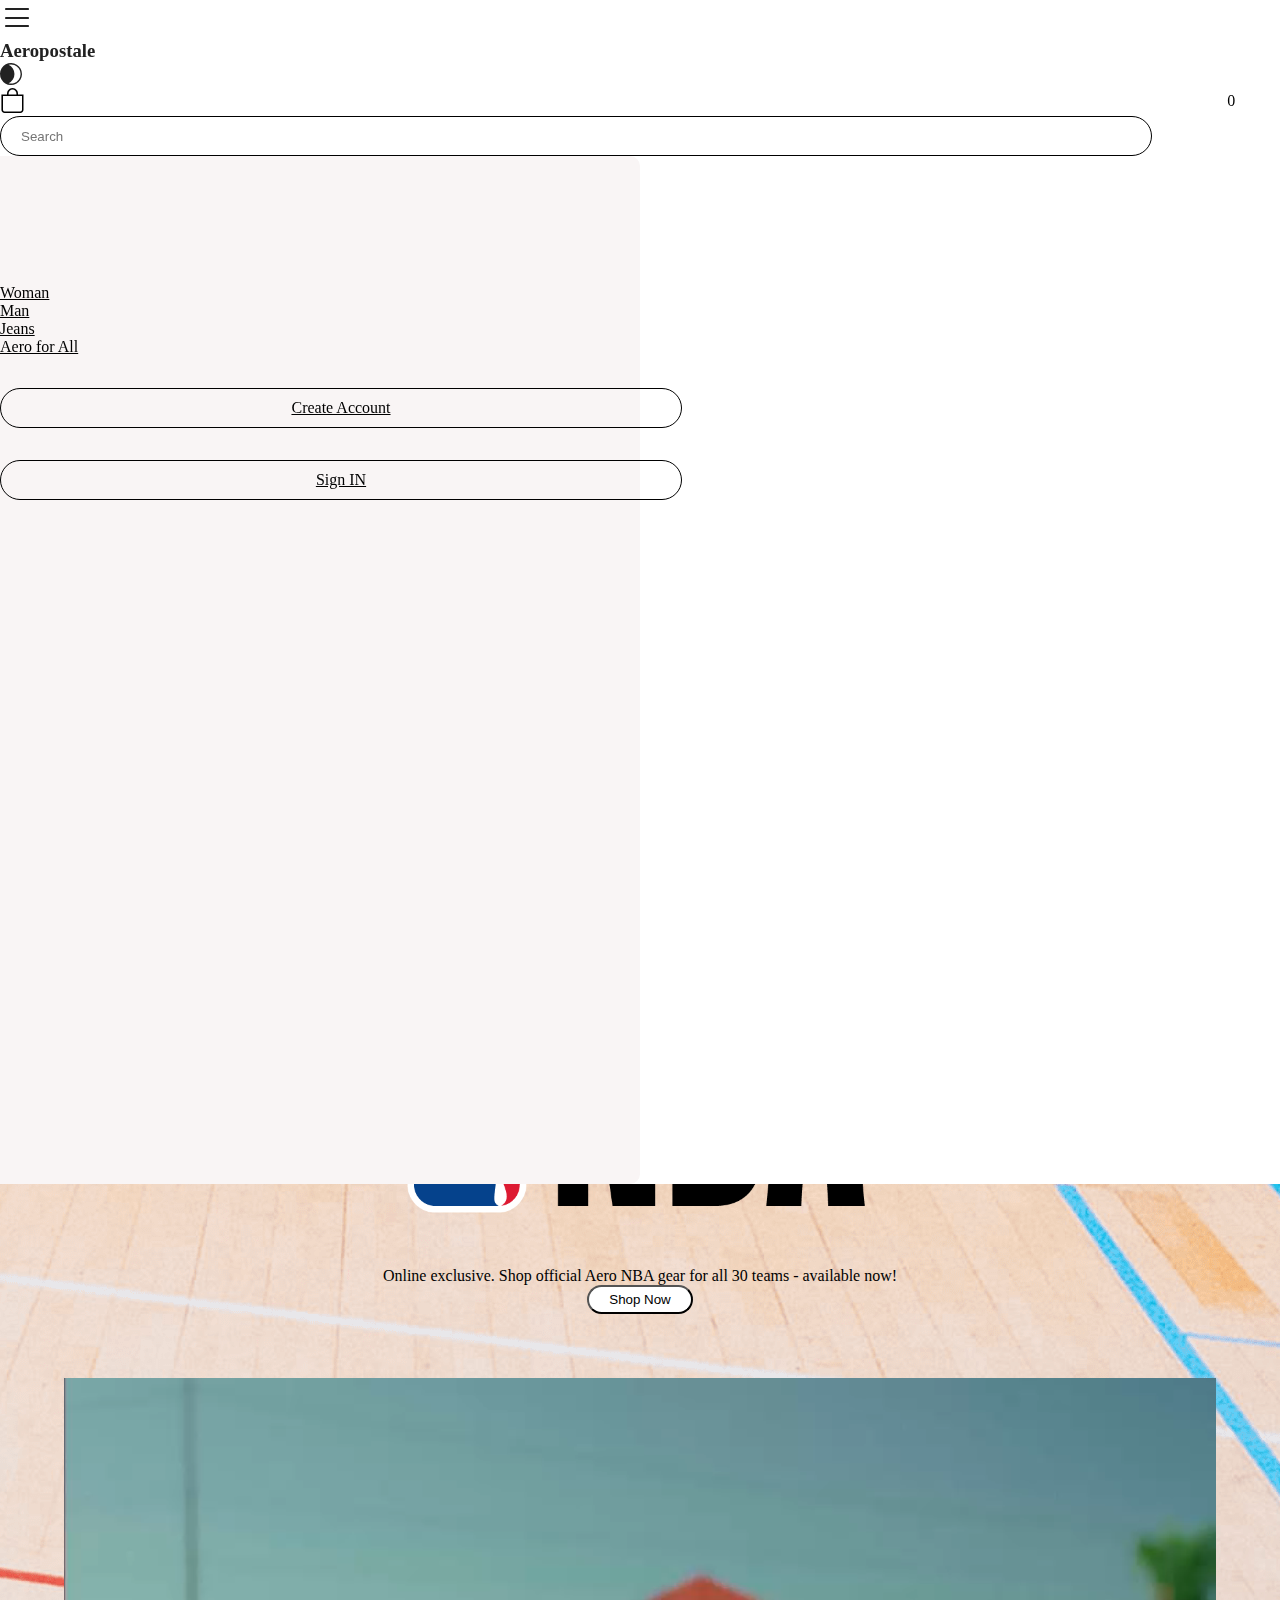
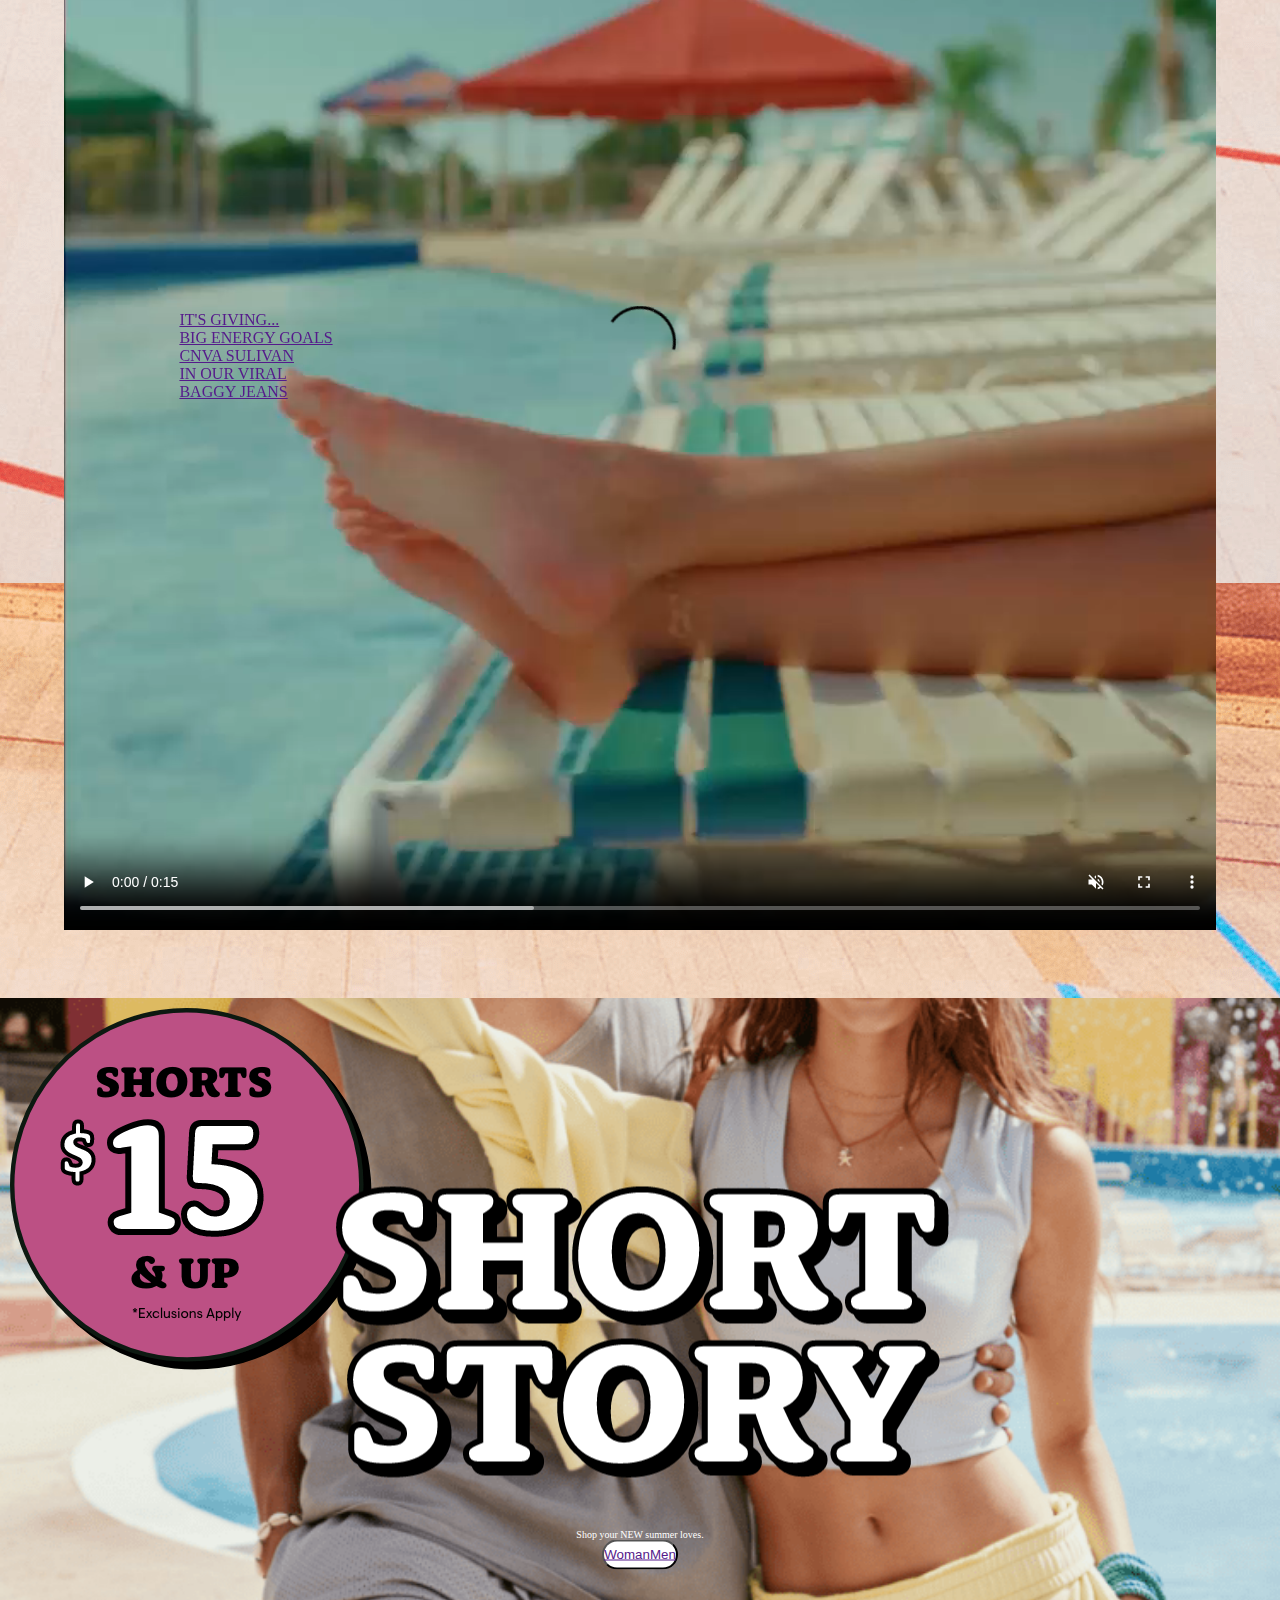
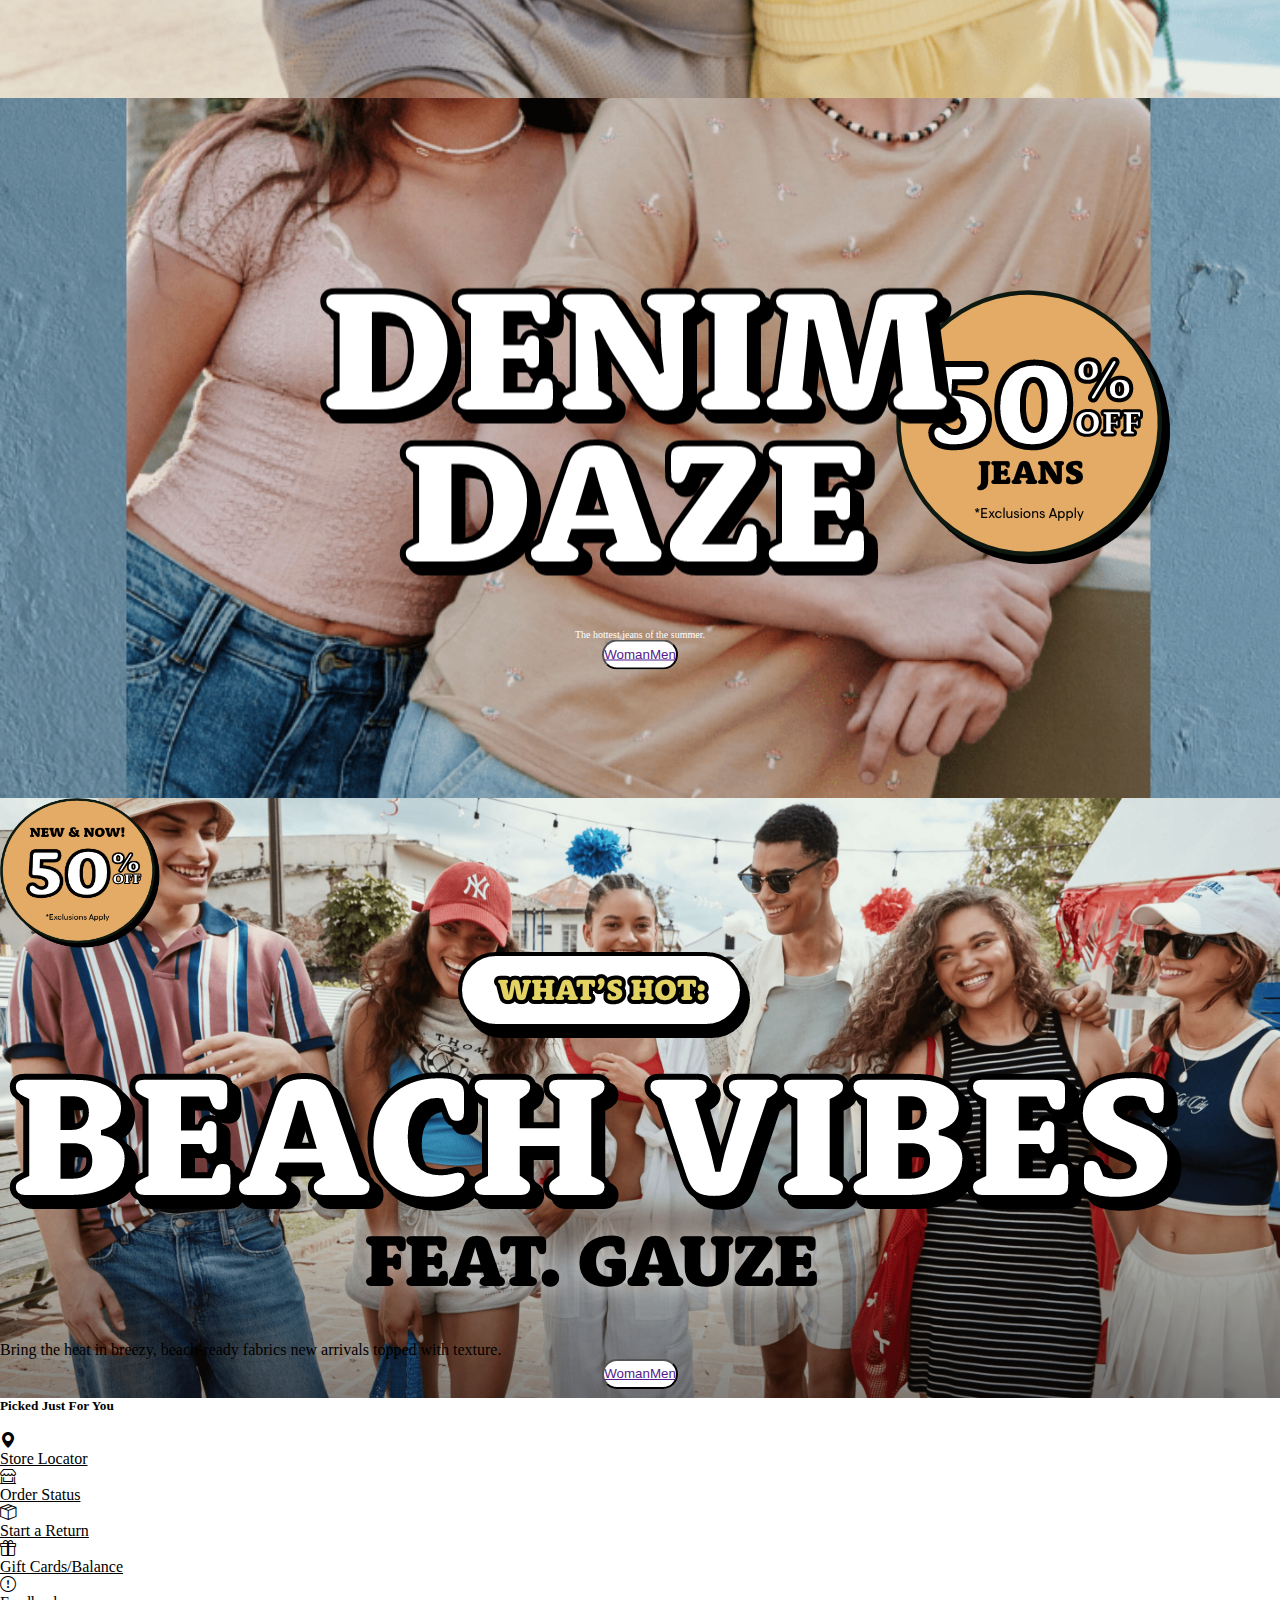
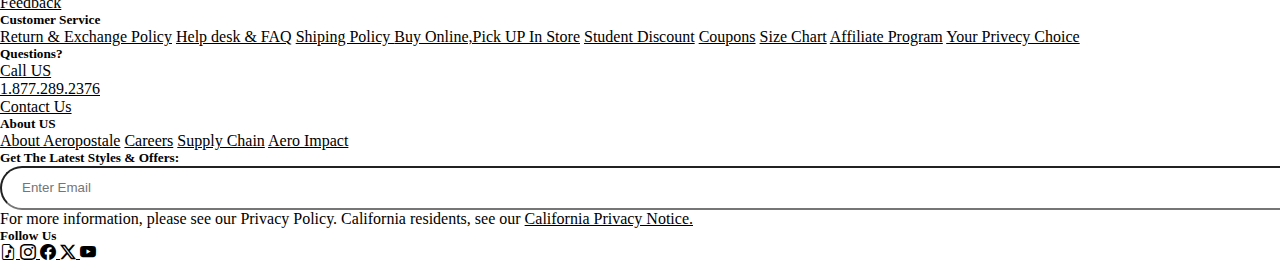
<file: index.html>
<!DOCTYPE html>
<html lang="en">

<head>
    <meta charset="UTF-8">
    <meta name="viewport" content="width=device-width, initial-scale=1.0">
    <title>AEROPOSTALE</title>
    
    <!-- style link -->
    <link rel="stylesheet" href="style.css">
    <link rel="stylesheet" href="media.css">

    <!-- jquery cdn -->
    <script src="https://code.jquery.com/jquery-3.7.1.js"
        integrity="sha256-eKhayi8LEQwp4NKxN+CfCh+3qOVUtJn3QNZ0TciWLP4=" crossorigin="anonymous"></script>

    <!-- Bootstrap link -->
    <link href="https://cdn.jsdelivr.net/npm/bootstrap@5.0.2/dist/css/bootstrap.min.css" rel="stylesheet"
        integrity="sha384-EVSTQN3/azprG1Anm3QDgpJLIm9Nao0Yz1ztcQTwFspd3yD65VohhpuuCOmLASjC" crossorigin="anonymous">
    <script src="https://cdn.jsdelivr.net/npm/bootstrap@5.0.2/dist/js/bootstrap.bundle.min.js"
        integrity="sha384-MrcW6ZMFYlzcLA8Nl+NtUVF0sA7MsXsP1UyJoMp4YLEuNSfAP+JcXn/tWtIaxVXM"
        crossorigin="anonymous"></script>

    <!-- bootstrap icon link -->
    <link rel="stylesheet" href="https://cdn.jsdelivr.net/npm/bootstrap-icons@1.11.3/font/bootstrap-icons.min.css">


</head>

<body>

    <div class="head-slider text-center w-100">
        <div id="sliding-text">Want it ASAP? Buy Online, Pick Up In-Store FREE  : <a href="" class="" style="color: #fff;">woman</a> <a href="" style="color: #fff;">man</a> |   $6.99 & Up Fall Sale. In Stores & Online : <a href="" style="color: #fff;"> woman</a> <a href="" style="color: #fff;">man</a> | 
            Score Your NFL Gear Here: <a href="" style="color: #fff;">Shop Now</a> | FREE JEANS When You Buy One + Free Shipping <a href="" style="color: #fff;">Shop Now</a> | Free Shipping on Orders $75+  <a href="" style="color: #fff;">Shop Now</a> | FREE JEANS When You Buy One + Free Shipping <a href="" style="color: #fff;">Shop Now</a> </div>
    </div>

    <!-- navbar -->
    <div class="navbar position-fixed d-lg-block d-none mt-4">
        <div class="container-fluid">
            <div class="row w-100 py-3" style="align-items:center;">
                <div class="col-4 p-0  d-none d-sm-block">
                    <ul class="d-flex p-0  m-0">
                        <li class="nav-item " style="list-style: none;"><a href="woman.html"
                                class="nav-link ps-2 pt-0 ">Woman</a>
                        </li>
                        <li class="nav-item" style="list-style: none;"><a href="man.html"
                                class="nav-link ps-2 pt-0 ">Man</a>
                        </li>
                        <li class="nav-item" style="list-style: none;"><a href="" class="nav-link ps-2 pt-0">Jeans</a>
                        </li>
                        <li class="nav-item" style="list-style: none;"><a href="" class="nav-link ps-2 pt-0">Aero for
                                all</a>
                        </li>
                        <li class="nav-item" style="list-style: none;"><a href=""
                                class="nav-link ps-2 pt-0 d-none">Clearance</a>
                        </li>
                    </ul>
                </div>
                <div class="col-4 text-center pe-2">
                    <h4 class="pe-5">AEROPOSTALE</h4>
                </div>
                <div class="col-4 d-flex justify-content-end icons pt-2">
                    <input type="text" name="" id="serchbar">
                    <ul class="d-flex nav_icons">
                        <li><i class="bi bi-search "></i></li>
                        <li class="collect_info ps-2"><i class="bi bi-person pe-2"></i>
                            <ul class="info">
                                <a href="login.html">Create Account</a>
                                <a href="signin.html" class="mt-2">Sign In</a>
                            </ul>
                        </li>
                        <li>
                            <i class="bi bi-mask ps-2" onclick="Darkmode()"></i>
                        </li>
                        <li><a href="cartpage.html"><span class="totalCart">0</span><i
                                    class="bi bi-bag bagIcon"></i></a></li>
                    </ul>
                </div>
            </div>
        </div>
    </div>

    <!-- navbar for media query -->
    <section class="navigationbar d-lg-none d-block">
        <div class="row" style="width: 100%;">
            <div class="col-2 text-center">
                <i class="bi bi-list menu" style="font-size: 35px; font-weight: bold;"></i>
            </div>
            <div class="col-8 text-center">
                <h3 class="pt-2"> Aeropostale</h3>
            </div>
            <div class="col-2 text-center pt-1 d-flex justify-content-end">
                <li class="pt-1">
                    <i class="bi bi-mask" style="font-size: 22px;font-weight: bold;" onclick="Darkmode()"></i>
                </li>
                <a href="cartpage.html"><span class="totalCarts">0</span><i class="bi bi-bag bagIcon  pe-2"
                           style="font-size: 25px;font-weight: bold;"></i></a>
            </div>
        </div>
        <div class="col-12 text-center p-0">
            <input type="search" id="find_product" placeholder="Search">
        </div>

        <div class="slidebar">
            <ul class="ps-3">
                <li><a href="woman.html" class="nav-link pt-1 ps-0">Woman</a></li>
                <li><a href="man.html" class="nav-link pt-1 ps-0">Man</a></li>
                <li><a href="" class="nav-link pt-1 ps-0">Jeans</a></li>
                <li><a href="" class="nav-link pt-1 ps-0">Aero for All </a></li>
            </ul>
            <div class="user_info">
                <a href="login.html" class="nav-link">Create Account</a>
                <a href="signin.html" class="nav-link">Sign IN</a>
            </div>
        </div>
    </section>

    <!-- discount section -->
    <section class="discount">
        <div class="container-fluid mt-lg-5">
            <div class="row justify-content-evenly mt-lg-5">
                <div class="col-xl-3 d-flex justify-content-between  text-light pt-1 pb-1 offer">
                    <p class="m-0">NEW SHORTS: <br>
                        $15 & UP! <span>*</span>
                    </p>
                    <button class="btn_1"><a href="" class="nav-link pe-0 text-dark">Woman</a><a href=""
                            class="nav-link text-dark">Men</a></button>
                </div>
                <div class="col-xl-3  d-flex justify-content-between  text-light pt-1 pb-1 offer mt-2 mt-lg-1">
                    <p class="m-0">JEANS: <br>
                        50% OFF!<span>*</span>
                    </p>
                    <button class="btn_1"><a href="" class="nav-link pe-0 text-dark">Woman</a><a href=""
                            class="nav-link text-dark">Men</a></button>
                </div>
                <div class="col-xl-3 d-flex justify-content-between text-light pt-1 pb-1 offer mt-2 mt-lg-1">
                    <p class="m-0">UP TO 50% OFF: <br>
                        NEW ARRIWALS<span>*</span>
                    </p>
                    <button class="btn_1"><a href="" class="nav-link pe-0 text-dark">Woman</a><a href=""
                            class="nav-link text-dark">Men</a></button>
                </div>
            </div>
        </div>
    </section>

    <!-- video & content -->
    <section class="video_conetent py-3">
        <video class="w-100" autoplay controls loop muted>
            <source src="../assetsvideo/fall_sale.mp4" type="">
        </video>
    </section>

    <!-- nba section -->
    <section class="first_section">
        <div class="container-fluid">
            <div class="row">
                <div class="col-lg-6 nba_content">
                    <img src="../assetsvideo/nbalogo.webp" alt="" class="img-fluid w-25">
                    <p>
                        Online exclusive. Shop official
                        Aero NBA gear for all 30 teams - available now!
                    </p>
                    <button class="btn_2">Shop Now</button>
                </div>
                <div class="col-lg-5 nba_video mt-2 mt-lg-0">
                    <video autoplay controls loop muted width="100%">
                        <source src="../assetsvideo/nba_video.mp4" type="">
                    </video>
                    <div class="content ">
                        <a href="" class="text-light nav-link">IT'S GIVING... <br> BIG ENERGY GOALS <br> CNVA SULIVAN <br>IN OUR VIRAL <br> BAGGY JEANS</a>
                    </div>
                </div>
            </div>
        </div>

    </section>

    <!--Short story & Denim Daze  -->
    <section class="Shorts_jeans">
        <div class="row m-0 py-lg-3">
            <div class="col-lg-6 p-0 first_div nav-link">
                <img src="../assetsvideo/$15.png" alt="" class="img-fluid w-25 offer1">
                <div class="first_para text-center">
                    <img src="../assetsvideo/shorty_story_text.webp" alt="" class="img-fluid w-100">
                    <p style="font-size: 10px;color: #fff; text-align:center;">
                        Shop your NEW summer loves.
                    </p>
                    <button class="btn_3"><a href="" class="nav-link pe-0 text-dark">Woman</a><a href=""
                            class="nav-link text-dark">Men</a></button>
                </div>
            </div>
            <div class="col-lg-6 p-0 second_div">
                <img src="../assetsvideo/jeans_dis.webp" alt="" class="img-fluid w-25 offer2">
                <div class="first_para text-center">
                    <img src="../assetsvideo/denim_daze_text.webp" alt="" class="img-fluid w-100">
                    <p style="font-size: 10px;color: #fff; text-align:center;">
                        The hottest jeans of the summer. </p>
                    <button class="btn_3"><a href="" class="nav-link pe-0 text-dark">Woman</a><a href=""
                            class="nav-link text-dark">Men</a></button>
                </div>
            </div>
        </div>
    </section>

    <!-- beach section -->
    <section class="beach_vibes">
        <div class="row m-0">
            <img src="../assetsvideo/new_now_dis.webp" alt="" class="beachvibes_discount img-fluid"
                style="height: 150px; width:160px; ">
            <div class="beach_vibes_content text-center">
                <img src="../assetsvideo/beach_vibes_text.webp" alt="" class="img-fluid w-50 ">
                <p class="text-light m-0">Bring the heat in breezy, beach-ready fabrics new arrivals topped with
                    texture.</p>
                <button class="btn_4"><a href="" class="nav-link pe-0 text-dark">Woman</a><a href=""
                        class="nav-link text-dark">Men</a></button>
            </div>
        </div>
    </section>

    <!-- Products -->
    <div class="mainSection mt-5 container">
        <h5 class="text-center">Picked Just For You</h5>
        <div class="slider">

        </div>
    </div>

    <!-- Footer -->
    <section class="footer py-5">
        <div class="row m-0">
            <div class="col-lg-2">
                <br>
                <a href="" class="d-flex nav-link ps-0">
                    <i class="bi bi-geo-alt-fill "></i>
                    <p class=" ps-3 m-0">Store Locator</p>
                </a>
                <a href="" class="d-flex nav-link ps-0">
                    <i class="bi bi-shop-window "></i>
                    <p class=" ps-3 m-0">Order Status</p>
                </a>
                <a href="" class="d-flex nav-link ps-0">
                    <i class="bi bi-box-seam "></i>
                    <p class=" ps-3 m-0">Start a Return</p>
                </a>
                <a href="" class="d-flex nav-link  ps-0">
                    <i class="bi bi-gift "></i>
                    <p class=" ps-3 m-0">Gift Cards/Balance </p>
                </a>
                <a href="" class="d-flex nav-link ps-0">
                    <i class="bi bi-exclamation-circle "></i>
                    <p class=" ps-3 m-0">Feedback </p>
                </a>
            </div>
            <div class="col-lg-3 p-lg-0">
                <h5>Customer Service</h5>
                <a href="" class="nav-link ps-0  ">Return & Exchange Policy</a>
                <a href="" class="nav-link ps-0 ">Help desk & FAQ</a>
                <a href="" class="nav-link ps-0 ">Shiping Policy </a>
                <a href="" class="nav-link ps-0 ">Buy Online,Pick UP In Store</a>
                <a href="" class="nav-link ps-0 ">Student Discount</a>
                <a href="" class="nav-link ps-0 ">Coupons</a>
                <a href="" class="nav-link ps-0 ">Size Chart</a>
                <a href="" class="nav-link ps-0 ">Affiliate Program</a>
                <a href="" class="nav-link ps-0 ">Your Privecy Choice</a>
            </div>
            <div class="col-lg-2 p-lg-0">
                <h5>Questions?</h5>
                <a href="" class="nav-link ps-0 ">Call US</a>
                <a href="" class="nav-link ps-0">
                    <p class="m-0">1.877.289.2376</p>

                </a>
                <a href="" class="nav-link ps-0 ">Contact Us</a>
            </div>
            <div class="col-lg-2 p-lg-0">
                <h5>About US</h5>
                <a href="" class="nav-link ps-0 ">About Aeropostale</a>
                <a href="" class="nav-link ps-0 ">Careers</a>
                <a href="" class="nav-link ps-0 ">Supply Chain</a>
                <a href="" class="nav-link ps-0 ">Aero Impact</a>
            </div>
            <div class="col-lg-3 p-lg-0 pe-1">
                <h5>Get The Latest Styles & Offers:
                </h5>
                <div class="email_input position-relative">
                    <input type="text" placeholder="Enter Email" class="email">
                    <button class="position-absolute subscribe_btn border-1 ">Subscribe</button>
                </div>
                <p class="d-flex">For more information, please see our Privacy Policy. California residents, see our <a
                        href="" class="nav-link">California Privacy Notice.</a> </p>
                <h5>Follow Us </h5>
                <div class="icons d-flex">
                    <a href="">
                        <i class="bi bi-file-earmark-music p-0"></i>
                    </a>
                    <a href=""> <i class="bi bi-instagram ps-2"></i>
                    </a>
                    <a href="">
                        <i class="bi bi-facebook ps-2"></i>
                    </a>
                    <a href="">
                        <i class="bi bi-twitter-x ps-2"></i>
                    </a>
                    <a href="">
                        <i class="bi bi-youtube ps-2"></i>
                    </a>

                </div>
            </div>
        </div>
    </section>

    <script src="script.js"></script>

</body>
<script>


    // For Cart value
    function fetchdata() {
        fetch("https://aeropostale-backend-1.onrender.com/cartData")
            .then((res) => res.json())
            .then((data) => {
                console.log(data)
                document.querySelector(".totalCart").innerHTML = data.length
            })
            .catch((err) => console.log(err))
    }
    fetchdata()

    //media icon 
    function Quantity_product() {
        fetch("https://aeropostale-backend-1.onrender.com/cartData")
            .then((res) => res.json())
            .then((data) => {
                console.log(data.length)
                document.querySelector(".totalCarts").innerHTML = data.length
            })
            .catch((err) => console.log(err))
    }
    Quantity_product()
    
    // picked for you
    let mainSectionpicked = document.querySelector(".slider");
    let productdatapicked = []
    function fetchdatapicked() {
        fetch("https://aeropostale-backend-1.onrender.com/picked")
            .then((res) => res.json())
            .then((data) => {
                datalistpicked(data)
                productdatapicked = data
                console.log(productdatapicked)
            })
            .catch((err) => console.log(err))
    }
    fetchdatapicked()
 
 function datalistpicked(data) {
     let store = data.map((el) =>
         singledatapicked(el.id, el.image1, el.title, el.discription, el.price))
     mainSectionpicked.innerHTML = store.join("")
 }
 

 function singledatapicked(id, image1, title, discription, price) {
     let data = `   
     <a href="description.html?title=${encodeURIComponent(title)}&image1=${encodeURIComponent(image1[0])}&image2=${encodeURIComponent(image1[1])}&image3=${encodeURIComponent(image1[2])}&image4=${encodeURIComponent(image1[3])}&price=${encodeURIComponent(price)}&discription=${encodeURIComponent(discription)}" class="nav-link p-0 m-1"> 
     <div class="card swiper-slide" data-id="${id}">
     <div class="card-image">
         <img src="${image1}" alt="" width="100%" class="img1">
     </div>
     <div class="card-body text-dark">
         <p class="card-title">${title}</p>
         <p class="card-discription">${discription}</p>
         <p class="card-price">$${price}</p>
     </div>
     </div>  
 </a>
     `
     return data;
 }
 
    // head-slider
    const slidingText = document.getElementById("sliding-text");
        const sentences = slidingText.innerHTML.split(" | ");
        let sentenceIndex = 0;
        function slideText() {
            const maxWidth = window.innerWidth - slidingText.clientWidth;
            let currentPosition = 0;

            const slideInterval = setInterval(() => {
                if (currentPosition <= maxWidth) {
                    slidingText.style.left = currentPosition + "px";
                    currentPosition += 10;
                } else {
                    clearInterval(slideInterval);
                    setTimeout(() => {
                        slidingText.style.left = "0px";
                        sentenceIndex = (sentenceIndex + 1) % sentences.length;
                        slidingText.innerHTML = sentences[sentenceIndex];
                        setTimeout(slideText, 2000);
                    }, 1000);
                }
            }, 10);
        }
        slideText();
</script>
</html>
</file>
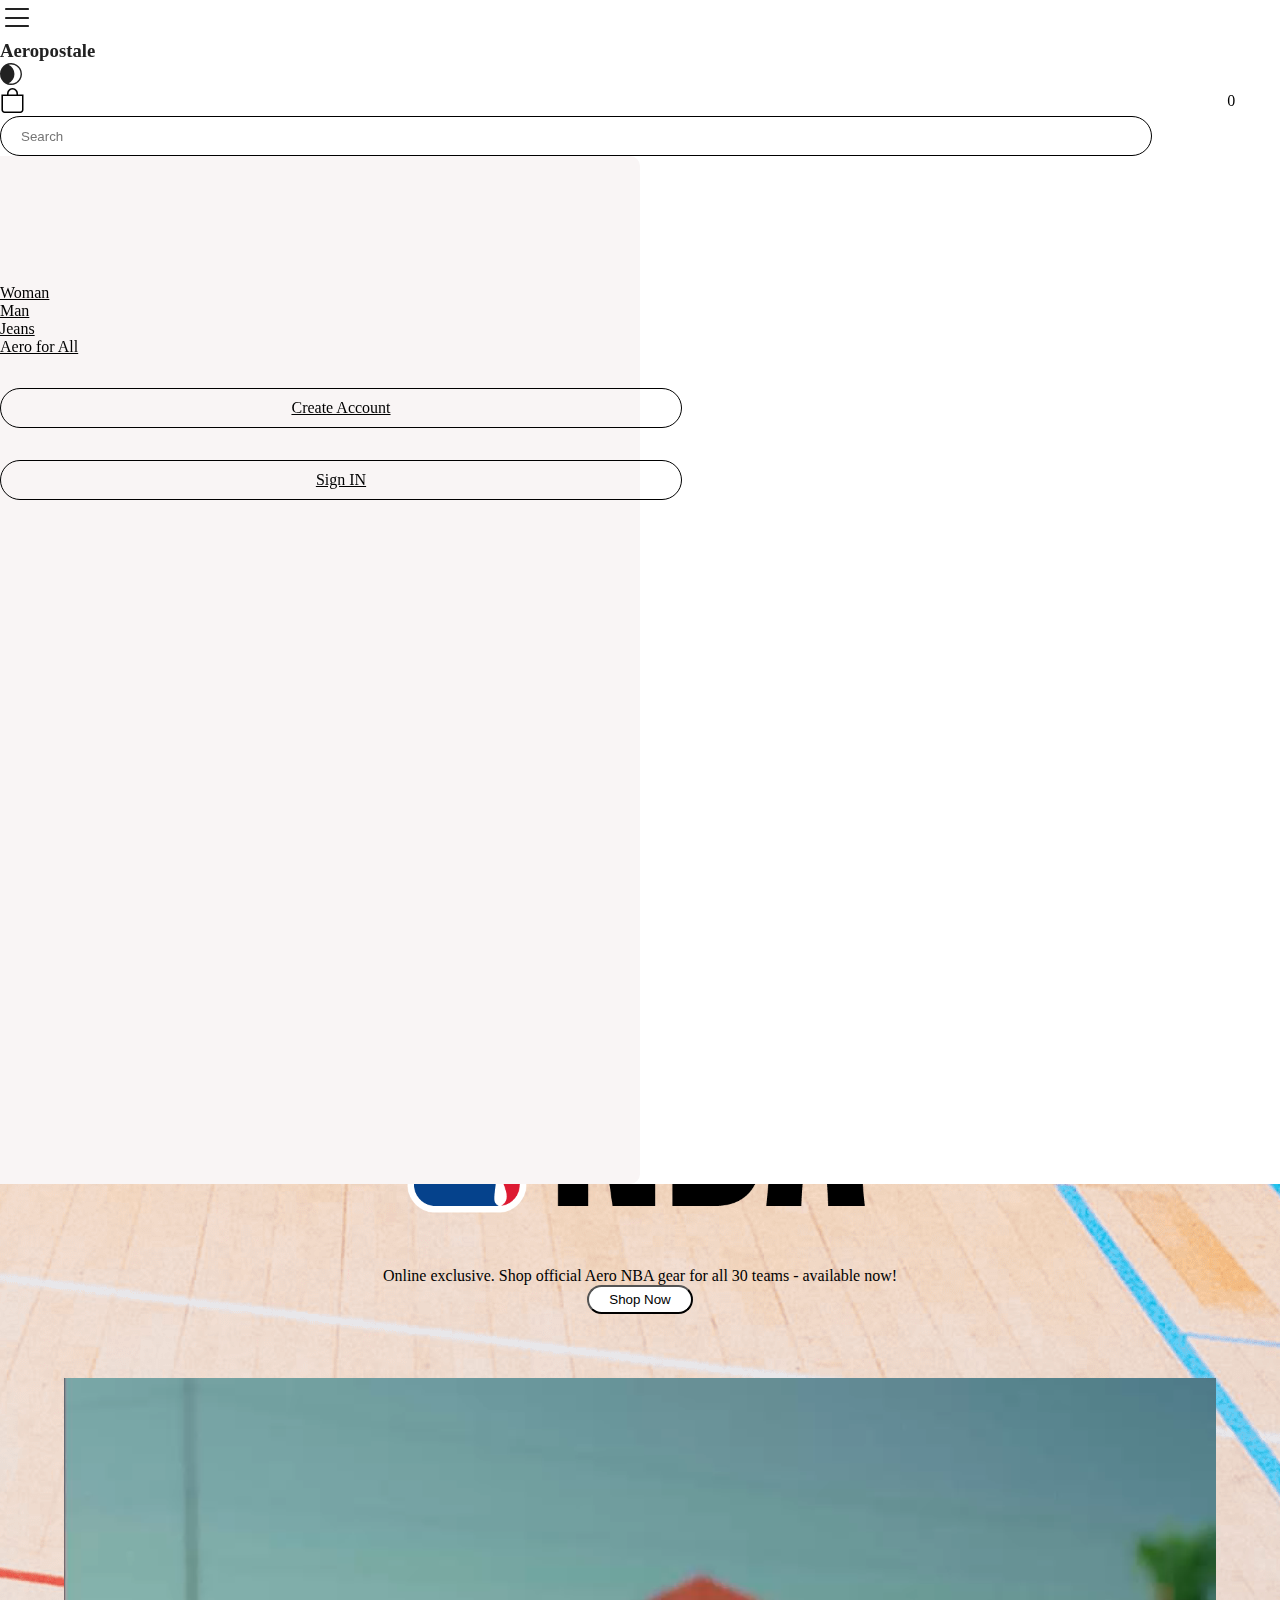
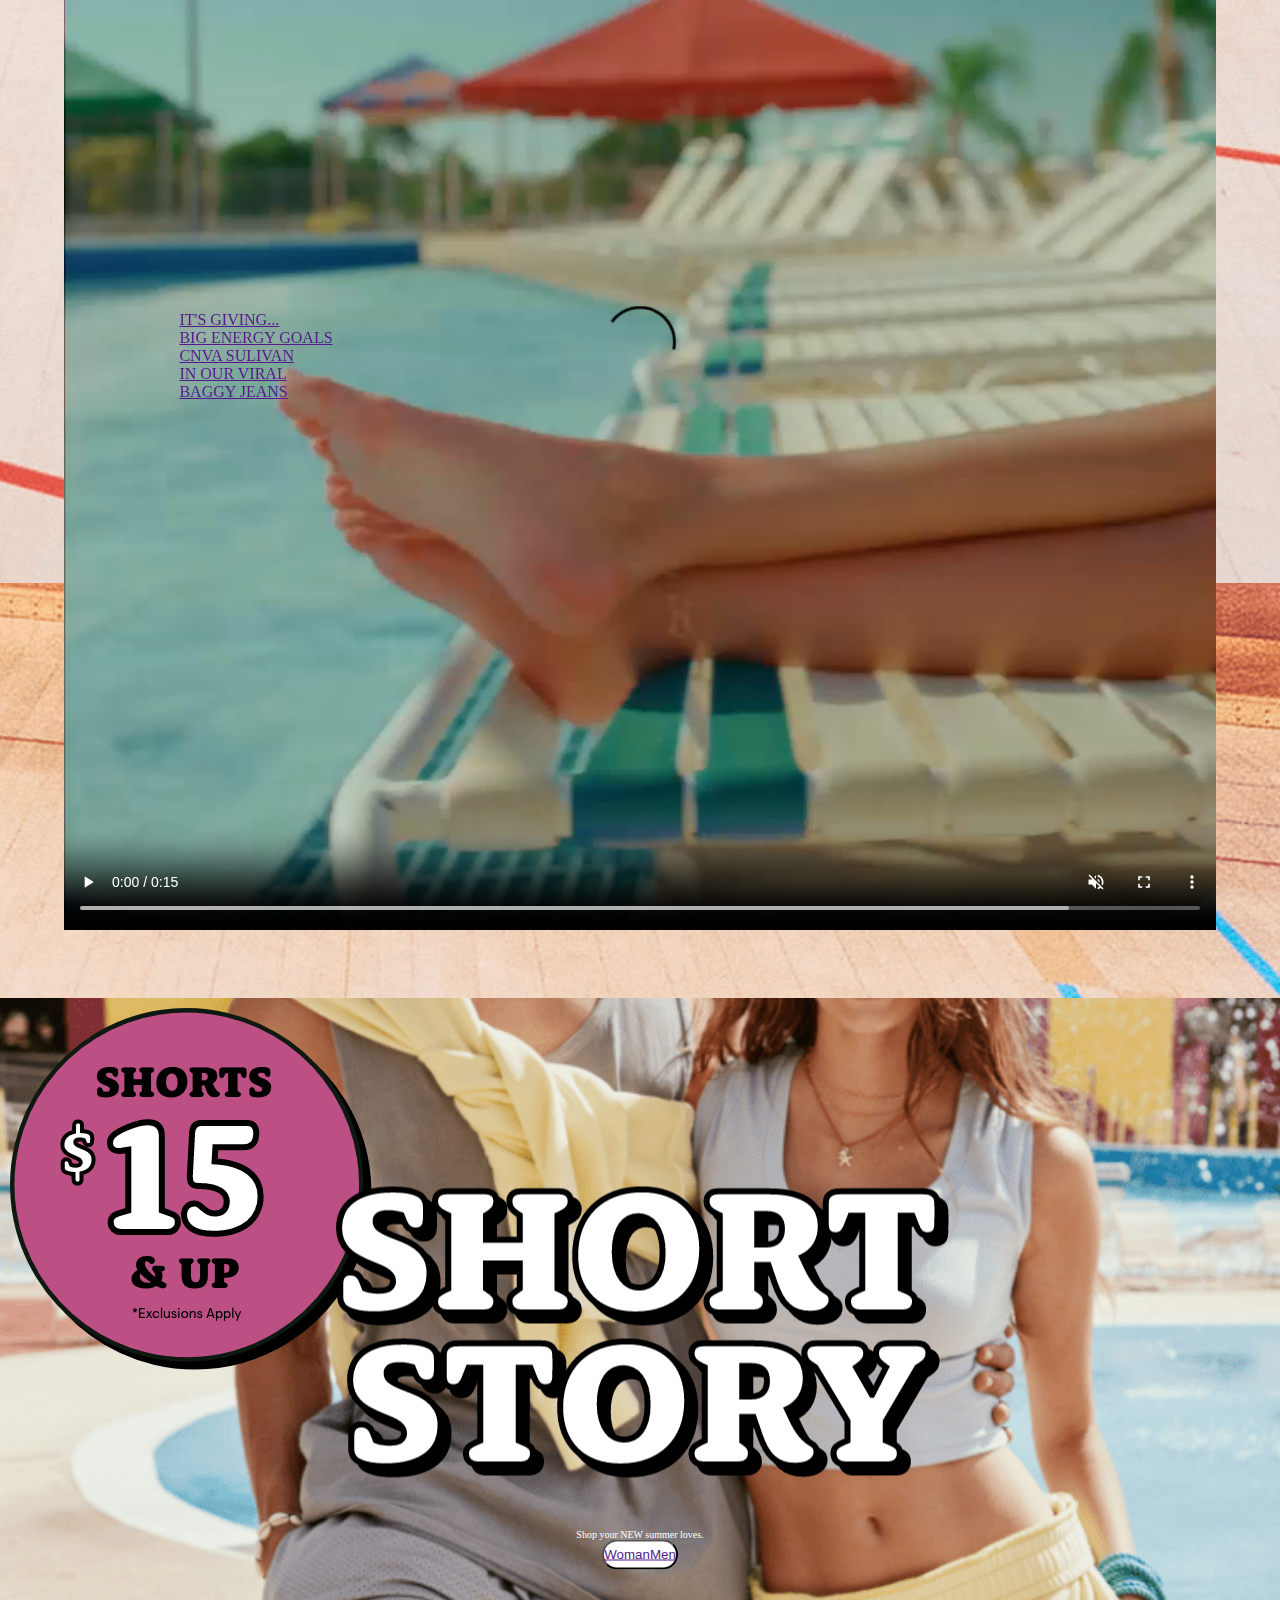
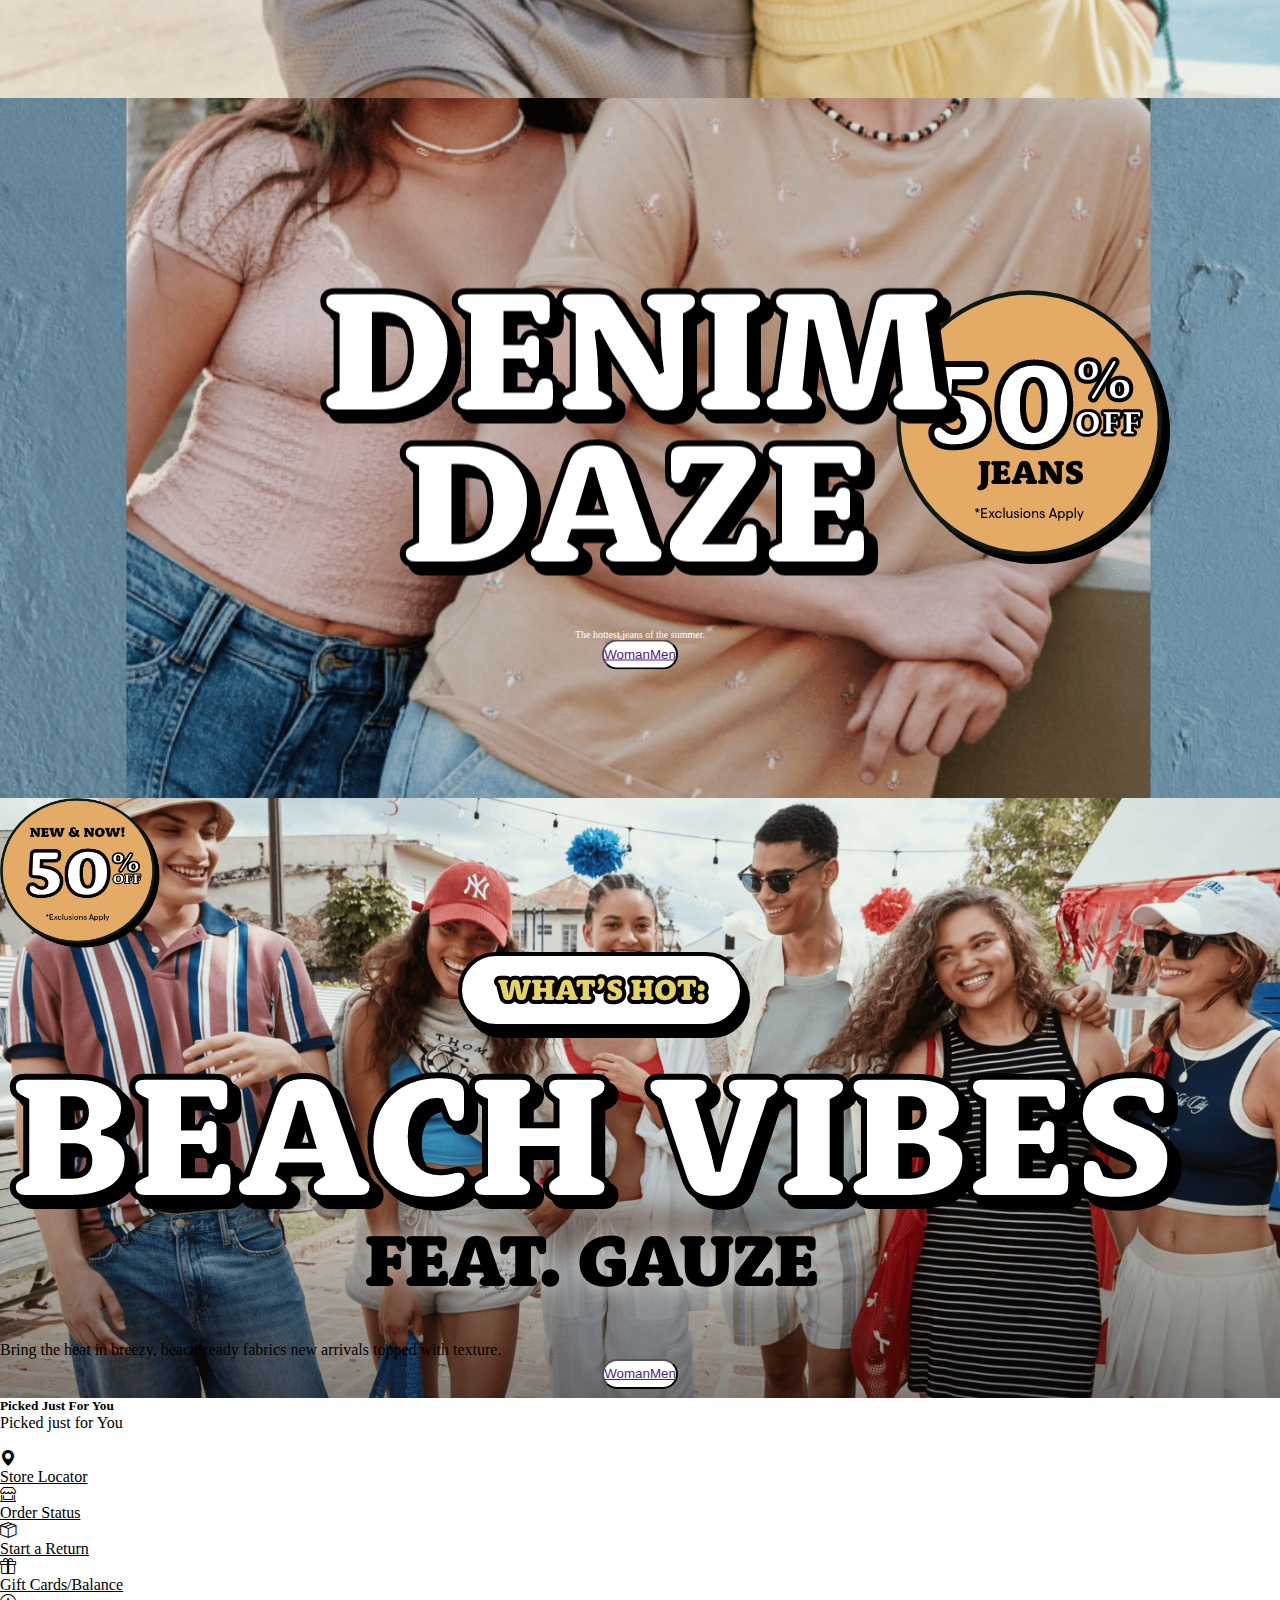
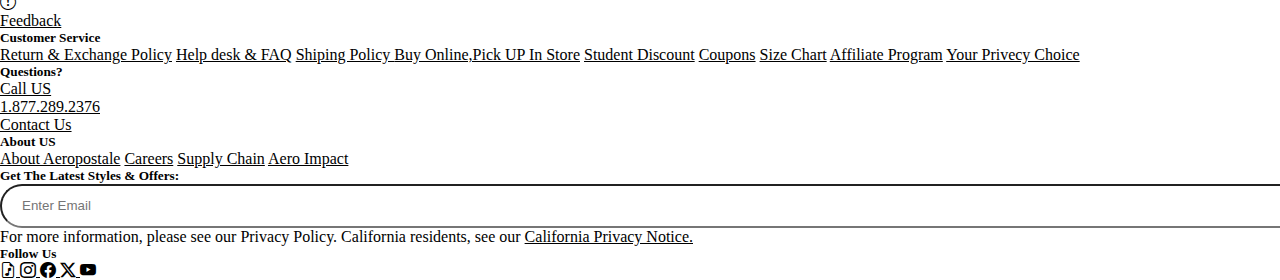
<file: HTML/index.html>
<!DOCTYPE html>
<html lang="en">

<head>
    <meta charset="UTF-8">
    <meta name="viewport" content="width=device-width, initial-scale=1.0">
    <title>AEROPOSTALE</title>
    
    <!-- style link -->
    <link rel="stylesheet" href="/STYLE/style.css">
    <link rel="stylesheet" href="/STYLE/media.css">

    <!-- jquery cdn -->
    <script src="https://code.jquery.com/jquery-3.7.1.js"
        integrity="sha256-eKhayi8LEQwp4NKxN+CfCh+3qOVUtJn3QNZ0TciWLP4=" crossorigin="anonymous"></script>

    <!-- Bootstrap link -->
    <link href="https://cdn.jsdelivr.net/npm/bootstrap@5.0.2/dist/css/bootstrap.min.css" rel="stylesheet"
        integrity="sha384-EVSTQN3/azprG1Anm3QDgpJLIm9Nao0Yz1ztcQTwFspd3yD65VohhpuuCOmLASjC" crossorigin="anonymous">
    <script src="https://cdn.jsdelivr.net/npm/bootstrap@5.0.2/dist/js/bootstrap.bundle.min.js"
        integrity="sha384-MrcW6ZMFYlzcLA8Nl+NtUVF0sA7MsXsP1UyJoMp4YLEuNSfAP+JcXn/tWtIaxVXM"
        crossorigin="anonymous"></script>

    <!-- bootstrap icon link -->
    <link rel="stylesheet" href="https://cdn.jsdelivr.net/npm/bootstrap-icons@1.11.3/font/bootstrap-icons.min.css">


</head>

<body>

    <div class="head-slider text-center w-100">
        <div id="sliding-text">Want it ASAP? Buy Online, Pick Up In-Store FREE  : <a href="" class="" style="color: #fff;">woman</a> <a href="" style="color: #fff;">man</a> |   $6.99 & Up Fall Sale. In Stores & Online : <a href="" style="color: #fff;"> woman</a> <a href="" style="color: #fff;">man</a> | 
            Score Your NFL Gear Here: <a href="" style="color: #fff;">Shop Now</a> | FREE JEANS When You Buy One + Free Shipping <a href="" style="color: #fff;">Shop Now</a> | Free Shipping on Orders $75+  <a href="" style="color: #fff;">Shop Now</a> | FREE JEANS When You Buy One + Free Shipping <a href="" style="color: #fff;">Shop Now</a> </div>
    </div>

    <!-- navbar -->
    <div class="navbar position-fixed d-lg-block d-none mt-4">
        <div class="container-fluid">
            <div class="row w-100 py-3" style="align-items:center;">
                <div class="col-4 p-0  d-none d-sm-block">
                    <ul class="d-flex p-0  m-0">
                        <li class="nav-item " style="list-style: none;"><a href="woman.html"
                                class="nav-link ps-2 pt-0 ">Woman</a>
                        </li>
                        <li class="nav-item" style="list-style: none;"><a href="man.html"
                                class="nav-link ps-2 pt-0 ">Man</a>
                        </li>
                        <li class="nav-item" style="list-style: none;"><a href="" class="nav-link ps-2 pt-0">Jeans</a>
                        </li>
                        <li class="nav-item" style="list-style: none;"><a href="" class="nav-link ps-2 pt-0">Aero for
                                all</a>
                        </li>
                        <li class="nav-item" style="list-style: none;"><a href=""
                                class="nav-link ps-2 pt-0 d-none">Clearance</a>
                        </li>
                    </ul>
                </div>
                <div class="col-4 text-center pe-2">
                    <h4 class="pe-5">AEROPOSTALE</h4>
                </div>
                <div class="col-4 d-flex justify-content-end icons pt-2">
                    <input type="text" name="" id="serchbar">
                    <ul class="d-flex nav_icons">
                        <li><i class="bi bi-search "></i></li>
                        <li class="collect_info ps-2"><i class="bi bi-person pe-2"></i>
                            <ul class="info">
                                <a href="login.html">Create Account</a>
                                <a href="signin.html" class="mt-2">Sign In</a>
                            </ul>
                        </li>
                        <li>
                            <i class="bi bi-mask ps-2" onclick="Darkmode()"></i>
                        </li>
                        <li><a href="cartpage.html"><span class="totalCart">0</span><i
                                    class="bi bi-bag bagIcon"></i></a></li>
                    </ul>
                </div>
            </div>
        </div>
    </div>

    <!-- navbar for media query -->
    <section class="navigationbar d-lg-none d-block">
        <div class="row" style="width: 100%;">
            <div class="col-2 text-center">
                <i class="bi bi-list menu" style="font-size: 35px; font-weight: bold;"></i>
            </div>
            <div class="col-8 text-center">
                <h3 class="pt-2"> Aeropostale</h3>
            </div>
            <div class="col-2 text-center pt-1 d-flex justify-content-end">
                <li class="pt-1">
                    <i class="bi bi-mask" style="font-size: 22px;font-weight: bold;" onclick="Darkmode()"></i>
                </li>
                <a href="cartpage.html"><span class="totalCarts">0</span><i class="bi bi-bag bagIcon  pe-2"
                           style="font-size: 25px;font-weight: bold;"></i></a>
            </div>
        </div>
        <div class="col-12 text-center p-0">
            <input type="search" id="find_product" placeholder="Search">
        </div>

        <div class="slidebar">
            <ul class="ps-3">
                <li><a href="woman.html" class="nav-link pt-1 ps-0">Woman</a></li>
                <li><a href="man.html" class="nav-link pt-1 ps-0">Man</a></li>
                <li><a href="" class="nav-link pt-1 ps-0">Jeans</a></li>
                <li><a href="" class="nav-link pt-1 ps-0">Aero for All </a></li>
            </ul>
            <div class="user_info">
                <a href="login.html" class="nav-link">Create Account</a>
                <a href="signin.html" class="nav-link">Sign IN</a>
            </div>
        </div>
    </section>

    <!-- discount section -->
    <section class="discount">
        <div class="container-fluid mt-lg-5">
            <div class="row justify-content-evenly mt-lg-5">
                <div class="col-xl-3 d-flex justify-content-between  text-light pt-1 pb-1 offer">
                    <p class="m-0">NEW SHORTS: <br>
                        $15 & UP! <span>*</span>
                    </p>
                    <button class="btn_1"><a href="" class="nav-link pe-0 text-dark">Woman</a><a href=""
                            class="nav-link text-dark">Men</a></button>
                </div>
                <div class="col-xl-3  d-flex justify-content-between  text-light pt-1 pb-1 offer mt-2 mt-lg-1">
                    <p class="m-0">JEANS: <br>
                        50% OFF!<span>*</span>
                    </p>
                    <button class="btn_1"><a href="" class="nav-link pe-0 text-dark">Woman</a><a href=""
                            class="nav-link text-dark">Men</a></button>
                </div>
                <div class="col-xl-3 d-flex justify-content-between text-light pt-1 pb-1 offer mt-2 mt-lg-1">
                    <p class="m-0">UP TO 50% OFF: <br>
                        NEW ARRIWALS<span>*</span>
                    </p>
                    <button class="btn_1"><a href="" class="nav-link pe-0 text-dark">Woman</a><a href=""
                            class="nav-link text-dark">Men</a></button>
                </div>
            </div>
        </div>
    </section>

    <!-- video & content -->
    <section class="video_conetent py-3">
        <video class="w-100" autoplay controls loop muted>
            <source src="../assetsvideo/fall_sale.mp4" type="">
        </video>
        <!-- <div class="video_para text-center">
            <img src="../assetsvideo/video_content.webp" alt="" class="img-fluid w-50">
            <P class="d-flex"><a href="" class="text-dark">Women</a><a href="" class="ps-lg-4 ps-2 text-dark">Men</a>
            </P>
        </div> -->
    </section>

    <!-- nba section -->
    <section class="first_section">
        <div class="container-fluid">
            <div class="row">
                <div class="col-lg-6 nba_content">
                    <img src="../assetsvideo/nbalogo.webp" alt="" class="img-fluid w-25">
                    <p>
                        Online exclusive. Shop official
                        Aero NBA gear for all 30 teams - available now!
                    </p>
                    <button class="btn_2">Shop Now</button>
                </div>
                <div class="col-lg-5 nba_video mt-2 mt-lg-0">
                    <video autoplay controls loop muted width="100%">
                        <source src="../assetsvideo/nba_video.mp4" type="">
                    </video>
                    <div class="content ">
                        <a href="" class="text-light nav-link">IT'S GIVING... <br> BIG ENERGY GOALS <br> CNVA SULIVAN <br>IN OUR VIRAL <br> BAGGY JEANS</a>
                    </div>
                </div>
            </div>
        </div>

    </section>

    <!--Short story & Denim Daze  -->
    <section class="Shorts_jeans">
        <div class="row m-0 py-lg-3">
            <div class="col-lg-6 p-0 first_div nav-link">
                <img src="../assetsvideo/$15.png" alt="" class="img-fluid w-25 offer1">
                <div class="first_para text-center">
                    <img src="../assetsvideo/shorty_story_text.webp" alt="" class="img-fluid w-100">
                    <p style="font-size: 10px;color: #fff; text-align:center;">
                        Shop your NEW summer loves.
                    </p>
                    <button class="btn_3"><a href="" class="nav-link pe-0 text-dark">Woman</a><a href=""
                            class="nav-link text-dark">Men</a></button>
                </div>
            </div>
            <div class="col-lg-6 p-0 second_div">
                <img src="../assetsvideo/jeans_dis.webp" alt="" class="img-fluid w-25 offer2">
                <div class="first_para text-center">
                    <img src="../assetsvideo/denim_daze_text.webp" alt="" class="img-fluid w-100">
                    <p style="font-size: 10px;color: #fff; text-align:center;">
                        The hottest jeans of the summer. </p>
                    <button class="btn_3"><a href="" class="nav-link pe-0 text-dark">Woman</a><a href=""
                            class="nav-link text-dark">Men</a></button>
                </div>
            </div>
        </div>
    </section>

    <!-- beach section -->
    <section class="beach_vibes">
        <div class="row m-0">
            <img src="../assetsvideo/new_now_dis.webp" alt="" class="beachvibes_discount img-fluid"
                style="height: 150px; width:160px; ">
            <div class="beach_vibes_content text-center">
                <img src="../assetsvideo/beach_vibes_text.webp" alt="" class="img-fluid w-50 ">
                <p class="text-light m-0">Bring the heat in breezy, beach-ready fabrics new arrivals topped with
                    texture.</p>
                <button class="btn_4"><a href="" class="nav-link pe-0 text-dark">Woman</a><a href=""
                        class="nav-link text-dark">Men</a></button>
            </div>
        </div>
    </section>

    <!-- Slider -->
    <div class="mainSection mt-5 container">
        <h5 class="text-center">Picked Just For You</h5>
        <div class="slider">
            <p>Picked just for You</p>
            <!-- <div class="swiper-wrapper">
                <div class="swiper-slide">Slide 1</div>
                <div class="swiper-slide">Slide 2</div>
                <div class="swiper-slide">Slide 3</div>
                <div class="swiper-slide">Slide 4</div>
                <div class="swiper-slide">Slide 5</div>
                <div class="swiper-slide">Slide 6</div>
                <div class="swiper-slide">Slide 7</div>
                <div class="swiper-slide">Slide 8</div>
                <div class="swiper-slide">Slide 9</div>
            </div>
            <div class="swiper-pagination"></div> -->

            <!-- If we need navigation buttons -->
            <!-- <div class="swiper-button-prev"></div>
            <div class="swiper-button-next"></div> -->

        </div>
    </div>

    <!-- footer -->
    <section class="footer py-5">
        <div class="row m-0">
            <div class="col-lg-2">
                <br>
                <a href="" class="d-flex nav-link ps-0">
                    <i class="bi bi-geo-alt-fill "></i>
                    <p class=" ps-3 m-0">Store Locator</p>
                </a>
                <a href="" class="d-flex nav-link ps-0">
                    <i class="bi bi-shop-window "></i>
                    <p class=" ps-3 m-0">Order Status</p>
                </a>
                <a href="" class="d-flex nav-link ps-0">
                    <i class="bi bi-box-seam "></i>
                    <p class=" ps-3 m-0">Start a Return</p>
                </a>
                <a href="" class="d-flex nav-link  ps-0">
                    <i class="bi bi-gift "></i>
                    <p class=" ps-3 m-0">Gift Cards/Balance </p>
                </a>
                <a href="" class="d-flex nav-link ps-0">
                    <i class="bi bi-exclamation-circle "></i>
                    <p class=" ps-3 m-0">Feedback </p>
                </a>
            </div>
            <div class="col-lg-3 p-lg-0">
                <h5>Customer Service</h5>
                <a href="" class="nav-link ps-0  ">Return & Exchange Policy</a>
                <a href="" class="nav-link ps-0 ">Help desk & FAQ</a>
                <a href="" class="nav-link ps-0 ">Shiping Policy </a>
                <a href="" class="nav-link ps-0 ">Buy Online,Pick UP In Store</a>
                <a href="" class="nav-link ps-0 ">Student Discount</a>
                <a href="" class="nav-link ps-0 ">Coupons</a>
                <a href="" class="nav-link ps-0 ">Size Chart</a>
                <a href="" class="nav-link ps-0 ">Affiliate Program</a>
                <a href="" class="nav-link ps-0 ">Your Privecy Choice</a>
            </div>
            <div class="col-lg-2 p-lg-0">
                <h5>Questions?</h5>
                <a href="" class="nav-link ps-0 ">Call US</a>
                <a href="" class="nav-link ps-0">
                    <p class="m-0">1.877.289.2376</p>

                </a>
                <a href="" class="nav-link ps-0 ">Contact Us</a>
            </div>
            <div class="col-lg-2 p-lg-0">
                <h5>About US</h5>
                <a href="" class="nav-link ps-0 ">About Aeropostale</a>
                <a href="" class="nav-link ps-0 ">Careers</a>
                <a href="" class="nav-link ps-0 ">Supply Chain</a>
                <a href="" class="nav-link ps-0 ">Aero Impact</a>
            </div>
            <div class="col-lg-3 p-lg-0 pe-1">
                <h5>Get The Latest Styles & Offers:
                </h5>
                <div class="email_input position-relative">
                    <input type="text" placeholder="Enter Email" class="email">
                    <button class="position-absolute subscribe_btn border-1 ">Subscribe</button>
                </div>
                <p class="d-flex">For more information, please see our Privacy Policy. California residents, see our <a
                        href="" class="nav-link">California Privacy Notice.</a> </p>
                <h5>Follow Us </h5>
                <div class="icons d-flex">
                    <a href="">
                        <i class="bi bi-file-earmark-music p-0"></i>
                    </a>
                    <a href=""> <i class="bi bi-instagram ps-2"></i>
                    </a>
                    <a href="">
                        <i class="bi bi-facebook ps-2"></i>
                    </a>
                    <a href="">
                        <i class="bi bi-twitter-x ps-2"></i>
                    </a>
                    <a href="">
                        <i class="bi bi-youtube ps-2"></i>
                    </a>

                </div>
            </div>
        </div>
    </section>

    <script src="/script.js"></script>

</body>
<script>


    // For Cart value
    function fetchdata() {
        fetch("https://aeropostale-backend-1.onrender.com/cartData")
            .then((res) => res.json())
            .then((data) => {
                console.log(data)
                document.querySelector(".totalCart").innerHTML = data.length
            })
            .catch((err) => console.log(err))
    }
    fetchdata()

    //media icon 
    function Quantity_product() {
        fetch("https://aeropostale-backend-1.onrender.com/cartData")
            .then((res) => res.json())
            .then((data) => {
                console.log(data.length)
                document.querySelector(".totalCarts").innerHTML = data.length
            })
            .catch((err) => console.log(err))
    }
    Quantity_product()
    
    // picked for you
    let mainSectionpicked = document.querySelector(".slider");
    let productdatapicked = []
    function fetchdatapicked() {
        fetch("https://aeropostale-backend-1.onrender.com/picked")
            .then((res) => res.json())
            .then((data) => {
                datalistpicked(data)
                productdatapicked = data
                console.log(productdatapicked)
            })
            .catch((err) => console.log(err))
    }
    fetchdatapicked()
 
 function datalistpicked(data) {
     let store = data.map((el) =>
         singledatapicked(el.id, el.image1, el.title, el.discription, el.price))
     mainSectionpicked.innerHTML = store.join("")
 }
 

 function singledatapicked(id, image1, title, discription, price) {
     let data = `   
     <a href="discription.html?title=${encodeURIComponent(title)}&image1=${encodeURIComponent(image1[0])}&image2=${encodeURIComponent(image1[1])}&image3=${encodeURIComponent(image1[2])}&image4=${encodeURIComponent(image1[3])}&price=${encodeURIComponent(price)}&discription=${encodeURIComponent(discription)}" class="nav-link p-0 m-1"> 
     <div class="card swiper-slide" data-id="${id}">
     <div class="card-image">
         <img src="${image1}" alt="" width="100%" class="img1">
     </div>
     <div class="card-body text-dark">
         <p class="card-title">${title}</p>
         <p class="card-discription">${discription}</p>
         <p class="card-price">$${price}</p>
     </div>
     </div>  
 </a>
     `
     return data;
 }
 
    // head-slider
    const slidingText = document.getElementById("sliding-text");
        const sentences = slidingText.innerHTML.split(" | ");
        let sentenceIndex = 0;
        function slideText() {
            const maxWidth = window.innerWidth - slidingText.clientWidth;
            let currentPosition = 0;

            const slideInterval = setInterval(() => {
                if (currentPosition <= maxWidth) {
                    slidingText.style.left = currentPosition + "px";
                    currentPosition += 10;
                } else {
                    clearInterval(slideInterval);
                    setTimeout(() => {
                        slidingText.style.left = "0px";
                        sentenceIndex = (sentenceIndex + 1) % sentences.length;
                        slidingText.innerHTML = sentences[sentenceIndex];
                        setTimeout(slideText, 2000);
                    }, 1000);
                }
            }, 10);
        }
        slideText();
</script>
</html>
</file>
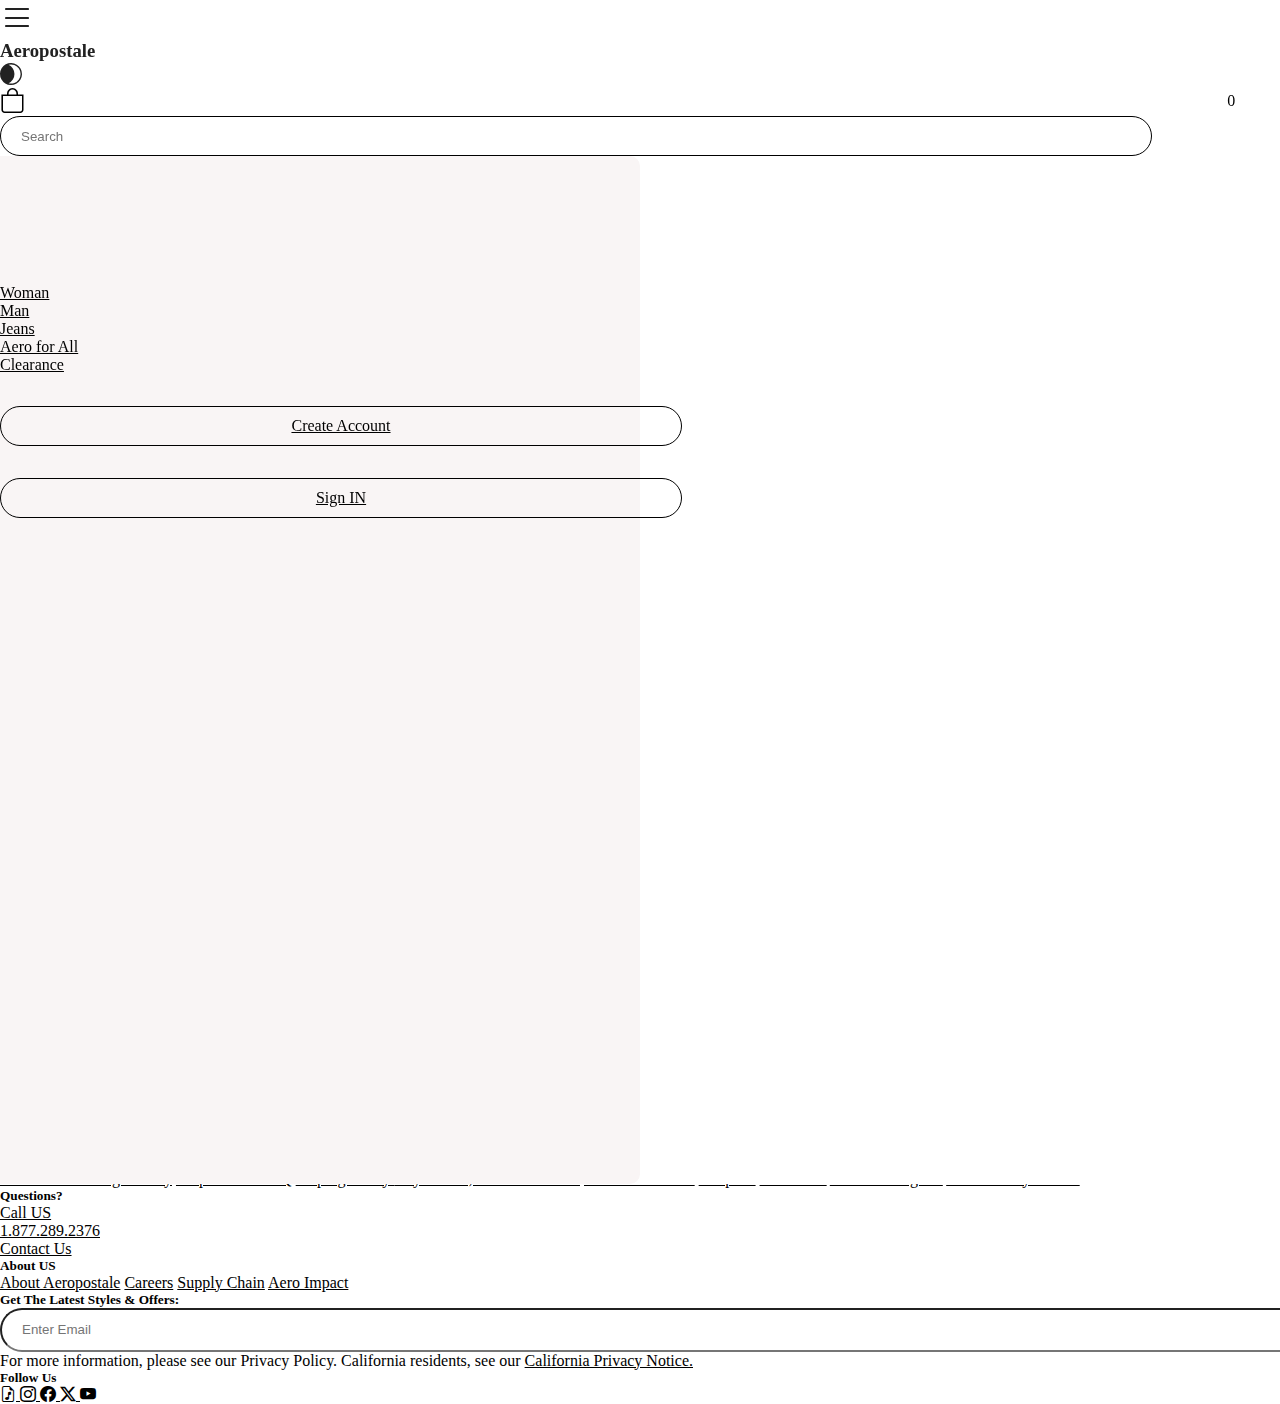
<file: cartpage.html>
<!DOCTYPE html>
<html lang="en">

<head>

    <meta charset="UTF-8">
    <meta name="viewport" content="width=device-width, initial-scale=1.0">
    <title>Cartpage</title>

    <!-- Bootstrap link -->
    <link href="https://cdn.jsdelivr.net/npm/bootstrap@5.0.2/dist/css/bootstrap.min.css" rel="stylesheet"
        integrity="sha384-EVSTQN3/azprG1Anm3QDgpJLIm9Nao0Yz1ztcQTwFspd3yD65VohhpuuCOmLASjC" crossorigin="anonymous">
    <script src="https://cdn.jsdelivr.net/npm/bootstrap@5.0.2/dist/js/bootstrap.bundle.min.js"
        integrity="sha384-MrcW6ZMFYlzcLA8Nl+NtUVF0sA7MsXsP1UyJoMp4YLEuNSfAP+JcXn/tWtIaxVXM"
        crossorigin="anonymous"></script>

    <!-- bootstrap icon link -->
    <link rel="stylesheet" href="https://cdn.jsdelivr.net/npm/bootstrap-icons@1.11.3/font/bootstrap-icons.min.css">

    <!-- css link -->
    <link rel="stylesheet" href="style.css">
    <link rel="stylesheet" href="media.css">
    <link rel="stylesheet" href="woman.css">

    <!-- jquery cdn -->
    <script src="https://code.jquery.com/jquery-3.7.1.js"
        integrity="sha256-eKhayi8LEQwp4NKxN+CfCh+3qOVUtJn3QNZ0TciWLP4=" crossorigin="anonymous"></script>

</head>

<body>

    <!-- navbar -->
    <div class="navbar position-fixed d-lg-block d-none">
        <div class="container-fluid">
            <div class="row w-100 py-3" style="align-items:center;">
                <div class="col-4 p-0  d-none d-sm-block">
                    <ul class="d-flex p-0  m-0">
                        <li class="nav-item " style="list-style: none;"><a href="woman.html"
                                class="nav-link ps-2 pt-0 ">Woman</a>
                        </li>
                        <li class="nav-item" style="list-style: none;"><a href="man.html"
                                class="nav-link ps-2 pt-0 ">Man</a>
                        </li>
                        <li class="nav-item" style="list-style: none;"><a href="" class="nav-link ps-2 pt-0">Jeans</a>
                        </li>
                        <li class="nav-item" style="list-style: none;"><a href="" class="nav-link ps-2 pt-0">Aero for
                                all</a>
                        </li>
                        <li class="nav-item" style="list-style: none;"><a href=""
                                class="nav-link ps-2 pt-0 d-none">Clearance</a>
                        </li>
                    </ul>
                </div>
                <div class="col-4 text-center pe-2">
                    <h4 class="pe-5">AEROPOSTALE</h4>
                </div>
                <div class="col-4 d-flex justify-content-end icons pt-2">
                    <input type="text" name="" id="serchbar">
                    <ul class="d-flex nav_icons">
                        <li><i class="bi bi-search "></i></li>
                        <li class="collect_info ps-2"><i class="bi bi-person pe-2"></i>
                            <ul class="info">
                                <a href="login.html">Create Account</a>
                                <a href="signin.html" class="mt-2">Sign In</a>
                            </ul>
                        </li>
                        <li>
                            <i class="bi bi-mask ps-2" onclick="Darkmode()"></i>
                        </li>
                        <li><a href="cartpage.html"><span class="totalCart">0</span><i
                                    class="bi bi-bag bagIcon"></i></a></li>
                    </ul>
                </div>
            </div>
        </div>
    </div>

    <!-- navbar for media query -->
    <section class="navigationbar d-lg-none d-block">
        <div class="row" style="width: 100%;">
            <div class="col-2 text-center">
                <i class="bi bi-list menu" style="font-size: 35px; font-weight: bold;"></i>
            </div>
            <div class="col-8 text-center">
                <h3 class="pt-2"> Aeropostale</h3>
            </div>
            <div class="col-2 text-center pt-1 d-flex justify-content-end">
                <li class="pt-1">
                    <i class="bi bi-mask" style="font-size: 22px;font-weight: bold;" onclick="Darkmode()"></i>
                </li>
                <a href="cartpage.html"><span class="totalCarts">0</span><i class="bi bi-bag bagIcon"
                        style="font-size: 25px;font-weight: bold;"></i></a>
            </div>
        </div>
        <div class="col-12 text-center p-0">
            <input type="search" id="find_product" placeholder="Search">
        </div>

        <div class="slidebar">
            <ul class="ps-3">
                <li><a href="woman.html" class="nav-link pt-1 ps-0">Woman</a></li>
                <li><a href="man.html" class="nav-link pt-1 ps-0">Man</a></li>
                <li><a href="" class="nav-link pt-1 ps-0">Jeans</a></li>
                <li><a href="" class="nav-link pt-1 ps-0">Aero for All </a></li>
                <li><a href="" class="nav-link pt-1 ps-0 d-none">Clearance</a></li>
            </ul>
            <div class="user_info">
                <a href="login.html" class="nav-link">Create Account</a>
                <a href="signin.html" class="nav-link">Sign IN</a>
            </div>
        </div>
    </section>

    <!-- carts added by you -->
    <div class="cart">
        <div id="mainSection">
        </div>
    </div>

    <div class="row m-0">
        <p>Shopping Bag </p>
        <h4 class="bag_info"></h4>
        <div class="col-lg-8 CartSection">

        </div>
        <div class="col-lg-4 col-12 price mt-5 mt-lg-0">

        </div>
    </div>

    <!-- footer -->
    <section class="footer py-5">
        <div class="row m-0">
            <div class="col-lg-2">
                <br>
                <a href="" class="d-flex nav-link ps-0">
                    <i class="bi bi-geo-alt-fill "></i>
                    <p class=" ps-3 m-0">Store Locator</p>
                </a>
                <a href="" class="d-flex nav-link ps-0">
                    <i class="bi bi-shop-window "></i>
                    <p class=" ps-3 m-0">Order Status</p>
                </a>
                <a href="" class="d-flex nav-link ps-0">
                    <i class="bi bi-box-seam "></i>
                    <p class=" ps-3 m-0">Start a Return</p>
                </a>
                <a href="" class="d-flex nav-link  ps-0">
                    <i class="bi bi-gift "></i>
                    <p class=" ps-3 m-0">Gift Cards/Balance </p>
                </a>
                <a href="" class="d-flex nav-link ps-0">
                    <i class="bi bi-exclamation-circle "></i>
                    <p class=" ps-3 m-0">Feedback </p>
                </a>
            </div>
            <div class="col-lg-3 p-lg-0">
                <h5>Customer Service</h5>
                <a href="" class="nav-link ps-0  ">Return & Exchange Policy</a>
                <a href="" class="nav-link ps-0 ">Help desk & FAQ</a>
                <a href="" class="nav-link ps-0 ">Shiping Policy </a>
                <a href="" class="nav-link ps-0 ">Buy Online,Pick UP In Store</a>
                <a href="" class="nav-link ps-0 ">Student Discount</a>
                <a href="" class="nav-link ps-0 ">Coupons</a>
                <a href="" class="nav-link ps-0 ">Size Chart</a>
                <a href="" class="nav-link ps-0 ">Affiliate Program</a>
                <a href="" class="nav-link ps-0 ">Your Privecy Choice</a>
            </div>
            <div class="col-lg-2 p-lg-0">
                <h5>Questions?</h5>
                <a href="" class="nav-link ps-0 ">Call US</a>
                <a href="" class="nav-link ps-0">
                    <p class="m-0">1.877.289.2376</p>

                </a>
                <a href="" class="nav-link ps-0 ">Contact Us</a>
            </div>
            <div class="col-lg-2 p-lg-0">
                <h5>About US</h5>
                <a href="" class="nav-link ps-0 ">About Aeropostale</a>
                <a href="" class="nav-link ps-0 ">Careers</a>
                <a href="" class="nav-link ps-0 ">Supply Chain</a>
                <a href="" class="nav-link ps-0 ">Aero Impact</a>
            </div>
            <div class="col-lg-3 p-lg-0 pe-1">
                <h5>Get The Latest Styles & Offers:
                </h5>
                <div class="email_input position-relative">
                    <input type="text" placeholder="Enter Email" class="email">
                    <button class="position-absolute subscribe_btn border-1 ">Subscribe</button>
                </div>
                <p class="d-flex">For more information, please see our Privacy Policy. California residents, see our <a
                        href="" class="nav-link">California Privacy Notice.</a> </p>
                <h5>Follow Us </h5>
                <div class="icons d-flex">
                    <a href="">
                        <i class="bi bi-file-earmark-music p-0"></i>
                    </a>
                    <a href=""> <i class="bi bi-instagram ps-2"></i>
                    </a>
                    <a href="">
                        <i class="bi bi-facebook ps-2"></i>
                    </a>
                    <a href="">
                        <i class="bi bi-twitter-x ps-2"></i>
                    </a>
                    <a href="">
                        <i class="bi bi-youtube ps-2"></i>
                    </a>

                </div>
            </div>
        </div>
    </section>

    <script src="script.js"></script>

</body>

</html>

<script>

    // Cart
    function Quantity_product() {
        fetch("https://aeropostale-backend-1.onrender.com/cartData")
            .then((res) => res.json())
            .then((data) => {
                console.log(data.length)
                document.querySelector(".totalCarts").innerHTML = data.length
                if (data.length === 0) {
                    document.querySelector(".bag_info").innerHTML = "Your shoping bag is empty"
                }
                else {
                    console.log(err)
                }
            })
            .catch((err) => console.log(err))
    }
    Quantity_product()

    // Fetch Data
    function fetchdata() {
        fetch("https://aeropostale-backend-1.onrender.com/cartData")
            .then((res) => res.json())
            .then((data) => {
                datalist(data)
                document.querySelector(".totalCart").innerHTML = data.length;
                calculateTotalPrice(data)
            })
            .catch((err) => console.log(err))
    }
    fetchdata()

    function datalist(data) {
        let storedata = data.map((el) => singledata(el.Image1, el.id, el.title, el.discription, el.price))
        document.querySelector(".CartSection").innerHTML = storedata.join("")
    }

    function singledata(Image1, id, title, discription, price) {
        let data = `
            <div class="row  addPro" data-id="${id}">
                <div class="col-lg-4 col-md-4 col-6 text-center mt-2">
                    <img src="${Image1}" alt="" height="150px" width:"40%">
                </div>
                <div class=" col-lg-8 col-md-8 col-6 m-0">
                    <p class="">${title}</p>
                    <p class="">${discription}</p>
                    <p class="">$${price}</p>
                    <i class="deleteButton  bi bi-trash " data-id="${id}"></i>
                </div>
            </div>  
    `
        return data;
    }

    // Delete cart from cartpage
    document.addEventListener("click", (el) => {
        if (el.target.classList.contains("deleteButton")) {
            Deleteproduct(el.target.dataset.id)
        }
    })

    function Deleteproduct(id) {
        fetch(`https://aeropostale-backend-1.onrender.com/cartData/${id}`, {
            "method": "DELETE"
        })
            .then((res) => res.json())
            .then((data) => {

                alert("Remove Product?  Are you sure you want to remove this product from your shopping bag? ")
                fetchdata()
            })
            .catch((err) => console.log(err))
    }

    // calculate total price
    function calculateTotalPrice(data) {
        let totalprice = data.reduce((acc, item) => acc + parseFloat(item.price), 0)
        let title = data.map((item) => item.discription + `<br />`).join("")
        let price = data.map((item) => `$` + parseFloat(item.price) + `<br />`).join("")
        document.querySelector(".price").innerHTML = `
        <div class="price col-l2">  
        <table style="margin:auto;" class="Estimated">
               <tr style="">
                <td class="p-2">
                  <h6 class="m-0">Order Summary</h6>                  
                </td>
              </tr>
              <tr style="">
                <td class="p-2 pe-0">
                    <hr  class="m-0 w-100" />      
                    <p class="m-0">  Name  </p>  
                    <hr  class="m-0 w-100" />   
                 </td>
                 <td class="p-2 ps-0">
                    <hr  class="m-0 w-100" />   
                    <p class="m-0">  Price   </p>
                    <hr  class="m-0 w-100" />   
                 </td>
              </tr>
              <tr style="">
                <td class="p-2">
                   ${title}
                </td>
                <td class="p-2">
                   ${price}
                </td>
              </tr>
              <tr style="color:red">
                <td class="p-2 pe-0">
                    <hr  class="m-0 w-100 pe-0" />   
                     Estimated Total
                    <hr  class="m-0 w-100 pe-0" />   
                </td>
                <td style="color:red" class="p-2 ps-0">
                    <hr  class="m-0 w-100 ps-0" />   
                $${totalprice.toFixed(2)}
                    <hr  class="m-0 w-100 ps-0" />   
                </td>
              </tr>
              <tr style="">
                <td class="p-2">4 interest-free payments of $18.72 with Klarna. Learn More </td>    
              </tr>
    </table>
        </div>
    `
    }

</script>
</file>
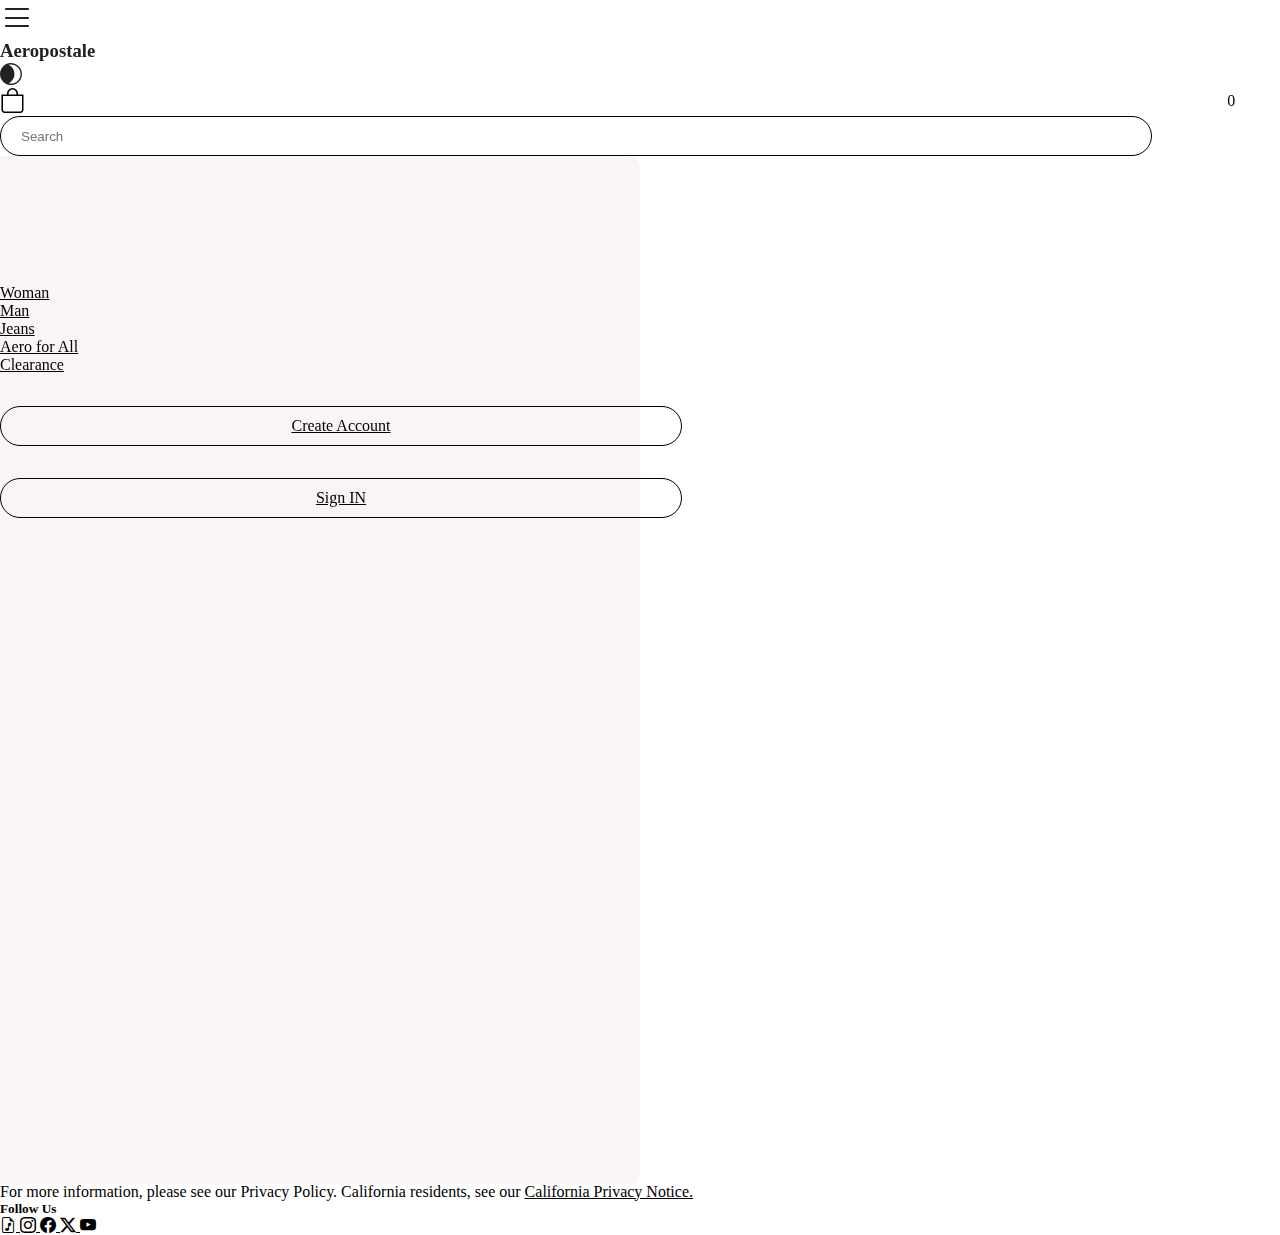
<file: login.html>
<!DOCTYPE html>
<html lang="en">

<head>
    <meta charset="UTF-8">
    <meta name="viewport" content="width=device-width, initial-scale=1.0">
    <title>Login Form</title>

    <!-- css link -->
    <link rel="stylesheet" href="login.css">
    <link rel="stylesheet" href="style.css">
    <link rel="stylesheet" href="media.css">

    <!-- Botstrap link -->
    <link href="https://cdn.jsdelivr.net/npm/bootstrap@5.0.2/dist/css/bootstrap.min.css" rel="stylesheet"
        integrity="sha384-EVSTQN3/azprG1Anm3QDgpJLIm9Nao0Yz1ztcQTwFspd3yD65VohhpuuCOmLASjC" crossorigin="anonymous">
    <script src="https://cdn.jsdelivr.net/npm/bootstrap@5.0.2/dist/js/bootstrap.bundle.min.js"
        integrity="sha384-MrcW6ZMFYlzcLA8Nl+NtUVF0sA7MsXsP1UyJoMp4YLEuNSfAP+JcXn/tWtIaxVXM"
        crossorigin="anonymous"></script>

    <!-- jquery cdn -->
    <script src="https://code.jquery.com/jquery-3.7.1.js"
        integrity="sha256-eKhayi8LEQwp4NKxN+CfCh+3qOVUtJn3QNZ0TciWLP4=" crossorigin="anonymous"></script>


    <!-- bootstrap icon link -->
    <link rel="stylesheet" href="https://cdn.jsdelivr.net/npm/bootstrap-icons@1.11.3/font/bootstrap-icons.min.css">


</head>

<body>
    <!-- navbar -->
    <div class="navbar position-fixed d-lg-block d-none">
        <div class="container-fluid">
            <div class="row w-100 py-3" style="align-items:center;">
                <div class="col-4 p-0  d-none d-sm-block">
                    <ul class="d-flex p-0  m-0">
                        <li class="nav-item " style="list-style: none;"><a href="woman.html"
                                class="nav-link ps-2 pt-0 ">Woman</a>
                        </li>
                        <li class="nav-item" style="list-style: none;"><a href="man.html"
                                class="nav-link ps-2 pt-0 ">Man</a>
                        </li>
                        <li class="nav-item" style="list-style: none;"><a href="" class="nav-link ps-2 pt-0">Jeans</a>
                        </li>
                        <li class="nav-item" style="list-style: none;"><a href="" class="nav-link ps-2 pt-0">Aero for
                                all</a>
                        </li>
                        <li class="nav-item" style="list-style: none;"><a href=""
                                class="nav-link ps-2 pt-0 d-none">Clearance</a>
                        </li>
                    </ul>
                </div>
                <div class="col-4 text-center pe-2">
                    <h4 class="pe-5">AEROPOSTALE</h4>
                </div>
                <div class="col-4 d-flex justify-content-end icons pt-2">
                    <input type="text" name="" id="serchbar">
                    <ul class="d-flex nav_icons">
                        <li><i class="bi bi-search "></i></li>
                        <li class="collect_info ps-2"><i class="bi bi-person pe-2"></i>
                            <ul class="info">
                                <a href="login.html">Create Account</a>
                                <a href="signin.html" class="mt-2">Sign In</a>
                            </ul>
                        </li>
                        <li>
                            <i class="bi bi-mask ps-2" onclick="Darkmode()"></i>
                        </li>
                        <li><a href="cartpage.html"><span class="totalCart">0</span><i
                                    class="bi bi-bag bagIcon"></i></a></li>
                    </ul>
                </div>
            </div>
        </div>
    </div>

    <!-- navbar for media query -->
    <section class="navigationbar d-lg-none d-block">
        <div class="row" style="width: 100%;">
            <div class="col-2 text-center">
                <i class="bi bi-list menu" style="font-size: 35px; font-weight: bold;"></i>
            </div>
            <div class="col-8 text-center">
                <h3 class="pt-2"> Aeropostale</h3>
            </div>
            <div class="col-2 text-center pt-1 d-flex justify-content-end">
                <li class="pt-1">
                    <i class="bi bi-mask" style="font-size: 22px;font-weight: bold;" onclick="Darkmode()"></i>
                </li>
                <a href="cartpage.html"><span class="totalCarts">0</span><i class="bagIcon bi bi-bag"
                        style="font-size: 25px;font-weight: bold;"></i></a>
            </div>
        </div>
        <div class="col-12 text-center p-0">
            <input type="search" id="find_product" placeholder="Search">
        </div>

        <div class="slidebar">
            <ul class="ps-3">
                <li><a href="woman.html" class="nav-link pt-1 ps-0">Woman</a></li>
                <li><a href="man.html" class="nav-link pt-1 ps-0">Man</a></li>
                <li><a href="" class="nav-link pt-1 ps-0">Jeans</a></li>
                <li><a href="" class="nav-link pt-1 ps-0">Aero for All </a></li>
                <li><a href="" class="nav-link pt-1 ps-0">Clearance</a></li>
            </ul>
            <div class="user_info">
                <a href="login.html" class="nav-link">Create Account</a>
                <a href="signin.html" class="nav-link">Sign IN</a>
            </div>
        </div>
    </section>

    <!-- Form Section -->
    <section class="main">
        <div class="row m-0 mt-5">
            <div class="col-lg-6 m-auto" id="login_form">
                <form action="" id="login-form">
                    <h3>Create Account</h3>
                    <input type="text" placeholder="First Name" class="input" id="firstName"><br>
                    <span id="firstNameError"></span><br>
                    <input type="text" placeholder="Last Name" class="input" id="lastName"><br>
                    <span id="lastNameError"></span><br>
                    <input type="email" placeholder="Email" class="input" id="email"><br>
                    <span id="emailError"></span><br>
                    <input type="email" placeholder="Confirm Email" class="input" id="confEmail"> <br>
                    <span id="confEmailError"></span><br>
                    <input type="password" placeholder="password" class="input" id="password"><br>
                    <span id="PasswordError"></span><br>
                    <input type="password" placeholder="Confirm password" class="input" id="conPassword"><br>
                    <span id="conPasswordError"></span><br>

                    <div class="checkbox_content d-flex mt-4">
                        <input type="checkbox" width="50%" class="checkbox">
                        <p class="ps-2">Please add me to Aeropostale's email list. Aeropostale does not share or sell
                            personal info.
                        </p>
                    </div>
                    <button class="btn">Apply</button>
                </form>
            </div>
        </div>
    </section>

    <!-- footer -->
    <section class="footer py-5">
        <div class="row m-0">
            <div class="col-lg-2">
                <br>
                <a href="" class="d-flex nav-link ps-0">
                    <i class="bi bi-geo-alt-fill "></i>
                    <p class=" ps-3 m-0">Store Locator</p>
                </a>
                <a href="" class="d-flex nav-link ps-0">
                    <i class="bi bi-shop-window "></i>
                    <p class=" ps-3 m-0">Order Status</p>
                </a>
                <a href="" class="d-flex nav-link ps-0">
                    <i class="bi bi-box-seam "></i>
                    <p class=" ps-3 m-0">Start a Return</p>
                </a>
                <a href="" class="d-flex nav-link  ps-0">
                    <i class="bi bi-gift "></i>
                    <p class=" ps-3 m-0">Gift Cards/Balance </p>
                </a>
                <a href="" class="d-flex nav-link ps-0">
                    <i class="bi bi-exclamation-circle "></i>
                    <p class=" ps-3 m-0">Feedback </p>
                </a>
            </div>
            <div class="col-lg-3 p-lg-0">
                <h5>Customer Service</h5>
                <a href="" class="nav-link ps-0  ">Return & Exchange Policy</a>
                <a href="" class="nav-link ps-0 ">Help desk & FAQ</a>
                <a href="" class="nav-link ps-0 ">Shiping Policy </a>
                <a href="" class="nav-link ps-0 ">Buy Online,Pick UP In Store</a>
                <a href="" class="nav-link ps-0 ">Student Discount</a>
                <a href="" class="nav-link ps-0 ">Coupons</a>
                <a href="" class="nav-link ps-0 ">Size Chart</a>
                <a href="" class="nav-link ps-0 ">Affiliate Program</a>
                <a href="" class="nav-link ps-0 ">Your Privecy Choice</a>
            </div>
            <div class="col-lg-2 p-lg-0">
                <h5>Questions?</h5>
                <a href="" class="nav-link ps-0 ">Call US</a>
                <a href="" class="nav-link ps-0">
                    <p class="m-0">1.877.289.2376</p>

                </a>
                <a href="" class="nav-link ps-0 ">Contact Us</a>
            </div>
            <div class="col-lg-2 p-lg-0">
                <h5>About US</h5>
                <a href="" class="nav-link ps-0 ">About Aeropostale</a>
                <a href="" class="nav-link ps-0 ">Careers</a>
                <a href="" class="nav-link ps-0 ">Supply Chain</a>
                <a href="" class="nav-link ps-0 ">Aero Impact</a>
            </div>
            <div class="col-lg-3 p-lg-0 pe-1">
                <h5>Get The Latest Styles & Offers:
                </h5>
                <div class="email_input position-relative">
                    <input type="text" placeholder="Enter Email" class="email">
                    <button class="position-absolute subscribe_btn border-1 ">Subscribe</button>
                </div>
                <p class="d-flex">For more information, please see our Privacy Policy. California residents, see our <a
                        href="" class="nav-link">California Privacy Notice.</a> </p>
                <h5>Follow Us </h5>
                <div class="icons d-flex">
                    <a href="">
                        <i class="bi bi-file-earmark-music p-0"></i>
                    </a>
                    <a href=""> <i class="bi bi-instagram ps-2"></i>
                    </a>
                    <a href="">
                        <i class="bi bi-facebook ps-2"></i>
                    </a>
                    <a href="">
                        <i class="bi bi-twitter-x ps-2"></i>
                    </a>
                    <a href="">
                        <i class="bi bi-youtube ps-2"></i>
                    </a>

                </div>
            </div>
        </div>
    </section>

    <script src="login.js"></script>
    <script src="script.js"></script>

</body>
<script>
    function fetchdata() {
        fetch("https://aeropostale-backend-1.onrender.com/cartData")
            .then((res) => res.json())
            .then((data) => {
                console.log(data.length)
                document.querySelector(".totalCart").innerHTML = data.length
            })
            .catch((err) => console.log(err))
    }
    fetchdata()

    //media icon 
    function Quantity_product() {
        fetch("https://aeropostale-backend-1.onrender.com/cartData")
            .then((res) => res.json())
            .then((data) => {
                console.log(data.length)
                document.querySelector(".totalCarts").innerHTML = data.length
            })
            .catch((err) => console.log(err))
    }
    Quantity_product()


</script>

</html>
</file>
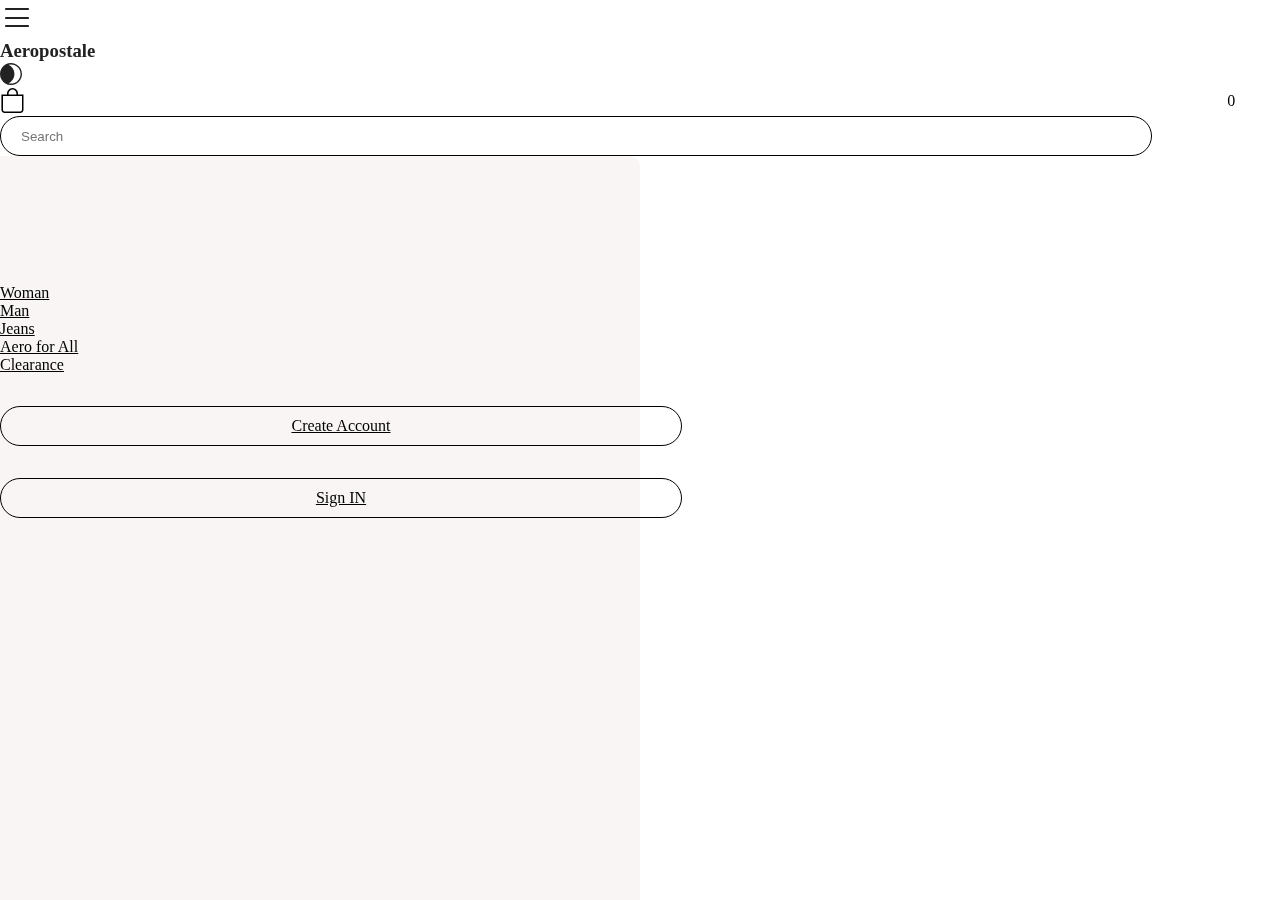
<file: man.html>
<!DOCTYPE html>
<html lang="en">

<head>
    <meta charset="UTF-8">
    <meta name="viewport" content="width=device-width, initial-scale=1.0">
    <title>Man Products</title>

    <!-- jquery cdn -->
    <script src="https://code.jquery.com/jquery-3.7.1.js"
        integrity="sha256-eKhayi8LEQwp4NKxN+CfCh+3qOVUtJn3QNZ0TciWLP4=" crossorigin="anonymous"></script>

    <!-- css link -->
    <link rel="stylesheet" href="style.css">
    <link rel="stylesheet" href="woman.css">
    <link rel="stylesheet" href="media.css">

    <!-- Bootstrap link -->
    <link href="https://cdn.jsdelivr.net/npm/bootstrap@5.0.2/dist/css/bootstrap.min.css" rel="stylesheet"
        integrity="sha384-EVSTQN3/azprG1Anm3QDgpJLIm9Nao0Yz1ztcQTwFspd3yD65VohhpuuCOmLASjC" crossorigin="anonymous">
    <script src="https://cdn.jsdelivr.net/npm/bootstrap@5.0.2/dist/js/bootstrap.bundle.min.js"
        integrity="sha384-MrcW6ZMFYlzcLA8Nl+NtUVF0sA7MsXsP1UyJoMp4YLEuNSfAP+JcXn/tWtIaxVXM"
        crossorigin="anonymous"></script>

    <!-- bootstrap icon link -->
    <link rel="stylesheet" href="https://cdn.jsdelivr.net/npm/bootstrap-icons@1.11.3/font/bootstrap-icons.min.css">

</head>

<body>

    <!-- navbar -->
    <div class="navbar position-fixed d-lg-block d-none">
        <div class="container-fluid">
            <div class="row w-100 py-3" style="align-items:center;">
                <div class="col-4 p-0  d-none d-sm-block">
                    <ul class="d-flex p-0  m-0">
                        <li class="nav-item " style="list-style: none;"><a href="woman.html"
                                class="nav-link ps-2 pt-0 ">Woman</a>
                        </li>
                        <li class="nav-item" style="list-style: none;"><a href="man.html"
                                class="nav-link ps-2 pt-0 ">Man</a>
                        </li>
                        <li class="nav-item" style="list-style: none;"><a href="" class="nav-link ps-2 pt-0">Jeans</a>
                        </li>
                        <li class="nav-item" style="list-style: none;"><a href="" class="nav-link ps-2 pt-0">Aero for
                                all</a>
                        </li>
                        <li class="nav-item" style="list-style: none;"><a href=""
                                class="nav-link ps-2 pt-0 d-none">Clearance</a>
                        </li>
                    </ul>
                </div>
                <div class="col-4 text-center pe-2">
                    <h4 class="pe-5">AEROPOSTALE</h4>
                </div>
                <div class="col-4 d-flex justify-content-end icons pt-2">
                    <input type="text" name="" id="serchbar">
                    <ul class="d-flex nav_icons">
                        <li><i class="bi bi-search "></i></li>
                        <li class="collect_info ps-2"><i class="bi bi-person pe-2"></i>
                            <ul class="info">
                                <a href="login.html">Create Account</a>
                                <a href="signin.html" class="mt-2">Sign In</a>
                            </ul>
                        </li>
                        <li>
                            <i class="bi bi-mask ps-2" onclick="Darkmode()"></i>
                        </li>
                        <li><a href="cartpage.html"><span class="totalCart">0</span><i
                                    class="bi bi-bag bagIcon"></i></a></li>
                    </ul>
                </div>
            </div>
        </div>
    </div>

    <!-- navbar for media query -->
    <section class="navigationbar d-lg-none d-block">
        <div class="row" style="width: 100%;">
            <div class="col-2 text-center">
                <i class="bi bi-list menu" style="font-size: 35px; font-weight: bold;"></i>
            </div>
            <div class="col-8 text-center">
                <h3 class="pt-2"> Aeropostale</h3>
            </div>
            <div class="col-2 text-center pt-1 d-flex justify-content-end">
                <li class="pt-1">
                    <i class="bi bi-mask" style="font-size: 22px;font-weight: bold;" onclick="Darkmode()"></i>
                </li>
                <a href="cartpage.html"><span class="totalCarts">0</span><i class="bagIcon bi bi-bag"
                        style="font-size: 25px;font-weight: bold;"></i></a>
            </div>
        </div>
        <div class="col-12 text-center p-0">
            <input type="search" id="find_product" placeholder="Search">
        </div>

        <div class="slidebar">
            <ul class="ps-3">
                <li><a href="woman.html" class="nav-link pt-1 ps-0">Woman</a></li>
                <li><a href="man.html" class="nav-link pt-1 ps-0">Man</a></li>
                <li><a href="" class="nav-link pt-1 ps-0">Jeans</a></li>
                <li><a href="" class="nav-link pt-1 ps-0">Aero for All </a></li>
                <li><a href="" class="nav-link pt-1 ps-0">Clearance</a></li>
            </ul>
            <div class="user_info">
                <a href="login.html" class="nav-link">Create Account</a>
                <a href="signin.html" class="nav-link">Sign IN</a>
            </div>
        </div>
    </section>

    <!-- Soarted By -->
    <section class="soart-product d-flex justify-content-end">
        <div class="soart-box">
            <div class="soart-btn">
                <a href="" class="text-dark">Soarted by &nbsp;&nbsp;&nbsp;<i class="bi bi-arrow-down-up"></i> </a>
            </div>
            <div class="soart-by">
                <button id="high-to-low-men-data">High to low</button> <br>
                <button id="low-to-high-men-data">Low to high</button>
            </div>
        </div>
    </section>

    <!-- product section -->
    <div class="men_pro">
        <div class="container-fluid " id="mainSectionmen">
        </div>
    </div>

    <!-- footer -->
    <section class="footer py-5">
        <div class="row m-0">
            <div class="col-lg-2">
                <br>
                <a href="" class="d-flex nav-link ps-0">
                    <i class="bi bi-geo-alt-fill "></i>
                    <p class=" ps-3 m-0">Store Locator</p>
                </a>
                <a href="" class="d-flex nav-link ps-0">
                    <i class="bi bi-shop-window "></i>
                    <p class=" ps-3 m-0">Order Status</p>
                </a>
                <a href="" class="d-flex nav-link ps-0">
                    <i class="bi bi-box-seam "></i>
                    <p class=" ps-3 m-0">Start a Return</p>
                </a>
                <a href="" class="d-flex nav-link  ps-0">
                    <i class="bi bi-gift "></i>
                    <p class=" ps-3 m-0">Gift Cards/Balance </p>
                </a>
                <a href="" class="d-flex nav-link ps-0">
                    <i class="bi bi-exclamation-circle "></i>
                    <p class=" ps-3 m-0">Feedback </p>
                </a>
            </div>
            <div class="col-lg-3 p-lg-0">
                <h5>Customer Service</h5>
                <a href="" class="nav-link ps-0  ">Return & Exchange Policy</a>
                <a href="" class="nav-link ps-0 ">Help desk & FAQ</a>
                <a href="" class="nav-link ps-0 ">Shiping Policy </a>
                <a href="" class="nav-link ps-0 ">Buy Online,Pick UP In Store</a>
                <a href="" class="nav-link ps-0 ">Student Discount</a>
                <a href="" class="nav-link ps-0 ">Coupons</a>
                <a href="" class="nav-link ps-0 ">Size Chart</a>
                <a href="" class="nav-link ps-0 ">Affiliate Program</a>
                <a href="" class="nav-link ps-0 ">Your Privecy Choice</a>
            </div>
            <div class="col-lg-2 p-lg-0">
                <h5>Questions?</h5>
                <a href="" class="nav-link ps-0 ">Call US</a>
                <a href="" class="nav-link ps-0">
                    <p class="m-0">1.877.289.2376</p>

                </a>
                <a href="" class="nav-link ps-0 ">Contact Us</a>
            </div>
            <div class="col-lg-2 p-lg-0">
                <h5>About US</h5>
                <a href="" class="nav-link ps-0 ">About Aeropostale</a>
                <a href="" class="nav-link ps-0 ">Careers</a>
                <a href="" class="nav-link ps-0 ">Supply Chain</a>
                <a href="" class="nav-link ps-0 ">Aero Impact</a>
            </div>
            <div class="col-lg-3 p-lg-0 pe-1">
                <h5>Get The Latest Styles & Offers:
                </h5>
                <div class="email_input position-relative">
                    <input type="text" placeholder="Enter Email" class="email">
                    <button class="position-absolute subscribe_btn border-1 ">Subscribe</button>
                </div>
                <p class="d-flex">For more information, please see our Privacy Policy. California residents, see our <a
                        href="" class="nav-link">California Privacy Notice.</a> </p>
                <h5>Follow Us </h5>
                <div class="icons d-flex">
                    <a href="">
                        <i class="bi bi-file-earmark-music p-0"></i>
                    </a>
                    <a href=""> <i class="bi bi-instagram ps-2"></i>
                    </a>
                    <a href="">
                        <i class="bi bi-facebook ps-2"></i>
                    </a>
                    <a href="">
                        <i class="bi bi-twitter-x ps-2"></i>
                    </a>
                    <a href="">
                        <i class="bi bi-youtube ps-2"></i>
                    </a>

                </div>
            </div>
        </div>
    </section>

    <script src="script.js"></script>

</body>

<script>
    function fetchdata() {
        fetch("https://aeropostale-backend-1.onrender.com/cartData")
            .then((res) => res.json())
            .then((data) => {
                document.querySelector(".totalCart").innerHTML = data.length
            })
            .catch((err) => console.log(err))
    }
    fetchdata()


    //media icon 
    function Quantity_product() {
        fetch("https://aeropostale-backend-1.onrender.com/cartData")
            .then((res) => res.json())
            .then((data) => {
                document.querySelector(".totalCarts").innerHTML = data.length
                fetchdata()
            })
            .catch((err) => console.log(err))
    }
    Quantity_product()


    // soarted by
    $(document).ready(function () {
        $(".soart-by").hide();
        $(".soart-btn").click(function (e) {
            e.preventDefault()
            $(".soart-by").slideToggle()
        })
    })


    // filter price
    let high_to_low_men = document.getElementById("high-to-low-men-data")
    let low_to_high_men = document.getElementById("low-to-high-men-data")
    high_to_low_men.addEventListener("click", () => {
        const high_to_low_data_men = productdatamen.sort((a, b) => b.price - a.price)
        console.log(high_to_low_data_men);
        datalistmen(high_to_low_data_men)
    })
    low_to_high_men.addEventListener("click", () => {
        const low_to_high_data_men = productdatamen.sort((a, b) => a.price - b.price)
        console.log(low_to_high_data_men);
        datalistmen(low_to_high_data_men)
    })

</script>

</html>
</file>
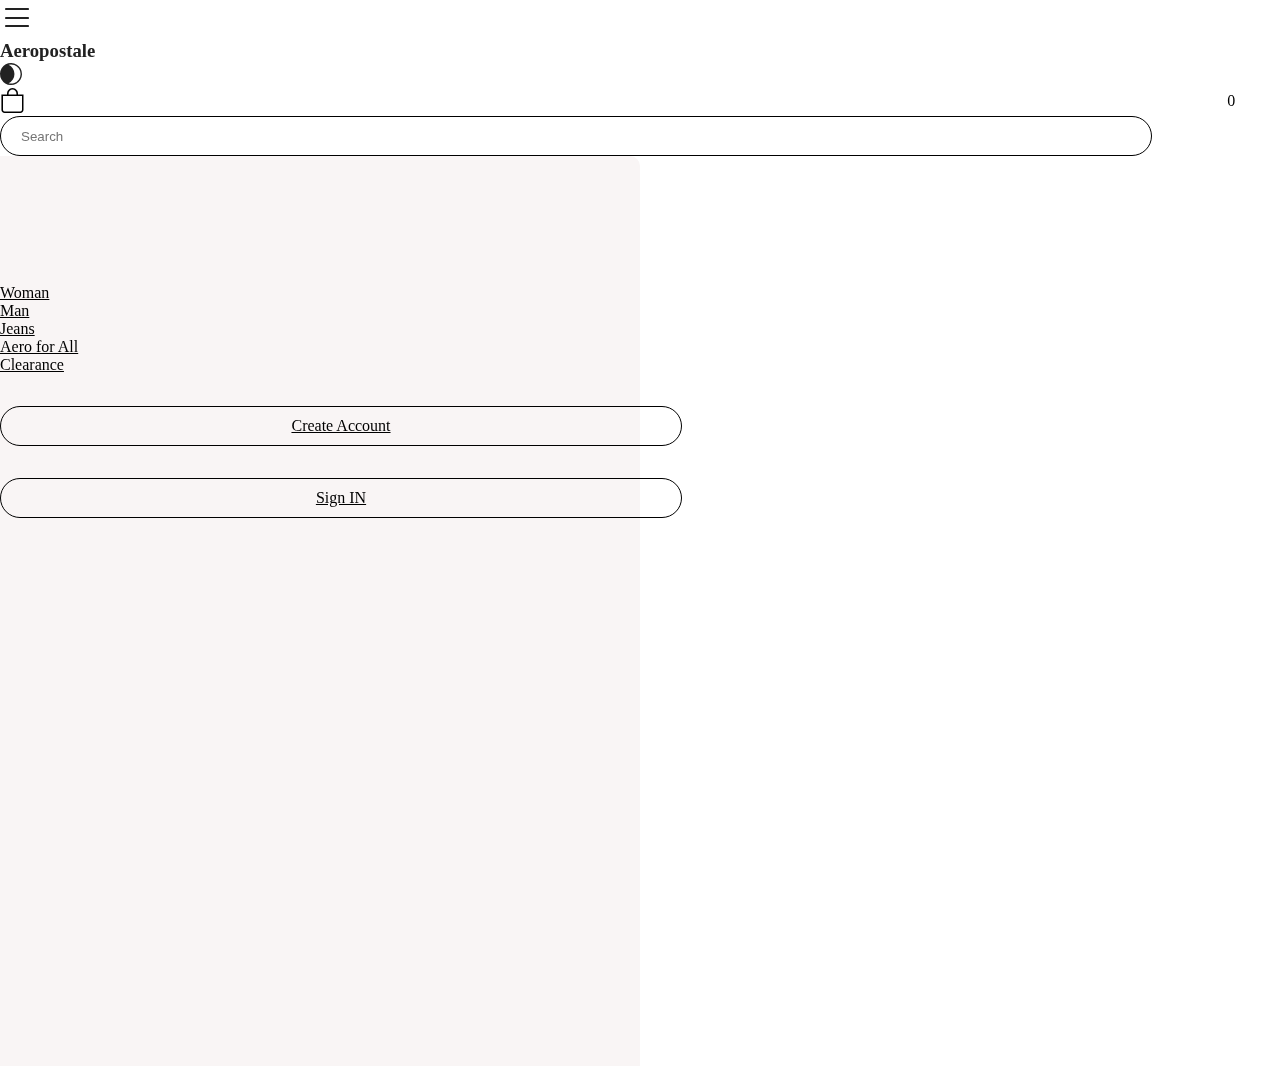
<file: signin.html>
<!DOCTYPE html>
<html lang="en">

<head>
    <meta charset="UTF-8">
    <meta name="viewport" content="width=device-width, initial-scale=1.0">
    <title>Signin Page</title>

    <!-- jquery cdn -->
    <script src="https://code.jquery.com/jquery-3.7.1.js"
        integrity="sha256-eKhayi8LEQwp4NKxN+CfCh+3qOVUtJn3QNZ0TciWLP4=" crossorigin="anonymous"></script>

    <!-- css link -->
    <link rel="stylesheet" href="signin.css">
    <link rel="stylesheet" href="style.css">
    <link rel="stylesheet" href="media.css">

    <!-- Botstrap link -->
    <link href="https://cdn.jsdelivr.net/npm/bootstrap@5.0.2/dist/css/bootstrap.min.css" rel="stylesheet"
        integrity="sha384-EVSTQN3/azprG1Anm3QDgpJLIm9Nao0Yz1ztcQTwFspd3yD65VohhpuuCOmLASjC" crossorigin="anonymous">
    <script src="https://cdn.jsdelivr.net/npm/bootstrap@5.0.2/dist/js/bootstrap.bundle.min.js"
        integrity="sha384-MrcW6ZMFYlzcLA8Nl+NtUVF0sA7MsXsP1UyJoMp4YLEuNSfAP+JcXn/tWtIaxVXM" crossorigin="anonymous">
        </script>

    <!-- bootstrap icon link -->
    <link rel="stylesheet" href="https://cdn.jsdelivr.net/npm/bootstrap-icons@1.11.3/font/bootstrap-icons.min.css">

</head>

<body>

    <!-- navbar -->
    <div class="navbar position-fixed d-lg-block d-none">
        <div class="container-fluid">
            <div class="row w-100 py-3" style="align-items:center;">
                <div class="col-4 p-0  d-none d-sm-block">
                    <ul class="d-flex p-0  m-0">
                        <li class="nav-item " style="list-style: none;"><a href="woman.html"
                                class="nav-link ps-2 pt-0 ">Woman</a>
                        </li>
                        <li class="nav-item" style="list-style: none;"><a href="man.html"
                                class="nav-link ps-2 pt-0 ">Man</a>
                        </li>
                        <li class="nav-item" style="list-style: none;"><a href="" class="nav-link ps-2 pt-0">Jeans</a>
                        </li>
                        <li class="nav-item" style="list-style: none;"><a href="" class="nav-link ps-2 pt-0">Aero for
                                all</a>
                        </li>
                        <li class="nav-item" style="list-style: none;"><a href=""
                                class="nav-link ps-2 pt-0 d-none">Clearance</a>
                        </li>
                    </ul>
                </div>
                <div class="col-4 text-center pe-2">
                    <h4 class="pe-5">AEROPOSTALE</h4>
                </div>
                <div class="col-4 d-flex justify-content-end icons pt-2">
                    <input type="text" name="" id="serchbar">
                    <ul class="d-flex nav_icons">
                        <li><i class="bi bi-search "></i></li>
                        <li class="collect_info ps-2"><i class="bi bi-person pe-2"></i>
                            <ul class="info">
                                <a href="login.html">Create Account</a>
                                <a href="signin.html" class="mt-2">Sign In</a>
                            </ul>
                        </li>
                        <li>
                            <i class="bi bi-mask ps-2" onclick="Darkmode()"></i>
                        </li>
                        <li><a href="cartpage.html"><span class="totalCart">0</span><i
                                    class="bi bi-bag bagIcon"></i></a></li>
                    </ul>
                </div>
            </div>
        </div>
    </div>

    <!-- navbar for media query -->
    <section class="navigationbar d-lg-none d-block">
        <div class="row" style="width: 100%;">
            <div class="col-2 text-center">
                <i class="bi bi-list menu" style="font-size: 35px; font-weight: bold;"></i>
            </div>
            <div class="col-8 text-center">
                <h3 class="pt-2"> Aeropostale</h3>
            </div>
            <div class="col-2 text-center pt-1 d-flex justify-content-end">
                <li class="pt-1">
                    <i class="bi bi-mask" style="font-size: 22px;font-weight: bold;" onclick="Darkmode()"></i>
                </li>
                <a href="cartpage.html"><span class="totalCarts">0</span><i class="bi bi-bag bagIcon"
                        style="font-size: 25px;font-weight: bold;"></i></a>
            </div>
        </div>
        <div class="col-12 text-center p-0">
            <input type="search" id="find_product" placeholder="Search">
        </div>
        <div class="slidebar">
            <ul class="ps-3">
                <li><a href="woman.html" class="nav-link pt-1 ps-0">Woman</a></li>
                <li><a href="man.html" class="nav-link pt-1 ps-0">Man</a></li>
                <li><a href="" class="nav-link pt-1 ps-0">Jeans</a></li>
                <li><a href="" class="nav-link pt-1 ps-0">Aero for All </a></li>
                <li><a href="" class="nav-link pt-1 ps-0">Clearance</a></li>
            </ul>
            <div class="user_info">
                <a href="login.html" class="nav-link">Create Account</a>
                <a href="signin.html" class="nav-link">Sign IN</a>
            </div>
        </div>
    </section>

    <!-- signin form -->
    <div class="row m-0">
        <div class="col-lg-6 m-auto">
            <div class="signin" id="signup_form">
                <form action="" class="">
                    <h2>Sign in</h2>
                    <input type="email" placeholder="Email Address" class="input" id="email"> <br>
                    <input type="password" placeholder="Password" class="input" id="password"><br>
                    <div class="checkbox d-flex">
                        <input type="checkbox" class="remember_me mt-2">
                        <p class="ps-2 pt-2">Remember Me</p>
                    </div>
                    <button class="btn">Sign in</button>
                </form>
            </div>
        </div>
    </div>

    <!-- footer -->
    <section class="footer py-5">
        <div class="row m-0">
            <div class="col-lg-2">
                <br>
                <a href="" class="d-flex nav-link ps-0">
                    <i class="bi bi-geo-alt-fill "></i>
                    <p class=" ps-3 m-0">Store Locator</p>
                </a>
                <a href="" class="d-flex nav-link ps-0">
                    <i class="bi bi-shop-window "></i>
                    <p class=" ps-3 m-0">Order Status</p>
                </a>
                <a href="" class="d-flex nav-link ps-0">
                    <i class="bi bi-box-seam "></i>
                    <p class=" ps-3 m-0">Start a Return</p>
                </a>
                <a href="" class="d-flex nav-link  ps-0">
                    <i class="bi bi-gift "></i>
                    <p class=" ps-3 m-0">Gift Cards/Balance </p>
                </a>
                <a href="" class="d-flex nav-link ps-0">
                    <i class="bi bi-exclamation-circle "></i>
                    <p class=" ps-3 m-0">Feedback </p>
                </a>
            </div>
            <div class="col-lg-3 p-lg-0">
                <h5>Customer Service</h5>
                <a href="" class="nav-link ps-0  ">Return & Exchange Policy</a>
                <a href="" class="nav-link ps-0 ">Help desk & FAQ</a>
                <a href="" class="nav-link ps-0 ">Shiping Policy </a>
                <a href="" class="nav-link ps-0 ">Buy Online,Pick UP In Store</a>
                <a href="" class="nav-link ps-0 ">Student Discount</a>
                <a href="" class="nav-link ps-0 ">Coupons</a>
                <a href="" class="nav-link ps-0 ">Size Chart</a>
                <a href="" class="nav-link ps-0 ">Affiliate Program</a>
                <a href="" class="nav-link ps-0 ">Your Privecy Choice</a>
            </div>
            <div class="col-lg-2 p-lg-0">
                <h5>Questions?</h5>
                <a href="" class="nav-link ps-0 ">Call US</a>
                <a href="" class="nav-link ps-0">
                    <p class="m-0">1.877.289.2376</p>

                </a>
                <a href="" class="nav-link ps-0 ">Contact Us</a>
            </div>
            <div class="col-lg-2 p-lg-0">
                <h5>About US</h5>
                <a href="" class="nav-link ps-0 ">About Aeropostale</a>
                <a href="" class="nav-link ps-0 ">Careers</a>
                <a href="" class="nav-link ps-0 ">Supply Chain</a>
                <a href="" class="nav-link ps-0 ">Aero Impact</a>
            </div>
            <div class="col-lg-3 p-lg-0 pe-1">
                <h5>Get The Latest Styles & Offers:
                </h5>
                <div class="email_input position-relative">
                    <input type="text" placeholder="Enter Email" class="email">
                    <button class="position-absolute subscribe_btn border-1 ">Subscribe</button>
                </div>
                <p class="d-flex">For more information, please see our Privacy Policy. California residents, see our <a
                        href="" class="nav-link">California Privacy Notice.</a> </p>
                <h5>Follow Us </h5>
                <div class="icons d-flex">
                    <a href="">
                        <i class="bi bi-file-earmark-music p-0"></i>
                    </a>
                    <a href=""> <i class="bi bi-instagram ps-2"></i>
                    </a>
                    <a href="">
                        <i class="bi bi-facebook ps-2"></i>
                    </a>
                    <a href="">
                        <i class="bi bi-twitter-x ps-2"></i>
                    </a>
                    <a href="">
                        <i class="bi bi-youtube ps-2"></i>
                    </a>

                </div>
            </div>
        </div>
    </section>

    <script src="signin.js"></script>
    <script src="script.js"></script>

</body>
<script>
    
    function fetchdata() {
        fetch("https://aeropostale-backend-1.onrender.com/cartData")
            .then((res) => res.json())
            .then((data) => {
                console.log(data.length)
                document.querySelector(".totalCart").innerHTML = data.length
            })
            .catch((err) => console.log(err))
    }
    fetchdata()

    //media icon 
    function Quantity_product() {
        fetch("https://aeropostale-backend-1.onrender.com/cartData")
            .then((res) => res.json())
            .then((data) => {
                console.log(data.length)
                document.querySelector(".totalCarts").innerHTML = data.length
            })
            .catch((err) => console.log(err))
    }
    Quantity_product()

</script>

</html>
</file>
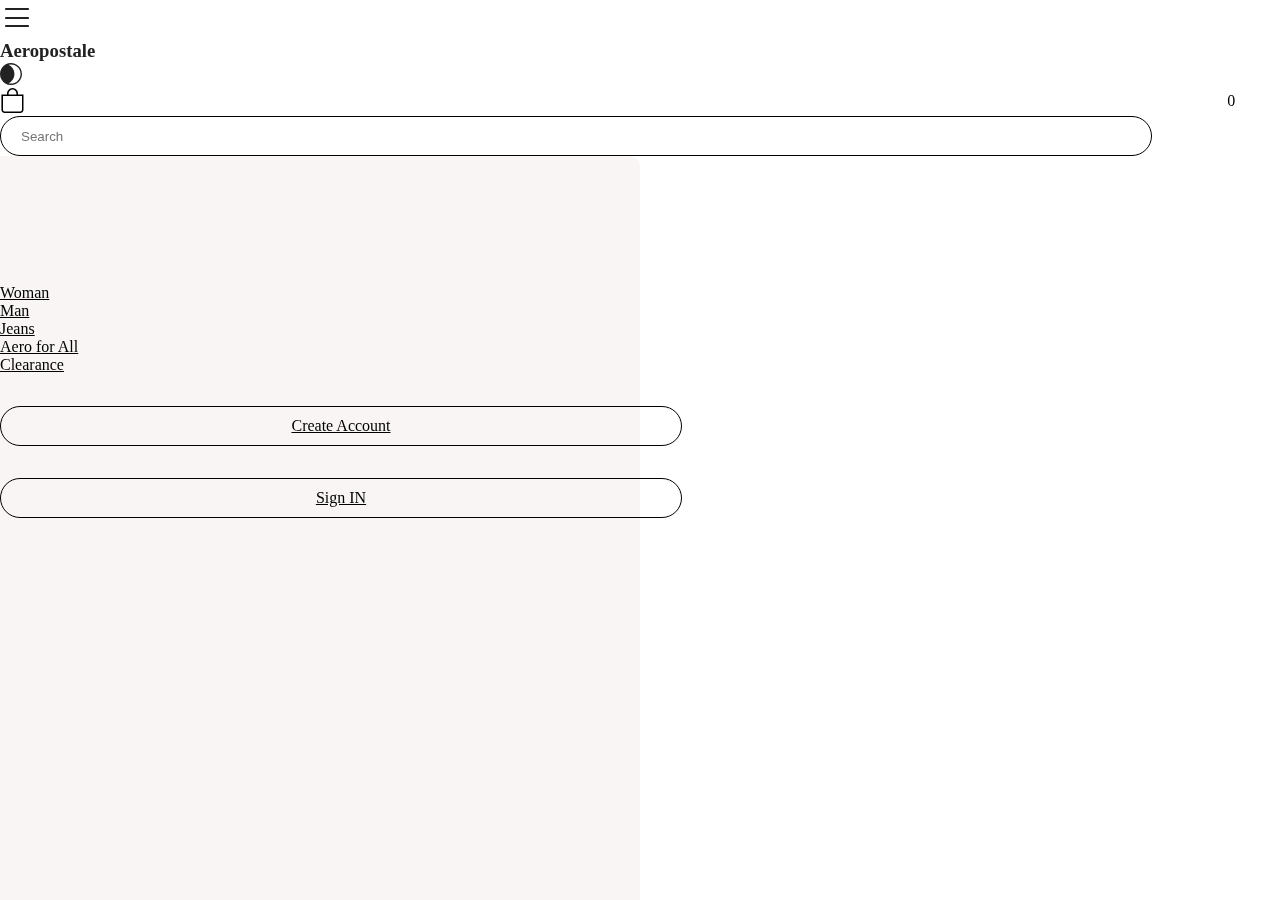
<file: woman.html>
<!DOCTYPE html>
<html lang="en">

<head>
    <meta charset="UTF-8">
    <meta name="viewport" content="width=device-width, initial-scale=1.0">
    <title>Woman Products</title>

    <!-- jquery cdn -->
    <script src="https://code.jquery.com/jquery-3.7.1.js"
        integrity="sha256-eKhayi8LEQwp4NKxN+CfCh+3qOVUtJn3QNZ0TciWLP4=" crossorigin="anonymous"></script>

    <!-- css link -->
    <link rel="stylesheet" href="style.css">
    <link rel="stylesheet" href="woman.css">
    <link rel="stylesheet" href="media.css">

    <!-- Bootstrap link -->
    <link href="https://cdn.jsdelivr.net/npm/bootstrap@5.0.2/dist/css/bootstrap.min.css" rel="stylesheet"
        integrity="sha384-EVSTQN3/azprG1Anm3QDgpJLIm9Nao0Yz1ztcQTwFspd3yD65VohhpuuCOmLASjC" crossorigin="anonymous">
    <script src="https://cdn.jsdelivr.net/npm/bootstrap@5.0.2/dist/js/bootstrap.bundle.min.js"
        integrity="sha384-MrcW6ZMFYlzcLA8Nl+NtUVF0sA7MsXsP1UyJoMp4YLEuNSfAP+JcXn/tWtIaxVXM"
        crossorigin="anonymous"></script>

    <!-- bootstrap icon link -->
    <link rel="stylesheet" href="https://cdn.jsdelivr.net/npm/bootstrap-icons@1.11.3/font/bootstrap-icons.min.css">

</head>

<body>

    <!-- navbar -->
    <div class="navbar position-fixed d-lg-block d-none">
        <div class="container-fluid">
            <div class="row w-100 py-3" style="align-items:center;">
                <div class="col-4 p-0  d-none d-sm-block">
                    <ul class="d-flex p-0  m-0">
                        <li class="nav-item " style="list-style: none;"><a href="woman.html"
                                class="nav-link ps-2 pt-0 ">Woman</a>
                        </li>
                        <li class="nav-item" style="list-style: none;"><a href="man.html"
                                class="nav-link ps-2 pt-0 ">Man</a>
                        </li>
                        <li class="nav-item" style="list-style: none;"><a href="" class="nav-link ps-2 pt-0">Jeans</a>
                        </li>
                        <li class="nav-item" style="list-style: none;"><a href="" class="nav-link ps-2 pt-0">Aero for
                                all</a>
                        </li>
                        <li class="nav-item" style="list-style: none;"><a href=""
                                class="nav-link ps-2 pt-0 d-none">Clearance</a>
                        </li>
                    </ul>
                </div>
                <div class="col-4 text-center pe-2">
                    <h4 class="pe-5">AEROPOSTALE</h4>
                </div>
                <div class="col-4 d-flex justify-content-end icons pt-2">
                    <input type="text" name="" id="serchbar">
                    <ul class="d-flex nav_icons">
                        <li><i class="bi bi-search "></i></li>
                        <li class="collect_info ps-2"><i class="bi bi-person pe-2"></i>
                            <ul class="info">
                                <a href="login.html">Create Account</a>
                                <a href="signin.html" class="mt-2">Sign In</a>
                            </ul>
                        </li>
                        <li>
                            <i class="bi bi-mask ps-2" onclick="Darkmode()"></i>
                        </li>
                        <li><a href="cartpage.html"><span class="totalCart">0</span><i
                                    class="bi bi-bag bagIcon"></i></a></li>
                    </ul>
                </div>
            </div>
        </div>
    </div>

    <!-- navbar for media query -->
    <section class="navigationbar d-lg-none d-block">
        <div class="row" style="width: 100%;">
            <div class="col-2 text-center">
                <i class="bi bi-list menu" style="font-size: 35px; font-weight: bold;"></i>
            </div>
            <div class="col-8 text-center">
                <h3 class="pt-2"> Aeropostale</h3>
            </div>
            <div class="col-2 text-center pt-1 d-flex justify-content-end">
                <li class="pt-1">
                    <i class="bi bi-mask" style="font-size: 22px;font-weight: bold;" onclick="Darkmode()"></i>
                </li>
                <a href="cartpage.html"><span class="totalCarts">0</span><i class="bagIcon bi bi-bag"
                        style="font-size: 25px;font-weight: bold;"></i></a>
            </div>
        </div>
        <div class="col-12 text-center p-0">
            <input type="search" id="find_product" placeholder="Search">
        </div>

        <div class="slidebar">
            <ul class="ps-3">
                <li><a href="woman.html" class="nav-link pt-1 ps-0">Woman</a></li>
                <li><a href="man.html" class="nav-link pt-1 ps-0">Man</a></li>
                <li><a href="" class="nav-link pt-1 ps-0">Jeans</a></li>
                <li><a href="" class="nav-link pt-1 ps-0">Aero for All </a></li>
                <li><a href="" class="nav-link pt-1 ps-0">Clearance</a></li>
            </ul>
            <div class="user_info">
                <a href="login.html" class="nav-link">Create Account</a>
                <a href="signin.html" class="nav-link">Sign IN</a>
            </div>
        </div>
    </section>

    <!-- Soarted By -->
    <section class="soart-product d-flex justify-content-end">
        <div class="soart-box">
            <div class="soart-btn">
                <a href="" class="text-dark">Soarted by &nbsp;&nbsp;&nbsp;<i class="bi bi-arrow-down-up"></i> </a>
            </div>
            <div class="soart-by">
                <button id="high-to-low">High to low</button> <br>
                <button id="low-to-high">Low to high</button>
            </div>
        </div>
    </section>

    <!-- product section -->
    <div class="women_pro">
        <div class="container-fluid " id="mainSection">
        </div>
    </div>

    <!-- footer -->
    <section class="footer py-5">
        <div class="row m-0">
            <div class="col-lg-2">
                <br>
                <a href="" class="d-flex nav-link ps-0">
                    <i class="bi bi-geo-alt-fill "></i>
                    <p class=" ps-3 m-0">Store Locator</p>
                </a>
                <a href="" class="d-flex nav-link ps-0">
                    <i class="bi bi-shop-window "></i>
                    <p class=" ps-3 m-0">Order Status</p>
                </a>
                <a href="" class="d-flex nav-link ps-0">
                    <i class="bi bi-box-seam "></i>
                    <p class=" ps-3 m-0">Start a Return</p>
                </a>
                <a href="" class="d-flex nav-link  ps-0">
                    <i class="bi bi-gift "></i>
                    <p class=" ps-3 m-0">Gift Cards/Balance </p>
                </a>
                <a href="" class="d-flex nav-link ps-0">
                    <i class="bi bi-exclamation-circle "></i>
                    <p class=" ps-3 m-0">Feedback </p>
                </a>
            </div>
            <div class="col-lg-3 p-lg-0">
                <h5>Customer Service</h5>
                <a href="" class="nav-link ps-0  ">Return & Exchange Policy</a>
                <a href="" class="nav-link ps-0 ">Help desk & FAQ</a>
                <a href="" class="nav-link ps-0 ">Shiping Policy </a>
                <a href="" class="nav-link ps-0 ">Buy Online,Pick UP In Store</a>
                <a href="" class="nav-link ps-0 ">Student Discount</a>
                <a href="" class="nav-link ps-0 ">Coupons</a>
                <a href="" class="nav-link ps-0 ">Size Chart</a>
                <a href="" class="nav-link ps-0 ">Affiliate Program</a>
                <a href="" class="nav-link ps-0 ">Your Privecy Choice</a>
            </div>
            <div class="col-lg-2 p-lg-0">
                <h5>Questions?</h5>
                <a href="" class="nav-link ps-0 ">Call US</a>
                <a href="" class="nav-link ps-0">
                    <p class="m-0">1.877.289.2376</p>

                </a>
                <a href="" class="nav-link ps-0 ">Contact Us</a>
            </div>
            <div class="col-lg-2 p-lg-0">
                <h5>About US</h5>
                <a href="" class="nav-link ps-0 ">About Aeropostale</a>
                <a href="" class="nav-link ps-0 ">Careers</a>
                <a href="" class="nav-link ps-0 ">Supply Chain</a>
                <a href="" class="nav-link ps-0 ">Aero Impact</a>
            </div>
            <div class="col-lg-3 p-lg-0 pe-1">
                <h5>Get The Latest Styles & Offers:
                </h5>
                <div class="email_input position-relative">
                    <input type="text" placeholder="Enter Email" class="email">
                    <button class="position-absolute subscribe_btn border-1 ">Subscribe</button>
                </div>
                <p class="d-flex">For more information, please see our Privacy Policy. California residents, see our <a
                        href="" class="nav-link">California Privacy Notice.</a> </p>
                <h5>Follow Us </h5>
                <div class="icons d-flex">
                    <a href="">
                        <i class="bi bi-file-earmark-music p-0"></i>
                    </a>
                    <a href=""> <i class="bi bi-instagram ps-2"></i>
                    </a>
                    <a href="">
                        <i class="bi bi-facebook ps-2"></i>
                    </a>
                    <a href="">
                        <i class="bi bi-twitter-x ps-2"></i>
                    </a>
                    <a href="">
                        <i class="bi bi-youtube ps-2"></i>
                    </a>

                </div>
            </div>
        </div>
    </section>

    <script src="script.js"></script>

</body>

<script>
    function fetchdata() {
        fetch("https://aeropostale-backend-1.onrender.com/cartData")
            .then((res) => res.json())
            .then((data) => {
                document.querySelector(".totalCart").innerHTML = data.length
            })
            .catch((err) => console.log(err))
    }
    fetchdata()

    //media icon 
    function Quantity_product() {
        fetch("https://aeropostale-backend-1.onrender.com/cartData")
            .then((res) => res.json())
            .then((data) => {
                document.querySelector(".totalCarts").innerHTML = data.length
                fetchdata()
            })
            .catch((err) => console.log(err))
    }
    Quantity_product()

    // soarted by
    $(document).ready(function () {
        $(".soart-by").hide();
        $(".soart-btn").click(function (e) {
            e.preventDefault()
            $(".soart-by").slideToggle()
        })
    })

</script>

</html>
</file>
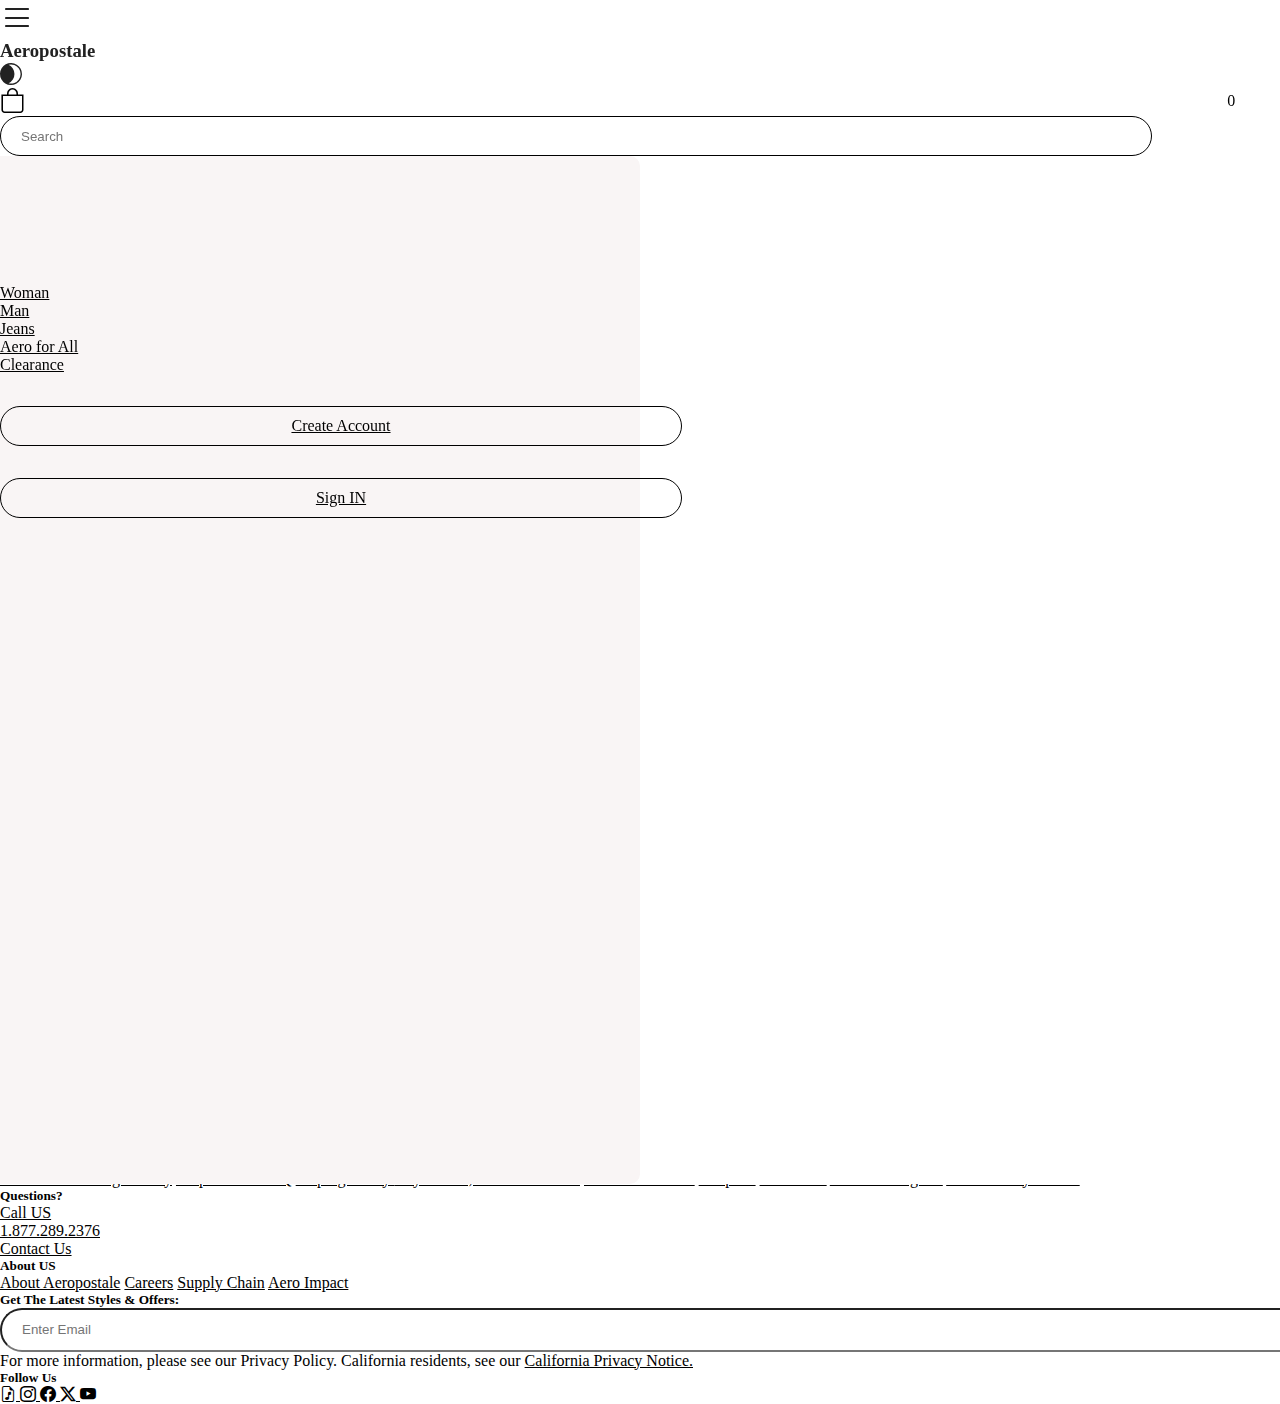
<file: HTML/cartpage.html>
<!DOCTYPE html>
<html lang="en">

<head>

    <meta charset="UTF-8">
    <meta name="viewport" content="width=device-width, initial-scale=1.0">
    <title>Cartpage</title>

    <!-- Bootstrap link -->
    <link href="https://cdn.jsdelivr.net/npm/bootstrap@5.0.2/dist/css/bootstrap.min.css" rel="stylesheet"
        integrity="sha384-EVSTQN3/azprG1Anm3QDgpJLIm9Nao0Yz1ztcQTwFspd3yD65VohhpuuCOmLASjC" crossorigin="anonymous">
    <script src="https://cdn.jsdelivr.net/npm/bootstrap@5.0.2/dist/js/bootstrap.bundle.min.js"
        integrity="sha384-MrcW6ZMFYlzcLA8Nl+NtUVF0sA7MsXsP1UyJoMp4YLEuNSfAP+JcXn/tWtIaxVXM"
        crossorigin="anonymous"></script>

    <!-- bootstrap icon link -->
    <link rel="stylesheet" href="https://cdn.jsdelivr.net/npm/bootstrap-icons@1.11.3/font/bootstrap-icons.min.css">

    <!-- css link -->
    <link rel="stylesheet" href="/STYLE/style.css">
    <link rel="stylesheet" href="/STYLE/media.css">
    <link rel="stylesheet" href="/STYLE/woman.css">

    <!-- jquery cdn -->
    <script src="https://code.jquery.com/jquery-3.7.1.js"
        integrity="sha256-eKhayi8LEQwp4NKxN+CfCh+3qOVUtJn3QNZ0TciWLP4=" crossorigin="anonymous"></script>

</head>

<body>

    <!-- navbar -->
    <div class="navbar position-fixed d-lg-block d-none">
        <div class="container-fluid">
            <div class="row w-100 py-3" style="align-items:center;">
                <div class="col-4 p-0  d-none d-sm-block">
                    <ul class="d-flex p-0  m-0">
                        <li class="nav-item " style="list-style: none;"><a href="woman.html"
                                class="nav-link ps-2 pt-0 ">Woman</a>
                        </li>
                        <li class="nav-item" style="list-style: none;"><a href="man.html"
                                class="nav-link ps-2 pt-0 ">Man</a>
                        </li>
                        <li class="nav-item" style="list-style: none;"><a href="" class="nav-link ps-2 pt-0">Jeans</a>
                        </li>
                        <li class="nav-item" style="list-style: none;"><a href="" class="nav-link ps-2 pt-0">Aero for
                                all</a>
                        </li>
                        <li class="nav-item" style="list-style: none;"><a href=""
                                class="nav-link ps-2 pt-0 d-none">Clearance</a>
                        </li>
                    </ul>
                </div>
                <div class="col-4 text-center pe-2">
                    <h4 class="pe-5">AEROPOSTALE</h4>
                </div>
                <div class="col-4 d-flex justify-content-end icons pt-2">
                    <input type="text" name="" id="serchbar">
                    <ul class="d-flex nav_icons">
                        <li><i class="bi bi-search "></i></li>
                        <li class="collect_info ps-2"><i class="bi bi-person pe-2"></i>
                            <ul class="info">
                                <a href="login.html">Create Account</a>
                                <a href="signin.html" class="mt-2">Sign In</a>
                            </ul>
                        </li>
                        <li>
                            <i class="bi bi-mask ps-2" onclick="Darkmode()"></i>
                        </li>
                        <li><a href="cartpage.html"><span class="totalCart">0</span><i
                                    class="bi bi-bag bagIcon"></i></a></li>
                    </ul>
                </div>
            </div>
        </div>
    </div>

    <!-- navbar for media query -->
    <section class="navigationbar d-lg-none d-block">
        <div class="row" style="width: 100%;">
            <div class="col-2 text-center">
                <i class="bi bi-list menu" style="font-size: 35px; font-weight: bold;"></i>
            </div>
            <div class="col-8 text-center">
                <h3 class="pt-2"> Aeropostale</h3>
            </div>
            <div class="col-2 text-center pt-1 d-flex justify-content-end">
                <li class="pt-1">
                    <i class="bi bi-mask" style="font-size: 22px;font-weight: bold;" onclick="Darkmode()"></i>
                </li>
                <a href="cartpage.html"><span class="totalCarts">0</span><i class="bi bi-bag bagIcon"
                        style="font-size: 25px;font-weight: bold;"></i></a>
            </div>
        </div>
        <div class="col-12 text-center p-0">
            <input type="search" id="find_product" placeholder="Search">
        </div>

        <div class="slidebar">
            <ul class="ps-3">
                <li><a href="woman.html" class="nav-link pt-1 ps-0">Woman</a></li>
                <li><a href="man.html" class="nav-link pt-1 ps-0">Man</a></li>
                <li><a href="" class="nav-link pt-1 ps-0">Jeans</a></li>
                <li><a href="" class="nav-link pt-1 ps-0">Aero for All </a></li>
                <li><a href="" class="nav-link pt-1 ps-0 d-none">Clearance</a></li>
            </ul>
            <div class="user_info">
                <a href="login.html" class="nav-link
                 text-dark">Create Account</a>
                <a href="signin.html" class="nav-link text-dark">Sign IN</a>
            </div>
        </div>
    </section>

    <!-- carts added by you -->
    <div class="cart">
        <div id="mainSection">
        </div>
    </div>

    <div class="row m-0">
        <p>Shopping Bag </p>
        <h4 class="bag_info"></h4>
        <div class="col-lg-8 CartSection">

        </div>
        <div class="col-lg-4 col-12 price">

        </div>
    </div>

    <!-- footer -->
    <section class="footer py-5">
        <div class="row m-0">
            <div class="col-lg-2">
                <br>
                <a href="" class="d-flex nav-link ps-0">
                    <i class="bi bi-geo-alt-fill "></i>
                    <p class=" ps-3 m-0">Store Locator</p>
                </a>
                <a href="" class="d-flex nav-link ps-0">
                    <i class="bi bi-shop-window "></i>
                    <p class=" ps-3 m-0">Order Status</p>
                </a>
                <a href="" class="d-flex nav-link ps-0">
                    <i class="bi bi-box-seam "></i>
                    <p class=" ps-3 m-0">Start a Return</p>
                </a>
                <a href="" class="d-flex nav-link  ps-0">
                    <i class="bi bi-gift "></i>
                    <p class=" ps-3 m-0">Gift Cards/Balance </p>
                </a>
                <a href="" class="d-flex nav-link ps-0">
                    <i class="bi bi-exclamation-circle "></i>
                    <p class=" ps-3 m-0">Feedback </p>
                </a>
            </div>
            <div class="col-lg-3 p-lg-0">
                <h5>Customer Service</h5>
                <a href="" class="nav-link ps-0  ">Return & Exchange Policy</a>
                <a href="" class="nav-link ps-0 ">Help desk & FAQ</a>
                <a href="" class="nav-link ps-0 ">Shiping Policy </a>
                <a href="" class="nav-link ps-0 ">Buy Online,Pick UP In Store</a>
                <a href="" class="nav-link ps-0 ">Student Discount</a>
                <a href="" class="nav-link ps-0 ">Coupons</a>
                <a href="" class="nav-link ps-0 ">Size Chart</a>
                <a href="" class="nav-link ps-0 ">Affiliate Program</a>
                <a href="" class="nav-link ps-0 ">Your Privecy Choice</a>
            </div>
            <div class="col-lg-2 p-lg-0">
                <h5>Questions?</h5>
                <a href="" class="nav-link ps-0 ">Call US</a>
                <a href="" class="nav-link ps-0">
                    <p class="m-0">1.877.289.2376</p>

                </a>
                <a href="" class="nav-link ps-0 ">Contact Us</a>
            </div>
            <div class="col-lg-2 p-lg-0">
                <h5>About US</h5>
                <a href="" class="nav-link ps-0 ">About Aeropostale</a>
                <a href="" class="nav-link ps-0 ">Careers</a>
                <a href="" class="nav-link ps-0 ">Supply Chain</a>
                <a href="" class="nav-link ps-0 ">Aero Impact</a>
            </div>
            <div class="col-lg-3 p-lg-0 pe-1">
                <h5>Get The Latest Styles & Offers:
                </h5>
                <div class="email_input position-relative">
                    <input type="text" placeholder="Enter Email" class="email">
                    <button class="position-absolute subscribe_btn border-1 ">Subscribe</button>
                </div>
                <p class="d-flex">For more information, please see our Privacy Policy. California residents, see our <a
                        href="" class="nav-link">California Privacy Notice.</a> </p>
                <h5>Follow Us </h5>
                <div class="icons d-flex">
                    <a href="">
                        <i class="bi bi-file-earmark-music p-0"></i>
                    </a>
                    <a href=""> <i class="bi bi-instagram ps-2"></i>
                    </a>
                    <a href="">
                        <i class="bi bi-facebook ps-2"></i>
                    </a>
                    <a href="">
                        <i class="bi bi-twitter-x ps-2"></i>
                    </a>
                    <a href="">
                        <i class="bi bi-youtube ps-2"></i>
                    </a>

                </div>
            </div>
        </div>
    </section>

    <script src="../script.js"></script>

</body>

</html>

<script>

    // Cart
    function Quantity_product() {
        fetch("https://aeropostale-backend-1.onrender.com/cartData")
            .then((res) => res.json())
            .then((data) => {
                console.log(data.length)
                document.querySelector(".totalCarts").innerHTML = data.length
                if (data.length === 0) {
                    document.querySelector(".bag_info").innerHTML = "Your shoping bag is empty"
                }
                else {
                    console.log(err)
                }
            })
            .catch((err) => console.log(err))
    }
    Quantity_product()

    // Fetch Data
    function fetchdata() {
        fetch("https://aeropostale-backend-1.onrender.com/cartData")
            .then((res) => res.json())
            .then((data) => {
                datalist(data)
                document.querySelector(".totalCart").innerHTML = data.length;
                calculateTotalPrice(data)
            })
            .catch((err) => console.log(err))
    }
    fetchdata()

    function datalist(data) {
        let storedata = data.map((el) => singledata(el.Image1, el.id, el.title, el.discription, el.price))
        document.querySelector(".CartSection").innerHTML = storedata.join("")
    }

    function singledata(Image1, id, title, discription, price) {
        let data = `
            <div class="row  addPro" data-id="${id}">
                <div class=" col-4 text-center mt-2">
                    <img src="${Image1}" alt="" height="150px" width:"150px" class="pt-3">
                </div>
                <div class=" col-8 m-0">
                    <p class="">${title}</p>
                    <p class="">${discription}</p>
                    <p class="">$${price}</p>
                    <i class="deleteButton  bi bi-trash " data-id="${id}"></i>
                </div>
            </div>  
    `
        return data;
    }

    // Delete cart from cartpage
    document.addEventListener("click", (el) => {
        if (el.target.classList.contains("deleteButton")) {
            Deleteproduct(el.target.dataset.id)
        }
    })


    function Deleteproduct(id) {
        fetch(`https://aeropostale-backend-1.onrender.com/cartData${id}`, {
            "method": "DELETE"
        })
            .then((res) => res.json())
            .then((data) => {

                alert("Remove Product?  Are you sure you want to remove this product from your shopping bag? ")
                fetchdata()
            })
            .catch((err) => console.log(err))
    }

    // calculate total price
    function calculateTotalPrice(data) {
        let totalprice = data.reduce((acc, item) => acc + parseFloat(item.price), 0)
        let title = data.map((item) => item.discription + `<br />`).join("")
        let price = data.map((item) => `$` + parseFloat(item.price) + `<br />`).join("")
        console.log(title)
        console.log(price)
        document.querySelector(".price").innerHTML = `
        <div class="price col-l2">  
        <table style="margin:auto;" class="Estimated">
               <tr style="">
                <td class="p-2">
                  <h6 class="m-0">Order Summary</h6>                  
                </td>
              </tr>
              <tr style="">
                <td class="p-2 pe-0">
                    <hr  class="m-0 w-100" />      
                    <p class="m-0">  Name  </p>  
                    <hr  class="m-0 w-100" />   
                 </td>
                 <td class="p-2 ps-0">
                    <hr  class="m-0 w-100" />   
                    <p class="m-0">  Price   </p>
                    <hr  class="m-0 w-100" />   
                 </td>
              </tr>
              <tr style="">
                <td class="p-2">
                   ${title}
                </td>
                <td class="p-2">
                   ${price}
                </td>
              </tr>
              <tr style="color:red">
                <td class="p-2 pe-0">
                    <hr  class="m-0 w-100 pe-0" />   
                     Estimated Total
                    <hr  class="m-0 w-100 pe-0" />   
                </td>
                <td style="color:red" class="p-2 ps-0">
                    <hr  class="m-0 w-100 ps-0" />   
                $${totalprice.toFixed(2)}
                    <hr  class="m-0 w-100 ps-0" />   
                </td>
              </tr>
              <tr style="">
                <td class="p-2">4 interest-free payments of $18.72 with Klarna. Learn More </td>    
              </tr>
    </table>
        </div>
    `
    }

</script>
</file>
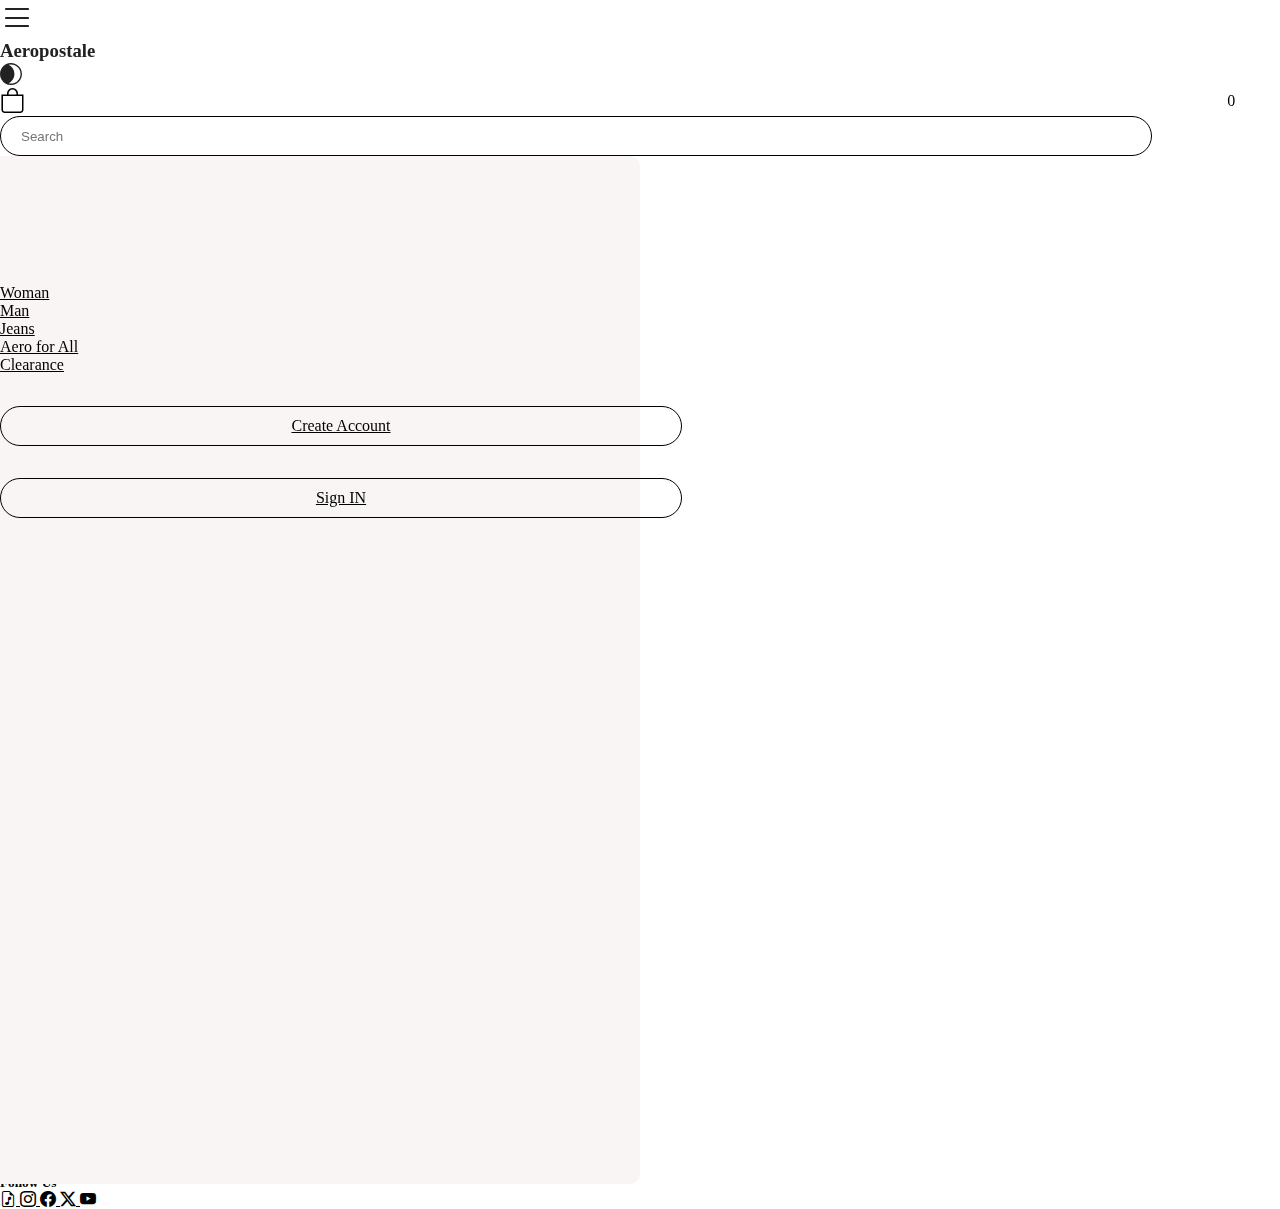
<file: HTML/login.html>
<!DOCTYPE html>
<html lang="en">

<head>
    <meta charset="UTF-8">
    <meta name="viewport" content="width=device-width, initial-scale=1.0">
    <title>Login Form</title>

    <!-- css link -->
    <link rel="stylesheet" href="/STYLE/login.css">
    <link rel="stylesheet" href="/STYLE/style.css">
    <link rel="stylesheet" href="/STYLE/media.css">

    <!-- Botstrap link -->
    <link href="https://cdn.jsdelivr.net/npm/bootstrap@5.0.2/dist/css/bootstrap.min.css" rel="stylesheet"
        integrity="sha384-EVSTQN3/azprG1Anm3QDgpJLIm9Nao0Yz1ztcQTwFspd3yD65VohhpuuCOmLASjC" crossorigin="anonymous">
    <script src="https://cdn.jsdelivr.net/npm/bootstrap@5.0.2/dist/js/bootstrap.bundle.min.js"
        integrity="sha384-MrcW6ZMFYlzcLA8Nl+NtUVF0sA7MsXsP1UyJoMp4YLEuNSfAP+JcXn/tWtIaxVXM"
        crossorigin="anonymous"></script>

    <!-- jquery cdn -->
    <script src="https://code.jquery.com/jquery-3.7.1.js"
        integrity="sha256-eKhayi8LEQwp4NKxN+CfCh+3qOVUtJn3QNZ0TciWLP4=" crossorigin="anonymous"></script>


    <!-- bootstrap icon link -->
    <link rel="stylesheet" href="https://cdn.jsdelivr.net/npm/bootstrap-icons@1.11.3/font/bootstrap-icons.min.css">


</head>

<body>
    <!-- navbar -->
    <div class="navbar position-fixed d-lg-block d-none">
        <div class="container-fluid">
            <div class="row w-100 py-3" style="align-items:center;">
                <div class="col-4 p-0  d-none d-sm-block">
                    <ul class="d-flex p-0  m-0">
                        <li class="nav-item " style="list-style: none;"><a href="woman.html"
                                class="nav-link ps-2 pt-0 ">Woman</a>
                        </li>
                        <li class="nav-item" style="list-style: none;"><a href="man.html"
                                class="nav-link ps-2 pt-0 ">Man</a>
                        </li>
                        <li class="nav-item" style="list-style: none;"><a href="" class="nav-link ps-2 pt-0">Jeans</a>
                        </li>
                        <li class="nav-item" style="list-style: none;"><a href="" class="nav-link ps-2 pt-0">Aero for
                                all</a>
                        </li>
                        <li class="nav-item" style="list-style: none;"><a href=""
                                class="nav-link ps-2 pt-0 d-none">Clearance</a>
                        </li>
                    </ul>
                </div>
                <div class="col-4 text-center pe-2">
                    <h4 class="pe-5">AEROPOSTALE</h4>
                </div>
                <div class="col-4 d-flex justify-content-end icons pt-2">
                    <input type="text" name="" id="serchbar">
                    <ul class="d-flex nav_icons">
                        <li><i class="bi bi-search "></i></li>
                        <li class="collect_info ps-2"><i class="bi bi-person pe-2"></i>
                            <ul class="info">
                                <a href="login.html">Create Account</a>
                                <a href="signin.html" class="mt-2">Sign In</a>
                            </ul>
                        </li>
                        <li>
                            <i class="bi bi-mask ps-2" onclick="Darkmode()"></i>
                        </li>
                        <li><a href="cartpage.html"><span class="totalCart">0</span><i
                                    class="bi bi-bag bagIcon"></i></a></li>
                    </ul>
                </div>
            </div>
        </div>
    </div>

    <!-- navbar for media query -->
    <section class="navigationbar d-lg-none d-block">
        <div class="row" style="width: 100%;">
            <div class="col-2 text-center">
                <i class="bi bi-list menu" style="font-size: 35px; font-weight: bold;"></i>
            </div>
            <div class="col-8 text-center">
                <h3 class="pt-2"> Aeropostale</h3>
            </div>
            <div class="col-2 text-center pt-1 d-flex justify-content-end">
                <li class="pt-1">
                    <i class="bi bi-mask" style="font-size: 22px;font-weight: bold;" onclick="Darkmode()"></i>
                </li>
                <a href="cartpage.html"><span class="totalCarts">0</span><i class="bagIcon bi bi-bag"
                        style="font-size: 25px;font-weight: bold;"></i></a>
            </div>
        </div>
        <div class="col-12 text-center p-0">
            <input type="search" id="find_product" placeholder="Search">
        </div>

        <div class="slidebar">
            <ul class="ps-3">
                <li><a href="woman.html" class="nav-link pt-1 ps-0">Woman</a></li>
                <li><a href="man.html" class="nav-link pt-1 ps-0">Man</a></li>
                <li><a href="" class="nav-link pt-1 ps-0">Jeans</a></li>
                <li><a href="" class="nav-link pt-1 ps-0">Aero for All </a></li>
                <li><a href="" class="nav-link pt-1 ps-0">Clearance</a></li>
            </ul>
            <div class="user_info">
                <a href="login.html" class="nav-link
                 text-dark">Create Account</a>
                <a href="signin.html" class="nav-link text-dark">Sign IN</a>
            </div>
        </div>
    </section>

    <!-- Form Section -->
    <section class="main">
        <div class="row m-0 mt-5">
            <div class="col-lg-6 m-auto" id="login_form">
                <form action="" id="login-form">
                    <h3>Create Account</h3>
                    <input type="text" placeholder="First Name" class="input" id="firstName"><br>
                    <span id="firstNameError"></span><br>
                    <input type="text" placeholder="Last Name" class="input" id="lastName"><br>
                    <span id="lastNameError"></span><br>
                    <input type="email" placeholder="Email" class="input" id="email"><br>
                    <span id="emailError"></span><br>
                    <input type="email" placeholder="Confirm Email" class="input" id="confEmail"> <br>
                    <span id="confEmailError"></span><br>
                    <input type="password" placeholder="password" class="input" id="password"><br>
                    <span id="PasswordError"></span><br>
                    <input type="password" placeholder="Confirm password" class="input" id="conPassword"><br>
                    <span id="conPasswordError"></span><br>

                    <div class="checkbox_content d-flex mt-4">
                        <input type="checkbox" width="50%" class="checkbox">
                        <p class="ps-2">Please add me to Aeropostale's email list. Aeropostale does not share or sell
                            personal info.
                        </p>
                    </div>
                    <button class="btn">Apply</button>
                </form>
            </div>
        </div>
    </section>

    <!-- footer -->
    <section class="footer py-5">
        <div class="row m-0">
            <div class="col-lg-2">
                <br>
                <a href="" class="d-flex nav-link ps-0">
                    <i class="bi bi-geo-alt-fill "></i>
                    <p class=" ps-3 m-0">Store Locator</p>
                </a>
                <a href="" class="d-flex nav-link ps-0">
                    <i class="bi bi-shop-window "></i>
                    <p class=" ps-3 m-0">Order Status</p>
                </a>
                <a href="" class="d-flex nav-link ps-0">
                    <i class="bi bi-box-seam "></i>
                    <p class=" ps-3 m-0">Start a Return</p>
                </a>
                <a href="" class="d-flex nav-link  ps-0">
                    <i class="bi bi-gift "></i>
                    <p class=" ps-3 m-0">Gift Cards/Balance </p>
                </a>
                <a href="" class="d-flex nav-link ps-0">
                    <i class="bi bi-exclamation-circle "></i>
                    <p class=" ps-3 m-0">Feedback </p>
                </a>
            </div>
            <div class="col-lg-3 p-lg-0">
                <h5>Customer Service</h5>
                <a href="" class="nav-link ps-0  ">Return & Exchange Policy</a>
                <a href="" class="nav-link ps-0 ">Help desk & FAQ</a>
                <a href="" class="nav-link ps-0 ">Shiping Policy </a>
                <a href="" class="nav-link ps-0 ">Buy Online,Pick UP In Store</a>
                <a href="" class="nav-link ps-0 ">Student Discount</a>
                <a href="" class="nav-link ps-0 ">Coupons</a>
                <a href="" class="nav-link ps-0 ">Size Chart</a>
                <a href="" class="nav-link ps-0 ">Affiliate Program</a>
                <a href="" class="nav-link ps-0 ">Your Privecy Choice</a>
            </div>
            <div class="col-lg-2 p-lg-0">
                <h5>Questions?</h5>
                <a href="" class="nav-link ps-0 ">Call US</a>
                <a href="" class="nav-link ps-0">
                    <p class="m-0">1.877.289.2376</p>

                </a>
                <a href="" class="nav-link ps-0 ">Contact Us</a>
            </div>
            <div class="col-lg-2 p-lg-0">
                <h5>About US</h5>
                <a href="" class="nav-link ps-0 ">About Aeropostale</a>
                <a href="" class="nav-link ps-0 ">Careers</a>
                <a href="" class="nav-link ps-0 ">Supply Chain</a>
                <a href="" class="nav-link ps-0 ">Aero Impact</a>
            </div>
            <div class="col-lg-3 p-lg-0 pe-1">
                <h5>Get The Latest Styles & Offers:
                </h5>
                <div class="email_input position-relative">
                    <input type="text" placeholder="Enter Email" class="email">
                    <button class="position-absolute subscribe_btn border-1 ">Subscribe</button>
                </div>
                <p class="d-flex">For more information, please see our Privacy Policy. California residents, see our <a
                        href="" class="nav-link">California Privacy Notice.</a> </p>
                <h5>Follow Us </h5>
                <div class="icons d-flex">
                    <a href="">
                        <i class="bi bi-file-earmark-music p-0"></i>
                    </a>
                    <a href=""> <i class="bi bi-instagram ps-2"></i>
                    </a>
                    <a href="">
                        <i class="bi bi-facebook ps-2"></i>
                    </a>
                    <a href="">
                        <i class="bi bi-twitter-x ps-2"></i>
                    </a>
                    <a href="">
                        <i class="bi bi-youtube ps-2"></i>
                    </a>

                </div>
            </div>
        </div>
    </section>

    <script src="/login.js"></script>
    <script src="/script.js"></script>

</body>
<script>
    function fetchdata() {
        fetch("https://aeropostale-backend-1.onrender.com/cartData")
            .then((res) => res.json())
            .then((data) => {
                console.log(data.length)
                document.querySelector(".totalCart").innerHTML = data.length
            })
            .catch((err) => console.log(err))
    }
    fetchdata()
    
    //media icon 
    function Quantity_product() {
        fetch("https://aeropostale-backend-1.onrender.com/cartData")
            .then((res) => res.json())
            .then((data) => {
                console.log(data.length)
                document.querySelector(".totalCarts").innerHTML = data.length
            })
            .catch((err) => console.log(err))
    }
    Quantity_product()




</script>

</html>
</file>
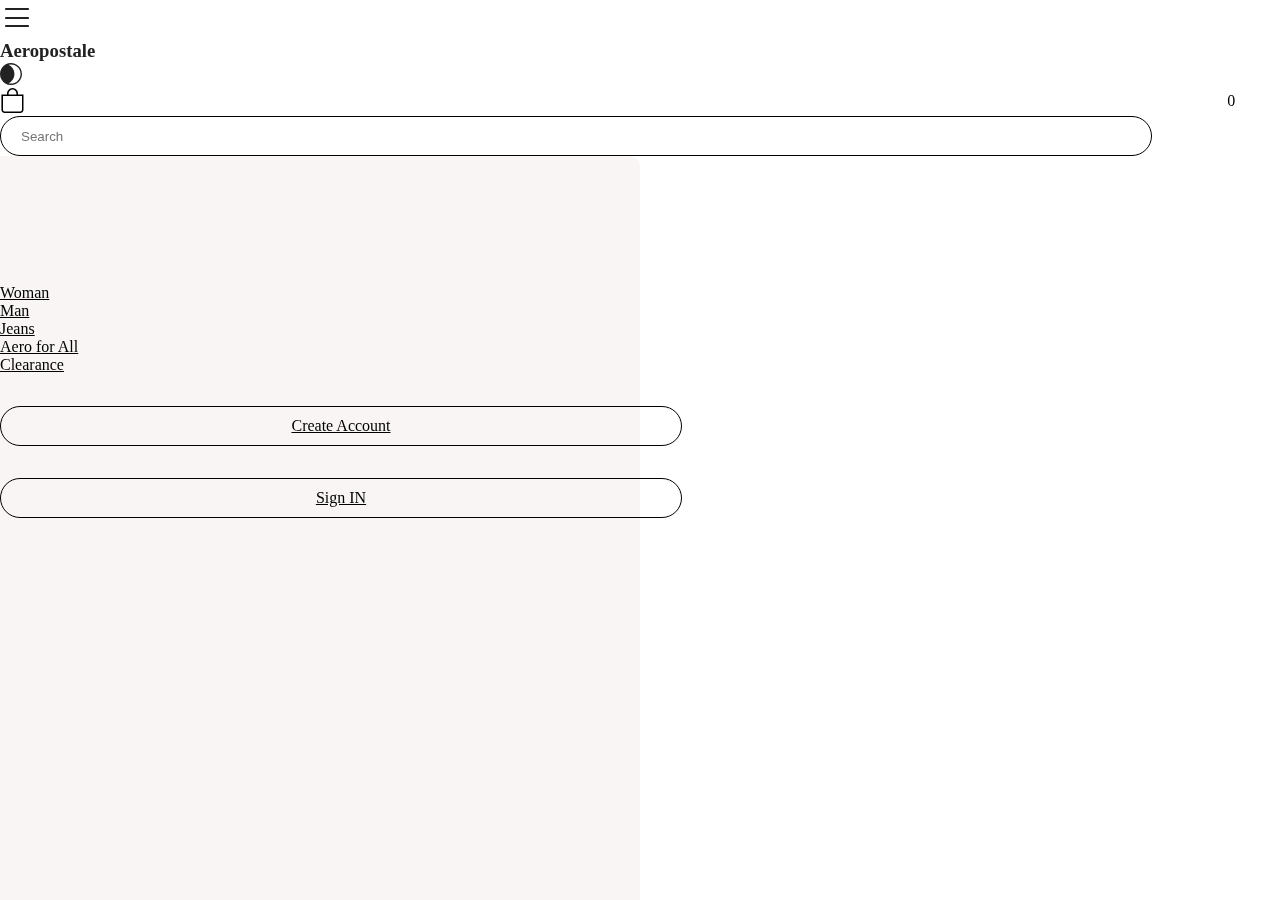
<file: HTML/man.html>
<!DOCTYPE html>
<html lang="en">

<head>
    <meta charset="UTF-8">
    <meta name="viewport" content="width=device-width, initial-scale=1.0">
    <title>Man Products</title>

    <!-- jquery cdn -->
    <script src="https://code.jquery.com/jquery-3.7.1.js"
        integrity="sha256-eKhayi8LEQwp4NKxN+CfCh+3qOVUtJn3QNZ0TciWLP4=" crossorigin="anonymous"></script>

    <!-- css link -->
    <link rel="stylesheet" href="/STYLE/style.css">
    <link rel="stylesheet" href="/STYLE/woman.css">
    <link rel="stylesheet" href="/STYLE/media.css">

    <!-- Bootstrap link -->
    <link href="https://cdn.jsdelivr.net/npm/bootstrap@5.0.2/dist/css/bootstrap.min.css" rel="stylesheet"
        integrity="sha384-EVSTQN3/azprG1Anm3QDgpJLIm9Nao0Yz1ztcQTwFspd3yD65VohhpuuCOmLASjC" crossorigin="anonymous">
    <script src="https://cdn.jsdelivr.net/npm/bootstrap@5.0.2/dist/js/bootstrap.bundle.min.js"
        integrity="sha384-MrcW6ZMFYlzcLA8Nl+NtUVF0sA7MsXsP1UyJoMp4YLEuNSfAP+JcXn/tWtIaxVXM"
        crossorigin="anonymous"></script>

    <!-- bootstrap icon link -->
    <link rel="stylesheet" href="https://cdn.jsdelivr.net/npm/bootstrap-icons@1.11.3/font/bootstrap-icons.min.css">

</head>

<body>

    <!-- navbar -->
    <div class="navbar position-fixed d-lg-block d-none">
        <div class="container-fluid">
            <div class="row w-100 py-3" style="align-items:center;">
                <div class="col-4 p-0  d-none d-sm-block">
                    <ul class="d-flex p-0  m-0">
                        <li class="nav-item " style="list-style: none;"><a href="woman.html"
                                class="nav-link ps-2 pt-0 ">Woman</a>
                        </li>
                        <li class="nav-item" style="list-style: none;"><a href="man.html"
                                class="nav-link ps-2 pt-0 ">Man</a>
                        </li>
                        <li class="nav-item" style="list-style: none;"><a href="" class="nav-link ps-2 pt-0">Jeans</a>
                        </li>
                        <li class="nav-item" style="list-style: none;"><a href="" class="nav-link ps-2 pt-0">Aero for
                                all</a>
                        </li>
                        <li class="nav-item" style="list-style: none;"><a href=""
                                class="nav-link ps-2 pt-0 d-none">Clearance</a>
                        </li>
                    </ul>
                </div>
                <div class="col-4 text-center pe-2">
                    <h4 class="pe-5">AEROPOSTALE</h4>
                </div>
                <div class="col-4 d-flex justify-content-end icons pt-2">
                    <input type="text" name="" id="serchbar">
                    <ul class="d-flex nav_icons">
                        <li><i class="bi bi-search "></i></li>
                        <li class="collect_info ps-2"><i class="bi bi-person pe-2"></i>
                            <ul class="info">
                                <a href="login.html">Create Account</a>
                                <a href="signin.html" class="mt-2">Sign In</a>
                            </ul>
                        </li>
                        <li>
                            <i class="bi bi-mask ps-2" onclick="Darkmode()"></i>
                        </li>
                        <li><a href="cartpage.html"><span class="totalCart">0</span><i
                                    class="bi bi-bag bagIcon"></i></a></li>
                    </ul>
                </div>
            </div>
        </div>
    </div>

    <!-- navbar for media query -->
    <section class="navigationbar d-lg-none d-block">
        <div class="row" style="width: 100%;">
            <div class="col-2 text-center">
                <i class="bi bi-list menu" style="font-size: 35px; font-weight: bold;"></i>
            </div>
            <div class="col-8 text-center">
                <h3 class="pt-2"> Aeropostale</h3>
            </div>
            <div class="col-2 text-center pt-1 d-flex justify-content-end">
                <li class="pt-1">
                    <i class="bi bi-mask" style="font-size: 22px;font-weight: bold;" onclick="Darkmode()"></i>
                </li>
                <a href="cartpage.html"><span class="totalCarts">0</span><i class="bagIcon bi bi-bag"
                        style="font-size: 25px;font-weight: bold;"></i></a>
            </div>
        </div>
        <div class="col-12 text-center p-0">
            <input type="search" id="find_product" placeholder="Search">
        </div>

        <div class="slidebar">
            <ul class="ps-3">
                <li><a href="woman.html" class="nav-link pt-1 ps-0">Woman</a></li>
                <li><a href="man.html" class="nav-link pt-1 ps-0">Man</a></li>
                <li><a href="" class="nav-link pt-1 ps-0">Jeans</a></li>
                <li><a href="" class="nav-link pt-1 ps-0">Aero for All </a></li>
                <li><a href="" class="nav-link pt-1 ps-0">Clearance</a></li>
            </ul>
            <div class="user_info">
                <a href="login.html" class="nav-link
                 text-dark">Create Account</a>
                <a href="signin.html" class="nav-link text-dark">Sign IN</a>
            </div>
        </div>
    </section>

    <!-- Soarted By -->
    <section class="soart-product d-flex justify-content-end">
        <div class="soart-box">
            <div class="soart-btn">
                <a href="" class="text-dark">soarted by &nbsp;&nbsp;&nbsp;<i class="bi bi-arrow-down-up"></i> </a>
            </div>
            <div class="soart-by">
                <button id="high-to-low-men-data">High to low</button> <br>
                <button id="low-to-high-men-data">low to high</button>
            </div>
        </div>
    </section>

    <!-- product section -->
    <div class="men_pro">
        <div class="container-fluid " id="mainSectionmen">
        </div>
    </div>

    <!-- footer -->
    <section class="footer py-5">
        <div class="row m-0">
            <div class="col-lg-2">
                <br>
                <a href="" class="d-flex nav-link ps-0">
                    <i class="bi bi-geo-alt-fill "></i>
                    <p class=" ps-3 m-0">Store Locator</p>
                </a>
                <a href="" class="d-flex nav-link ps-0">
                    <i class="bi bi-shop-window "></i>
                    <p class=" ps-3 m-0">Order Status</p>
                </a>
                <a href="" class="d-flex nav-link ps-0">
                    <i class="bi bi-box-seam "></i>
                    <p class=" ps-3 m-0">Start a Return</p>
                </a>
                <a href="" class="d-flex nav-link  ps-0">
                    <i class="bi bi-gift "></i>
                    <p class=" ps-3 m-0">Gift Cards/Balance </p>
                </a>
                <a href="" class="d-flex nav-link ps-0">
                    <i class="bi bi-exclamation-circle "></i>
                    <p class=" ps-3 m-0">Feedback </p>
                </a>
            </div>
            <div class="col-lg-3 p-lg-0">
                <h5>Customer Service</h5>
                <a href="" class="nav-link ps-0  ">Return & Exchange Policy</a>
                <a href="" class="nav-link ps-0 ">Help desk & FAQ</a>
                <a href="" class="nav-link ps-0 ">Shiping Policy </a>
                <a href="" class="nav-link ps-0 ">Buy Online,Pick UP In Store</a>
                <a href="" class="nav-link ps-0 ">Student Discount</a>
                <a href="" class="nav-link ps-0 ">Coupons</a>
                <a href="" class="nav-link ps-0 ">Size Chart</a>
                <a href="" class="nav-link ps-0 ">Affiliate Program</a>
                <a href="" class="nav-link ps-0 ">Your Privecy Choice</a>
            </div>
            <div class="col-lg-2 p-lg-0">
                <h5>Questions?</h5>
                <a href="" class="nav-link ps-0 ">Call US</a>
                <a href="" class="nav-link ps-0">
                    <p class="m-0">1.877.289.2376</p>

                </a>
                <a href="" class="nav-link ps-0 ">Contact Us</a>
            </div>
            <div class="col-lg-2 p-lg-0">
                <h5>About US</h5>
                <a href="" class="nav-link ps-0 ">About Aeropostale</a>
                <a href="" class="nav-link ps-0 ">Careers</a>
                <a href="" class="nav-link ps-0 ">Supply Chain</a>
                <a href="" class="nav-link ps-0 ">Aero Impact</a>
            </div>
            <div class="col-lg-3 p-lg-0 pe-1">
                <h5>Get The Latest Styles & Offers:
                </h5>
                <div class="email_input position-relative">
                    <input type="text" placeholder="Enter Email" class="email">
                    <button class="position-absolute subscribe_btn border-1 ">Subscribe</button>
                </div>
                <p class="d-flex">For more information, please see our Privacy Policy. California residents, see our <a
                        href="" class="nav-link">California Privacy Notice.</a> </p>
                <h5>Follow Us </h5>
                <div class="icons d-flex">
                    <a href="">
                        <i class="bi bi-file-earmark-music p-0"></i>
                    </a>
                    <a href=""> <i class="bi bi-instagram ps-2"></i>
                    </a>
                    <a href="">
                        <i class="bi bi-facebook ps-2"></i>
                    </a>
                    <a href="">
                        <i class="bi bi-twitter-x ps-2"></i>
                    </a>
                    <a href="">
                        <i class="bi bi-youtube ps-2"></i>
                    </a>

                </div>
            </div>
        </div>
    </section>

    <script src="../script.js"></script>

</body>

<script>
    function fetchdata() {
        fetch("https://aeropostale-backend-1.onrender.com/cartData")
            .then((res) => res.json())
            .then((data) => {
                document.querySelector(".totalCart").innerHTML = data.length
            })
            .catch((err) => console.log(err))
    }
    fetchdata()


    //media icon 
    function Quantity_product() {
        fetch("https://aeropostale-backend-1.onrender.com/cartData")
            .then((res) => res.json())
            .then((data) => {
                document.querySelector(".totalCarts").innerHTML = data.length
                fetchdata()
            })
            .catch((err) => console.log(err))
    }
    Quantity_product()


    // soarted by
    $(document).ready(function () {
        $(".soart-by").hide();
        $(".soart-btn").click(function (e) {
            e.preventDefault()
            $(".soart-by").slideToggle()
        })
    })


    // filter price
    let high_to_low_men = document.getElementById("high-to-low-men-data")
    let low_to_high_men = document.getElementById("low-to-high-men-data")
    high_to_low_men.addEventListener("click", () => {
        const high_to_low_data_men = productdatamen.sort((a, b) => b.price - a.price)
        console.log(high_to_low_data_men);
        datalistmen(high_to_low_data_men)
    })
    low_to_high_men.addEventListener("click", () => {
        const low_to_high_data_men = productdatamen.sort((a, b) => a.price - b.price)
        console.log(low_to_high_data_men);
        datalistmen(low_to_high_data_men)
    })

</script>

</html>
</file>
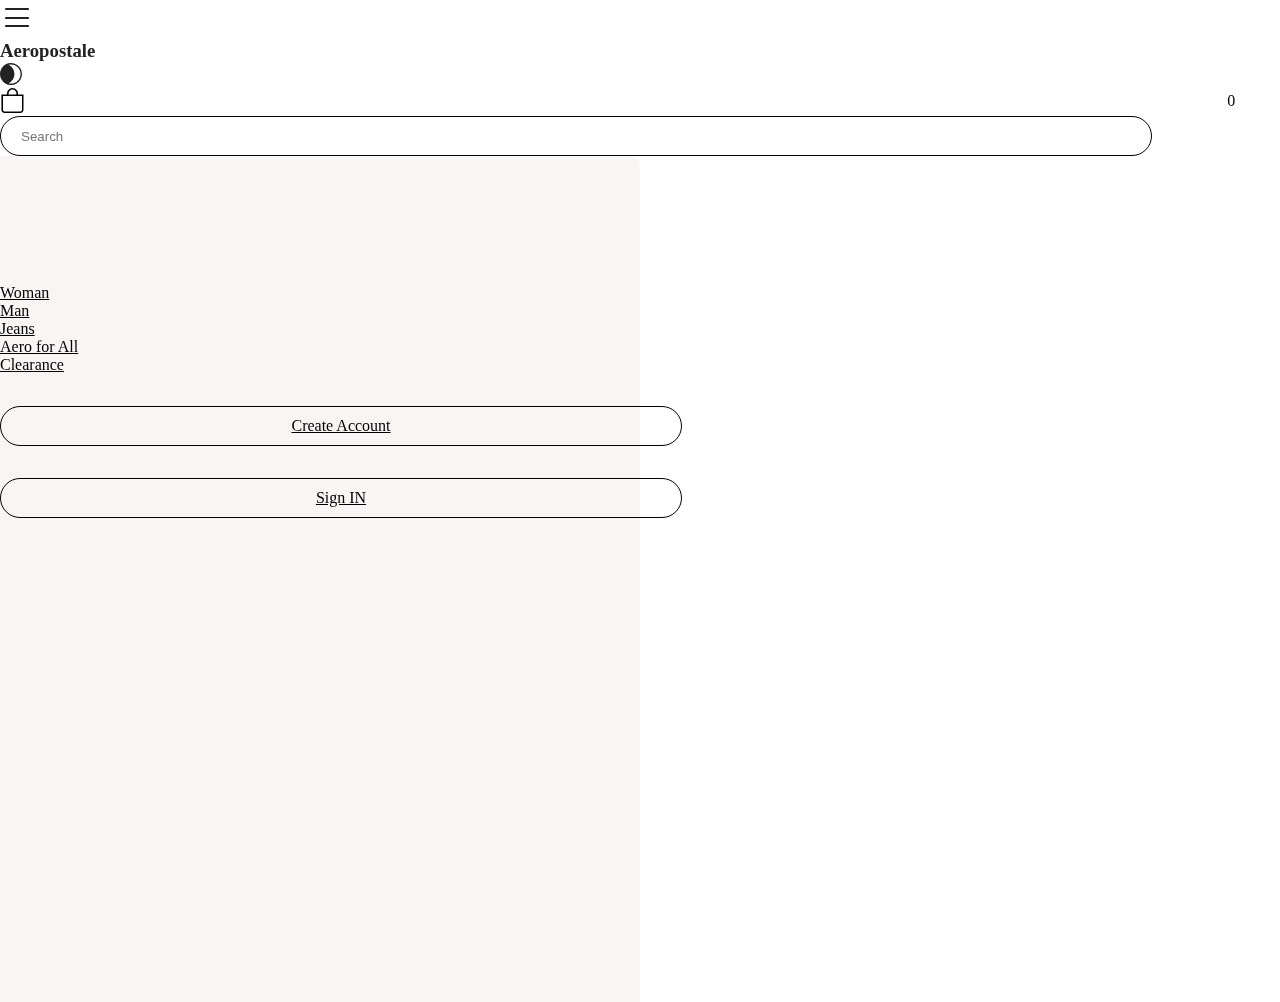
<file: HTML/signin.html>
<!DOCTYPE html>
<html lang="en">

<head>
    <meta charset="UTF-8">
    <meta name="viewport" content="width=device-width, initial-scale=1.0">
    <title>Signin Page</title>

    <!-- jquery cdn -->
    <script src="https://code.jquery.com/jquery-3.7.1.js"
        integrity="sha256-eKhayi8LEQwp4NKxN+CfCh+3qOVUtJn3QNZ0TciWLP4=" crossorigin="anonymous"></script>

    <!-- css link -->
    <link rel="stylesheet" href="/STYLE/signin.css">
    <link rel="stylesheet" href="/STYLE/style.css">
    <link rel="stylesheet" href="/STYLE/media.css">

    <!-- Botstrap link -->
    <link href="https://cdn.jsdelivr.net/npm/bootstrap@5.0.2/dist/css/bootstrap.min.css" rel="stylesheet"
        integrity="sha384-EVSTQN3/azprG1Anm3QDgpJLIm9Nao0Yz1ztcQTwFspd3yD65VohhpuuCOmLASjC" crossorigin="anonymous">
    <script src="https://cdn.jsdelivr.net/npm/bootstrap@5.0.2/dist/js/bootstrap.bundle.min.js"
        integrity="sha384-MrcW6ZMFYlzcLA8Nl+NtUVF0sA7MsXsP1UyJoMp4YLEuNSfAP+JcXn/tWtIaxVXM" crossorigin="anonymous">
        </script>

    <!-- bootstrap icon link -->
    <link rel="stylesheet" href="https://cdn.jsdelivr.net/npm/bootstrap-icons@1.11.3/font/bootstrap-icons.min.css">

</head>

<body>

    <!-- navbar -->
    <div class="navbar position-fixed d-lg-block d-none">
        <div class="container-fluid">
            <div class="row w-100 py-3" style="align-items:center;">
                <div class="col-4 p-0  d-none d-sm-block">
                    <ul class="d-flex p-0  m-0">
                        <li class="nav-item " style="list-style: none;"><a href="woman.html"
                                class="nav-link ps-2 pt-0 ">Woman</a>
                        </li>
                        <li class="nav-item" style="list-style: none;"><a href="man.html"
                                class="nav-link ps-2 pt-0 ">Man</a>
                        </li>
                        <li class="nav-item" style="list-style: none;"><a href="" class="nav-link ps-2 pt-0">Jeans</a>
                        </li>
                        <li class="nav-item" style="list-style: none;"><a href="" class="nav-link ps-2 pt-0">Aero for
                                all</a>
                        </li>
                        <li class="nav-item" style="list-style: none;"><a href=""
                                class="nav-link ps-2 pt-0 d-none">Clearance</a>
                        </li>
                    </ul>
                </div>
                <div class="col-4 text-center pe-2">
                    <h4 class="pe-5">AEROPOSTALE</h4>
                </div>
                <div class="col-4 d-flex justify-content-end icons pt-2">
                    <input type="text" name="" id="serchbar">
                    <ul class="d-flex nav_icons">
                        <li><i class="bi bi-search "></i></li>
                        <li class="collect_info ps-2"><i class="bi bi-person pe-2"></i>
                            <ul class="info">
                                <a href="login.html">Create Account</a>
                                <a href="signin.html" class="mt-2">Sign In</a>
                            </ul>
                        </li>
                        <li>
                            <i class="bi bi-mask ps-2" onclick="Darkmode()"></i>
                        </li>
                        <li><a href="cartpage.html"><span class="totalCart">0</span><i
                                    class="bi bi-bag bagIcon"></i></a></li>
                    </ul>
                </div>
            </div>
        </div>
    </div>

    <!-- navbar for media query -->
    <section class="navigationbar d-lg-none d-block">
        <div class="row" style="width: 100%;">
            <div class="col-2 text-center">
                <i class="bi bi-list menu" style="font-size: 35px; font-weight: bold;"></i>
            </div>
            <div class="col-8 text-center">
                <h3 class="pt-2"> Aeropostale</h3>
            </div>
            <div class="col-2 text-center pt-1 d-flex justify-content-end">
                <li class="pt-1">
                    <i class="bi bi-mask" style="font-size: 22px;font-weight: bold;" onclick="Darkmode()"></i>
                </li>
                <a href="cartpage.html"><span class="totalCarts">0</span><i class="bi bi-bag bagIcon"
                        style="font-size: 25px;font-weight: bold;"></i></a>
            </div>
        </div>
        <div class="col-12 text-center p-0">
            <input type="search" id="find_product" placeholder="Search">
        </div>
        <div class="slidebar">
            <ul class="ps-3">
                <li><a href="woman.html" class="nav-link pt-1 ps-0">Woman</a></li>
                <li><a href="man.html" class="nav-link pt-1 ps-0">Man</a></li>
                <li><a href="" class="nav-link pt-1 ps-0">Jeans</a></li>
                <li><a href="" class="nav-link pt-1 ps-0">Aero for All </a></li>
                <li><a href="" class="nav-link pt-1 ps-0">Clearance</a></li>
            </ul>
            <div class="user_info">
                <a href="login.html" class="nav-link
                     text-dark">Create Account</a>
                <a href="signin.html" class="nav-link text-dark">Sign IN</a>
            </div>
        </div>
    </section>

    <!-- signin form -->
    <div class="row m-0">
        <div class="col-lg-6 m-auto">
            <div class="signin" id="signup_form">
                <form action="" class="">
                    <h2>Sign in</h2>
                    <input type="email" placeholder="Email Address" class="input" id="email"> <br>
                    <input type="password" placeholder="Password" class="input" id="password"><br>
                    <div class="checkbox d-flex">
                        <input type="checkbox" class="remember_me mt-2">
                        <p class="ps-2 pt-2">Remember Me</p>
                    </div>
                    <button class="btn">Sign in</button>
                </form>
            </div>
        </div>
    </div>

    <!-- footer -->
    <section class="footer py-5">
        <div class="row m-0">
            <div class="col-lg-2">
                <br>
                <a href="" class="d-flex nav-link ps-0">
                    <i class="bi bi-geo-alt-fill "></i>
                    <p class=" ps-3 m-0">Store Locator</p>
                </a>
                <a href="" class="d-flex nav-link ps-0">
                    <i class="bi bi-shop-window "></i>
                    <p class=" ps-3 m-0">Order Status</p>
                </a>
                <a href="" class="d-flex nav-link ps-0">
                    <i class="bi bi-box-seam "></i>
                    <p class=" ps-3 m-0">Start a Return</p>
                </a>
                <a href="" class="d-flex nav-link  ps-0">
                    <i class="bi bi-gift "></i>
                    <p class=" ps-3 m-0">Gift Cards/Balance </p>
                </a>
                <a href="" class="d-flex nav-link ps-0">
                    <i class="bi bi-exclamation-circle "></i>
                    <p class=" ps-3 m-0">Feedback </p>
                </a>
            </div>
            <div class="col-lg-3 p-lg-0">
                <h5>Customer Service</h5>
                <a href="" class="nav-link ps-0  ">Return & Exchange Policy</a>
                <a href="" class="nav-link ps-0 ">Help desk & FAQ</a>
                <a href="" class="nav-link ps-0 ">Shiping Policy </a>
                <a href="" class="nav-link ps-0 ">Buy Online,Pick UP In Store</a>
                <a href="" class="nav-link ps-0 ">Student Discount</a>
                <a href="" class="nav-link ps-0 ">Coupons</a>
                <a href="" class="nav-link ps-0 ">Size Chart</a>
                <a href="" class="nav-link ps-0 ">Affiliate Program</a>
                <a href="" class="nav-link ps-0 ">Your Privecy Choice</a>
            </div>
            <div class="col-lg-2 p-lg-0">
                <h5>Questions?</h5>
                <a href="" class="nav-link ps-0 ">Call US</a>
                <a href="" class="nav-link ps-0">
                    <p class="m-0">1.877.289.2376</p>

                </a>
                <a href="" class="nav-link ps-0 ">Contact Us</a>
            </div>
            <div class="col-lg-2 p-lg-0">
                <h5>About US</h5>
                <a href="" class="nav-link ps-0 ">About Aeropostale</a>
                <a href="" class="nav-link ps-0 ">Careers</a>
                <a href="" class="nav-link ps-0 ">Supply Chain</a>
                <a href="" class="nav-link ps-0 ">Aero Impact</a>
            </div>
            <div class="col-lg-3 p-lg-0 pe-1">
                <h5>Get The Latest Styles & Offers:
                </h5>
                <div class="email_input position-relative">
                    <input type="text" placeholder="Enter Email" class="email">
                    <button class="position-absolute subscribe_btn border-1 ">Subscribe</button>
                </div>
                <p class="d-flex">For more information, please see our Privacy Policy. California residents, see our <a
                        href="" class="nav-link">California Privacy Notice.</a> </p>
                <h5>Follow Us </h5>
                <div class="icons d-flex">
                    <a href="">
                        <i class="bi bi-file-earmark-music p-0"></i>
                    </a>
                    <a href=""> <i class="bi bi-instagram ps-2"></i>
                    </a>
                    <a href="">
                        <i class="bi bi-facebook ps-2"></i>
                    </a>
                    <a href="">
                        <i class="bi bi-twitter-x ps-2"></i>
                    </a>
                    <a href="">
                        <i class="bi bi-youtube ps-2"></i>
                    </a>

                </div>
            </div>
        </div>
    </section>


    <script src="/signin.js"></script>
    <script src="/script.js"></script>
</body>
<script>
    function fetchdata() {
        fetch("https://aeropostale-backend-1.onrender.com/cartData")
            .then((res) => res.json())
            .then((data) => {
                console.log(data.length)
                document.querySelector(".totalCart").innerHTML = data.length
            })
            .catch((err) => console.log(err))
    }
    fetchdata()

    //media icon 
    function Quantity_product() {
        fetch("https://aeropostale-backend-1.onrender.com/cartData")
            .then((res) => res.json())
            .then((data) => {
                console.log(data.length)
                document.querySelector(".totalCarts").innerHTML = data.length
            })
            .catch((err) => console.log(err))
    }
    Quantity_product()

</script>

</html>
</file>
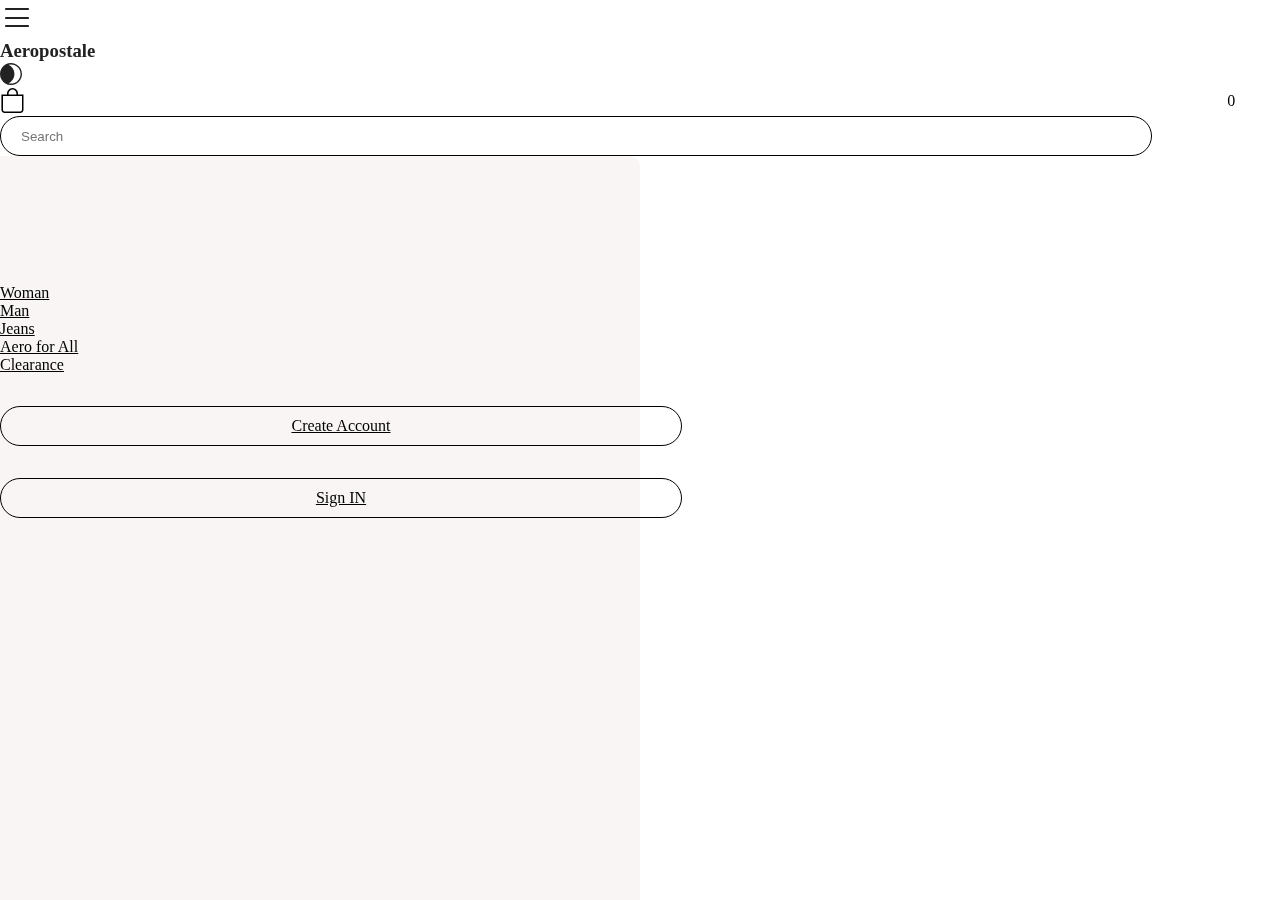
<file: HTML/woman.html>
<!DOCTYPE html>
<html lang="en">

<head>
    <meta charset="UTF-8">
    <meta name="viewport" content="width=device-width, initial-scale=1.0">
    <title>Woman Products</title>

    <!-- jquery cdn -->
    <script src="https://code.jquery.com/jquery-3.7.1.js"
        integrity="sha256-eKhayi8LEQwp4NKxN+CfCh+3qOVUtJn3QNZ0TciWLP4=" crossorigin="anonymous"></script>

    <!-- css link -->
    <link rel="stylesheet" href="/STYLE/style.css">
    <link rel="stylesheet" href="/STYLE/woman.css">
    <link rel="stylesheet" href="/STYLE/media.css">

    <!-- Bootstrap link -->
    <link href="https://cdn.jsdelivr.net/npm/bootstrap@5.0.2/dist/css/bootstrap.min.css" rel="stylesheet"
        integrity="sha384-EVSTQN3/azprG1Anm3QDgpJLIm9Nao0Yz1ztcQTwFspd3yD65VohhpuuCOmLASjC" crossorigin="anonymous">
    <script src="https://cdn.jsdelivr.net/npm/bootstrap@5.0.2/dist/js/bootstrap.bundle.min.js"
        integrity="sha384-MrcW6ZMFYlzcLA8Nl+NtUVF0sA7MsXsP1UyJoMp4YLEuNSfAP+JcXn/tWtIaxVXM"
        crossorigin="anonymous"></script>

    <!-- bootstrap icon link -->
    <link rel="stylesheet" href="https://cdn.jsdelivr.net/npm/bootstrap-icons@1.11.3/font/bootstrap-icons.min.css">

</head>

<body>

    <!-- navbar -->
    <div class="navbar position-fixed d-lg-block d-none">
        <div class="container-fluid">
            <div class="row w-100 py-3" style="align-items:center;">
                <div class="col-4 p-0  d-none d-sm-block">
                    <ul class="d-flex p-0  m-0">
                        <li class="nav-item " style="list-style: none;"><a href="woman.html"
                                class="nav-link ps-2 pt-0 ">Woman</a>
                        </li>
                        <li class="nav-item" style="list-style: none;"><a href="man.html"
                                class="nav-link ps-2 pt-0 ">Man</a>
                        </li>
                        <li class="nav-item" style="list-style: none;"><a href="" class="nav-link ps-2 pt-0">Jeans</a>
                        </li>
                        <li class="nav-item" style="list-style: none;"><a href="" class="nav-link ps-2 pt-0">Aero for
                                all</a>
                        </li>
                        <li class="nav-item" style="list-style: none;"><a href=""
                                class="nav-link ps-2 pt-0 d-none">Clearance</a>
                        </li>
                    </ul>
                </div>
                <div class="col-4 text-center pe-2">
                    <h4 class="pe-5">AEROPOSTALE</h4>
                </div>
                <div class="col-4 d-flex justify-content-end icons pt-2">
                    <input type="text" name="" id="serchbar">
                    <ul class="d-flex nav_icons">
                        <li><i class="bi bi-search "></i></li>
                        <li class="collect_info ps-2"><i class="bi bi-person pe-2"></i>
                            <ul class="info">
                                <a href="login.html">Create Account</a>
                                <a href="signin.html" class="mt-2">Sign In</a>
                            </ul>
                        </li>
                        <li>
                            <i class="bi bi-mask ps-2" onclick="Darkmode()"></i>
                        </li>
                        <li><a href="cartpage.html"><span class="totalCart">0</span><i
                                    class="bi bi-bag bagIcon"></i></a></li>
                    </ul>
                </div>
            </div>
        </div>
    </div>

    <!-- navbar for media query -->
    <section class="navigationbar d-lg-none d-block">
        <div class="row" style="width: 100%;">
            <div class="col-2 text-center">
                <i class="bi bi-list menu" style="font-size: 35px; font-weight: bold;"></i>
            </div>
            <div class="col-8 text-center">
                <h3 class="pt-2"> Aeropostale</h3>
            </div>
            <div class="col-2 text-center pt-1 d-flex justify-content-end">
                <li class="pt-1">
                    <i class="bi bi-mask" style="font-size: 22px;font-weight: bold;" onclick="Darkmode()"></i>
                </li>
                <a href="cartpage.html"><span class="totalCarts">0</span><i class="bagIcon bi bi-bag"
                        style="font-size: 25px;font-weight: bold;"></i></a>
            </div>
        </div>
        <div class="col-12 text-center p-0">
            <input type="search" id="find_product" placeholder="Search">
        </div>

        <div class="slidebar">
            <ul class="ps-3">
                <li><a href="woman.html" class="nav-link pt-1 ps-0">Woman</a></li>
                <li><a href="man.html" class="nav-link pt-1 ps-0">Man</a></li>
                <li><a href="" class="nav-link pt-1 ps-0">Jeans</a></li>
                <li><a href="" class="nav-link pt-1 ps-0">Aero for All </a></li>
                <li><a href="" class="nav-link pt-1 ps-0">Clearance</a></li>
            </ul>
            <div class="user_info">
                <a href="login.html" class="nav-link
                 text-dark">Create Account</a>
                <a href="signin.html" class="nav-link text-dark">Sign IN</a>
            </div>
        </div>
    </section>

    <!-- Soarted By -->
    <section class="soart-product d-flex justify-content-end">
        <div class="soart-box">
            <div class="soart-btn">
                <a href="" class="text-dark">soarted by &nbsp;&nbsp;&nbsp;<i class="bi bi-arrow-down-up"></i> </a>
            </div>
            <div class="soart-by">
                <button id="high-to-low">High to low</button> <br>
                <button id="low-to-high">low to high</button>
            </div>
        </div>
    </section>

    <!-- product section -->
    <div class="women_pro">
        <div class="container-fluid " id="mainSection">
        </div>
    </div>

    <!-- footer -->
    <section class="footer py-5">
        <div class="row m-0">
            <div class="col-lg-2">
                <br>
                <a href="" class="d-flex nav-link ps-0">
                    <i class="bi bi-geo-alt-fill "></i>
                    <p class=" ps-3 m-0">Store Locator</p>
                </a>
                <a href="" class="d-flex nav-link ps-0">
                    <i class="bi bi-shop-window "></i>
                    <p class=" ps-3 m-0">Order Status</p>
                </a>
                <a href="" class="d-flex nav-link ps-0">
                    <i class="bi bi-box-seam "></i>
                    <p class=" ps-3 m-0">Start a Return</p>
                </a>
                <a href="" class="d-flex nav-link  ps-0">
                    <i class="bi bi-gift "></i>
                    <p class=" ps-3 m-0">Gift Cards/Balance </p>
                </a>
                <a href="" class="d-flex nav-link ps-0">
                    <i class="bi bi-exclamation-circle "></i>
                    <p class=" ps-3 m-0">Feedback </p>
                </a>
            </div>
            <div class="col-lg-3 p-lg-0">
                <h5>Customer Service</h5>
                <a href="" class="nav-link ps-0  ">Return & Exchange Policy</a>
                <a href="" class="nav-link ps-0 ">Help desk & FAQ</a>
                <a href="" class="nav-link ps-0 ">Shiping Policy </a>
                <a href="" class="nav-link ps-0 ">Buy Online,Pick UP In Store</a>
                <a href="" class="nav-link ps-0 ">Student Discount</a>
                <a href="" class="nav-link ps-0 ">Coupons</a>
                <a href="" class="nav-link ps-0 ">Size Chart</a>
                <a href="" class="nav-link ps-0 ">Affiliate Program</a>
                <a href="" class="nav-link ps-0 ">Your Privecy Choice</a>
            </div>
            <div class="col-lg-2 p-lg-0">
                <h5>Questions?</h5>
                <a href="" class="nav-link ps-0 ">Call US</a>
                <a href="" class="nav-link ps-0">
                    <p class="m-0">1.877.289.2376</p>

                </a>
                <a href="" class="nav-link ps-0 ">Contact Us</a>
            </div>
            <div class="col-lg-2 p-lg-0">
                <h5>About US</h5>
                <a href="" class="nav-link ps-0 ">About Aeropostale</a>
                <a href="" class="nav-link ps-0 ">Careers</a>
                <a href="" class="nav-link ps-0 ">Supply Chain</a>
                <a href="" class="nav-link ps-0 ">Aero Impact</a>
            </div>
            <div class="col-lg-3 p-lg-0 pe-1">
                <h5>Get The Latest Styles & Offers:
                </h5>
                <div class="email_input position-relative">
                    <input type="text" placeholder="Enter Email" class="email">
                    <button class="position-absolute subscribe_btn border-1 ">Subscribe</button>
                </div>
                <p class="d-flex">For more information, please see our Privacy Policy. California residents, see our <a
                        href="" class="nav-link">California Privacy Notice.</a> </p>
                <h5>Follow Us </h5>
                <div class="icons d-flex">
                    <a href="">
                        <i class="bi bi-file-earmark-music p-0"></i>
                    </a>
                    <a href=""> <i class="bi bi-instagram ps-2"></i>
                    </a>
                    <a href="">
                        <i class="bi bi-facebook ps-2"></i>
                    </a>
                    <a href="">
                        <i class="bi bi-twitter-x ps-2"></i>
                    </a>
                    <a href="">
                        <i class="bi bi-youtube ps-2"></i>
                    </a>

                </div>
            </div>
        </div>
    </section>


    <script src="../script.js"></script>

</body>

<script>
    function fetchdata() {
        fetch("https://aeropostale-backend-1.onrender.com/cartData")
            .then((res) => res.json())
            .then((data) => {
                document.querySelector(".totalCart").innerHTML = data.length
            })
            .catch((err) => console.log(err))
    }
    fetchdata()


    //media icon 
    function Quantity_product() {
        fetch("https://aeropostale-backend-1.onrender.com/cartData")
            .then((res) => res.json())
            .then((data) => {
                document.querySelector(".totalCarts").innerHTML = data.length
                fetchdata()
            })
            .catch((err) => console.log(err))
    }
    Quantity_product()


    // soarted by
    $(document).ready(function () {
        $(".soart-by").hide();
        $(".soart-btn").click(function (e) {
            e.preventDefault()
            $(".soart-by").slideToggle()
        })
    })


</script>

</html>
</file>
<file: style.css>
* {
    margin: 0%;
    padding: 0%;
}

li {
    list-style: none;
}
.head-slider
{
    height: 50px;
    position: fixed;
    top: 0%;
    width: 100%;
    background-color: #17274A;
    display: block;
    z-index: 1000;
    color: #fff;
}
#serchbar {
    height: 25px;
    border-radius: 10px;
    margin-top: 5px;
    padding-left: 10px;
}

#find_product {
    width: 90%;
    height: 40px;
    border: 1px solid black;
    border-radius: 25px;
    padding-left: 20px;
    outline: none;
}

.navbar,.navigationbar {
    width: 100%;
    position: fixed;
    top: 0%;
    background-color: whitesmoke;
    z-index: 9999;
}

.navbar i {
    font-size: 20px;
}

.nav_icons {
    padding-left: 15px;
}

.nav_icons i {
    font-size: 22px;
}

.bi-mask {
    padding-right: 15px;
}

.info {
    display: none;
    position: absolute;
    z-index: 999;
    top: 98%;
    right: -200%;
    background-color: #fff;
    padding: 20px 20px;
}

.info a {
    width: 200px;
    padding: 10px 20px;
    display: block;
    border: 1px solid black;
    border-radius: 25px;
    background-color: #fff;
    text-align: center;
    text-decoration: none;
    color: black;
}

.collect_info {
    position: relative;
}

.collect_info:hover .info {
    display: block;
}

.icons {
    font-weight: bold;
}

.offer {
    border-radius: 10px;
}

.btn_1,
.btn_3,
.btn_4,
.btn_5 {
    height: 30px;
    border-radius: 25px;
    background-color: #fff;
    display: flex;
    align-items: center;
    margin-top: 7px;
}

.btn_1 a:hover {
    text-decoration: dotted;
}

.offer span::before {
    content: '';
    position: absolute;
    height: 1px;
    width: 10px;
    background-color: #fff;
    margin-top: 16px;
    margin-left: -1px;
}

.video_conetent {
    position: relative;
}

.video_para {
    position: absolute;
    top: 25%;
    left: 0%;
}

.video_para p {
    margin-left: 45%;
    font-size: 10px;
}

.first_section .row {
    background-image: url('../assetsvideo/1bg-img.png');
}

.btn_2 {
    padding: 5px 20px;
    background-color: #fff;
    border-radius: 25px;
}

.nba_content {
    text-align: center;
    padding-top: 8%;
}

.nba_video {
    padding: 5%;
    position: relative;
}
.nba_video .content
{
    position: absolute;
    transform: translate(-50%,-50%);
    top: 50%;
    left: 20%;
    color: #fff;
}
.Shorts_jeans .first_div,
.second_div,
.skirts_dresses,
.graphi,
.cargos,
.video {
    height: 700px;
    background-position: center;
    background-repeat: no-repeat;
    background-size: cover;
    position: relative;
}

.Shorts_jeans .first_div {
    background-image: url('../assetsvideo/shorty_story.webp');
}

.Shorts_jeans .first_para {
    position: absolute;
    transform: translate(-50%, -50%);
    top: 50%;
    left: 50%;
}

.btn_3,
.btn_4,
.btn_5 {
    margin: auto;
}

.offer1 {
    margin: 10px 10px;
}

.offer2 {
    margin-left: 70%;
    margin-top: 15%;
}

.second_div {
    background-image: url('../assetsvideo/denim_daze.webp');
}

.beach_vibes .row {
    background-image: url('../assetsvideo/beach_vibes.png');
    background-position: center;
    background-size: cover;
    background-repeat: no-repeat;
    height: 600px;
}
    
.category .skirts_dresses {
    background-image: url('../assetsvideo/skirts_dresses.webp');
}

.skirts_dresses_content,
.cargos_content {
    padding-top: 45%;
    text-align: center;
}

.cargos .cargos_discount {
    position: absolute;
    top: 5%;
    right: 10%;
}

.category .graphics_video {
    position: relative;

}

.category .graphics_content {
    position: absolute;
    top: 10%;
}

.category .cargos {
    background-image: url('../assetsvideo/cargos.webp');
}

.email {
    height: 40px;
    width: 100%;
    border-radius: 25px;
    position: relative;
    padding-left: 20px;
}

.subscribe_btn {
    padding: 5px 15px;
    position: absolute;
    top: 0%;
    right: 0%;
    height: 40px;
    border-radius: 25px;
    background-color: rgb(54, 96, 213);
    color: #fff;
    font-size: 15px;
}

.beach_vibes_content {
    top: 30%;
}

.slidebar {
    height: 100vh;
    width: 50%;
    background-color: rgb(249, 245, 245);
    color: #fff;
    border-top-right-radius: 10px;
    border-bottom-right-radius: 10px;
    padding-top: 10%;
}

.user_info a {
    padding: 10px 20px;
    border: 1px solid black;
    border-radius: 25px;
    display: block;
    width: 100%;
    margin: 5% 0%;
    text-align: center;
}
.card-body
{
    height: 140px;
}


/* THEME CSS */
.footer a,
form h2,
.soart-btn .text-center i .footer h5,
.navbar .nav-link,.navigationbar,.slidebar a {
    color: black;
}

.offer {
    background-color: black;
}

.dark {
    background-color: #222;
    color: #fff;
}

.dark .navbar,.dark .navigationbar,.dark .addPro,.dark .offer,.dark .slidebar,.dark .card-body {
    background-color: #222;
    color: white;
}
.dark .navigationbar img
{
    background-color: #fff;
}

.dark .offer,
.dark .offer p,
.soart-btn a i,
#login-form button,
.signin button,.navigationbar {
    background-color: #fff;
    color: #222; 
}

.dark .nav-link,
.dark form h2,
.dark h5,.dark .bag_info,
.dark h3,
.dark p,
.dark i,
.dark span, 
.dark .addPro,.dark .slidebar {
    color: #fff;
}

.dark .user_info a
{
    border-color: #fff;
}




/* Estimated Table */
table {
    border-radius: 10px;
    margin-top: 5%;
    /* background-color: #fff; */
    box-shadow: rgba(0, 0, 0, 0.2) 0px 18px 50px -10px;
}

table td {
    padding: 10px 0px;
    height: 20px;
}

/* cart page css */
.CartSection {
    height: 80vh;
    overflow-y: scroll;
}

.addPro {

    margin: 0px 10px;
    padding: 10px 0px;
    background-color: #fff;
    border-radius: 10px;
    box-shadow: rgba(0, 0, 0, 0.2) 0px 18px 50px -10px;
}
</file>
<file: media.css>
@media(min-width:0px) and (max-width:575px) {
    #serchbar {
        width: 55%;
    }

    #mainSection,
    .slider {
        display: grid;
        grid-template-columns: repeat(1, 1fr);
        width: 100%;
    }

    #mainSection {
        margin-top: 22%;
    }

    .product_data {
        margin-top: 20%;
    }

    .women_pro,
    .men_pro {
        margin-top: 38%;
    }

    .bagIcon {
        position: relative;
        top: -1%;
        left: 0%;
        color: black;
    }

    .totalCart,
    .totalCarts {
        position: absolute;
        right: 8%;
        padding-top: 9px;
        color: black;
    }

    .discount {
        margin-top: 24%;
    }


}

@media(min-width:576px) and (max-width:767px) {

    #mainSection,
    .slider {
        display: grid;
        grid-template-columns: repeat(2, 1fr);
        width: 100%;
    }

    #mainSection {
        margin-top: 22%;
    }

    .product_data {
        margin-top: 20%;
    }

    .bagIcon {
        position: relative;
        top: -1%;
        left: 15%;
        color: black;
    }

    .totalCart,
    .totalCarts {
        position: absolute;
        right: 6%;
        padding-top: 9px;
        color: black;
    }

    .discount {
        margin-top: 20%;
    }

}

@media(min-width:768px) and (max-width:991px) {

    #mainSection,
    .slider {

        display: grid;
        grid-template-columns: repeat(3, 1fr);
        width: 100%;
    }

    #mainSection {
        margin-top: 22%;
    }

    .product_data {
        margin-top: 20%;
    }

    .bagIcon {
        position: relative;
        top: -1%;
        left: 15%;
        color: black;
    }

    .totalCart,
    .totalCarts {
        position: absolute;
        right: 4.5%;
        padding-top: 9px;
        color: black;
    }

    .discount {
        margin-top: 15%;
    }


}

@media(min-width:992px) and (max-width:1200px) {
    #mainSection {
        display: grid;
        grid-template-columns: repeat(4, 1fr);
        width: 100%;
    }

    #mainSection {
        margin-top: 25%;
    }

    .product_data {
        margin-top: 15%;
    }

    .bagIcon {
        position: relative;
        top: -1%;
        left: 15%;
        color: black;
    }

    .totalCart,
    .totalCarts {
        position: absolute;
        right: 4%;
        padding-top: 4px;
        color: black;
    }

    .discount {
        margin-top: 15%;
    }
}

@media(min-width:1201px) and (max-width:1400px) {

    #mainSection,
    #mainSectionmen {
        margin-top: 17%;
        display: grid;
        grid-template-columns: repeat(4, 1fr);
        width: 100%;
    }

    .slider {
        display: grid;
        grid-template-columns: repeat(4, 1fr);
    }

    .product_data {
        margin-top: 10%;
    }

    .bagIcon {
        position: relative;
        top: -1%;
        left: 0%;
        color: black;
    }

    .totalCart,
    .totalCarts {
        position: absolute;
        right: 3.5%;
        padding-top: 4px;
        color: black;
    }

    .discount {
        margin-top: 12%;
    }
}
</file>
<file: STYLE/style.css>
* {
    margin: 0%;
    padding: 0%;
}

li {
    list-style: none;
}
.head-slider
{
    height: 50px;
    position: fixed;
    top: 0%;
    width: 100%;
    background-color: #17274A;
    display: block;
    z-index: 1000;
    color: #fff;
}
#serchbar {
    height: 25px;
    border-radius: 10px;
    margin-top: 5px;
    padding-left: 10px;
}

#find_product {
    width: 90%;
    height: 40px;
    border: 1px solid black;
    border-radius: 25px;
    padding-left: 20px;
    outline: none;
}

.navbar,.navigationbar {
    width: 100%;
    position: fixed;
    top: 0%;
    background-color: whitesmoke;
    z-index: 9999;
}

.navbar i {
    font-size: 20px;
}

.nav_icons {
    padding-left: 15px;
}

.nav_icons i {
    font-size: 22px;
}

.bi-mask {
    padding-right: 15px;
}

.info {
    display: none;
    position: absolute;
    z-index: 999;
    top: 98%;
    right: -200%;
    background-color: #fff;
    padding: 20px 20px;
}

.info a {
    width: 200px;
    padding: 10px 20px;
    display: block;
    border: 1px solid black;
    border-radius: 25px;
    background-color: #fff;
    text-align: center;
    text-decoration: none;
    color: black;
}

.collect_info {
    position: relative;
}

.collect_info:hover .info {
    display: block;
}

.icons {
    font-weight: bold;
}

.offer {
    border-radius: 10px;
}

.btn_1,
.btn_3,
.btn_4,
.btn_5 {
    height: 30px;
    border-radius: 25px;
    background-color: #fff;
    display: flex;
    align-items: center;
    margin-top: 7px;
}

.btn_1 a:hover {
    text-decoration: dotted;
}

.offer span::before {
    content: '';
    position: absolute;
    height: 1px;
    width: 10px;
    background-color: #fff;
    margin-top: 16px;
    margin-left: -1px;
}

.video_conetent {
    position: relative;
}

.video_para {
    position: absolute;
    top: 25%;
    left: 0%;
}

.video_para p {
    margin-left: 45%;
    font-size: 10px;
}

.first_section .row {
    background-image: url('../assetsvideo/1bg-img.png');
}

.btn_2 {
    padding: 5px 20px;
    background-color: #fff;
    border-radius: 25px;
}

.nba_content {
    text-align: center;
    padding-top: 8%;
}

.nba_video {
    padding: 5%;
    position: relative;
}
.nba_video .content
{
    position: absolute;
    transform: translate(-50%,-50%);
    top: 50%;
    left: 20%;
    color: #fff;
}
.Shorts_jeans .first_div,
.second_div,
.skirts_dresses,
.graphi,
.cargos,
.video {
    height: 700px;
    background-position: center;
    background-repeat: no-repeat;
    background-size: cover;
    position: relative;
}

.Shorts_jeans .first_div {
    background-image: url('../assetsvideo/shorty_story.webp');
}

.Shorts_jeans .first_para {
    position: absolute;
    transform: translate(-50%, -50%);
    top: 50%;
    left: 50%;
}

.btn_3,
.btn_4,
.btn_5 {
    margin: auto;
}

.offer1 {
    margin: 10px 10px;
}

.offer2 {
    margin-left: 70%;
    margin-top: 15%;
}

.second_div {
    background-image: url('../assetsvideo/denim_daze.webp');
}

.beach_vibes .row {
    background-image: url('../assetsvideo/beach_vibes.png');
    background-position: center;
    background-size: cover;
    background-repeat: no-repeat;
    height: 600px;
}
    
.category .skirts_dresses {
    background-image: url('../assetsvideo/skirts_dresses.webp');
}

.skirts_dresses_content,
.cargos_content {
    padding-top: 45%;
    text-align: center;
}

.cargos .cargos_discount {
    position: absolute;
    top: 5%;
    right: 10%;
}

.category .graphics_video {
    position: relative;

}

.category .graphics_content {
    position: absolute;
    top: 10%;
}

.category .cargos {
    background-image: url('../assetsvideo/cargos.webp');
}

.email {
    height: 40px;
    width: 100%;
    border-radius: 25px;
    position: relative;
    padding-left: 20px;
}

.subscribe_btn {
    padding: 5px 15px;
    position: absolute;
    top: 0%;
    right: 0%;
    height: 40px;
    border-radius: 25px;
    background-color: rgb(54, 96, 213);
    color: #fff;
    font-size: 15px;
}

.beach_vibes_content {
    top: 30%;
}

.slidebar {
    height: 100vh;
    width: 50%;
    background-color: rgb(249, 245, 245);
    color: #fff;
    border-top-right-radius: 10px;
    border-bottom-right-radius: 10px;
    padding-top: 10%;
}

.user_info a {
    padding: 10px 20px;
    border: 1px solid black;
    border-radius: 25px;
    display: block;
    width: 100%;
    margin: 5% 0%;
    text-align: center;
}
.card-body
{
    height: 140px;
}


/* THEME CSS */
.footer a,
form h2,
.soart-btn .text-center i .footer h5,
.navbar .nav-link,.navigationbar,.slidebar a {
    color: black;
}

.offer {
    background-color: black;
}

.dark {
    background-color: #222;
    color: #fff;
}

.dark .navbar,.dark .navigationbar,.dark .addPro,.dark .offer,.dark .slidebar,.dark .card-body {
    background-color: #222;
    color: white;
}
.dark .navigationbar img
{
    background-color: #fff;
}

.dark .offer,
.dark .offer p,
.soart-btn a i,
#login-form button,
.signin button,.navigationbar {
    background-color: #fff;
    color: #222; 
}

.dark .nav-link,
.dark form h2,
.dark h5,.dark .bag_info,
.dark h3,
.dark p,
.dark i,
.dark span, 
.dark .addPro,.dark .slidebar {
    color: #fff;
}

.dark .user_info a
{
    border-color: #fff;
}




/* Estimated Table */
table {
    border-radius: 10px;
    margin-top: 5%;
    /* background-color: #fff; */
    box-shadow: rgba(0, 0, 0, 0.2) 0px 18px 50px -10px;
}

table td {
    padding: 10px 0px;
    height: 20px;
}

/* cart page css */
.CartSection {
    height: 80vh;
    overflow-y: scroll;
}

.addPro {

    margin: 0px 10px;
    padding: 10px 0px;
    background-color: #fff;
    border-radius: 10px;
    box-shadow: rgba(0, 0, 0, 0.2) 0px 18px 50px -10px;
}
</file>
<file: STYLE/media.css>
@media(min-width:0px) and (max-width:575px) {
    #serchbar {
        width: 55%;
    }

    #mainSection,
    .slider {
        display: grid;
        grid-template-columns: repeat(1, 1fr);
        width: 100%;
    }

    #mainSection {
        margin-top: 20%;
    }

    .product_data {
        margin-top: 5%;

    }

    .women_pro,
    .men_pro {
        margin-top: 38%;
    }

    .bagIcon {
        position: relative;
        top: -1%;
        left: 0%;
        color: black;
    }

    .totalCart,
    .totalCarts {
        position: absolute;
        right: 8%;
        padding-top: 9px;
        color: black;
    }

    .discount {
        margin-top: 24%;
    }


}

@media(min-width:576px) and (max-width:767px) {

    #mainSection,
    .slider {
        display: grid;
        grid-template-columns: repeat(2, 1fr);
        width: 100%;
    }

    #mainSection {
        margin-top: 32%;
    }

    .product_data {
        margin-top: 5%;
    }

    .bagIcon {
        position: relative;
        top: -1%;
        left: 15%;
        color: black;
    }

    .totalCart,
    .totalCarts {
        position: absolute;
        right: 6%;
        padding-top: 9px;
        color: black;
    }

    .discount {
        margin-top: 20%;
    }

}

@media(min-width:768px) and (max-width:991px) {

    #mainSection,
    .slider {

        display: grid;
        grid-template-columns: repeat(3, 1fr);
        width: 100%;
    }

    #mainSection {
        margin-top: 24%;
    }

    .product_data {
        margin-top: 5%;
    }

    .bagIcon {
        position: relative;
        top: -1%;
        left: 15%;
        color: black;
    }

    .totalCart,
    .totalCarts {
        position: absolute;
        right: 4.5%;
        padding-top: 9px;
        color: black;
    }

    .discount {
        margin-top: 15%;
    }


}

@media(min-width:992px) and (max-width:1200px) {
    #mainSection {
        display: grid;
        grid-template-columns: repeat(4, 1fr);
        width: 100%;
    }

    #mainSection {
        margin-top: 25%;
    }

    .product_data {
        margin-top: 15%;
    }

    .bagIcon {
        position: relative;
        top: -1%;
        left: 15%;
        color: black;
    }

    .totalCart,
    .totalCarts {
        position: absolute;
        right: 4%;
        padding-top: 4px;
        color: black;
    }

    .discount {
        margin-top: 15%;
    }

}

@media(min-width:1201px) and (max-width:1400px) {

    #mainSection,
    #mainSectionmen {
        margin-top: 17%;
        display: grid;
        grid-template-columns: repeat(4, 1fr);
        width: 100%;
    }

    .slider {
        display: grid;
        grid-template-columns: repeat(4, 1fr);
    }

    .product_data {
        margin-top: 10%;
    }

    .bagIcon {
        position: relative;
        top: -1%;
        left: 0%;
        color: black;
    }

    .totalCart,
    .totalCarts {
        position: absolute;
        right: 3.5%;
        padding-top: 4px;
        color: black;
    }

    .discount {
        margin-top: 12%;
    }
}
</file>
<file: woman.css>
* {
    margin: 0%;
    padding: 0%;
}

a {
    pointer-events: auto;
}

li {
    list-style: none;
}

#serchbar {
    border-radius: 10px;
    margin-top: 5px;
}

.navbar {
    width: 100%;
    position: fixed;
    top: 0%;
    background-color: whitesmoke;
    z-index: 9999;
}

.info {
    display: none;
    position: absolute;
    top: 98%;
    right: -200%;
    background-color: #fff;
    padding: 20px 20px;
}

.info a {
    width: 200px;
    padding: 10px 20px;
    display: block;
    border: 1px solid black;
    border-radius: 25px;
    background-color: #fff;
    text-align: center;
    text-decoration: none;
    color: black;
}

.collect_info {
    position: relative;
}

.collect_info:hover .info {
    display: block;
}

.card {
    margin: 2px 10px;
    background-color: aqua;
}

.card-title {
    color: red;
}

.card-body {
    height: 180px;
}

.card-discription,
.card-price {
    color: black;
}

.soart-product {
    width: 100%;
    position: absolute;
    top: 21%;
}

.soart-box {
    background-color: #fff;
    box-shadow: 0px 0px 10px rgba(0, 0, 0, 0.5);
    border-radius: 5px;
    margin-right: 2%;
    padding: 10px;
    z-index: 10;
}

.soart-btn a {
    padding: 10px 25px;
    border: 2px solid black;
    border-radius: 25px;
    background-color: #fff;
    text-decoration: none;
}

.soart-btn {
    padding: 10px;
    margin-bottom: 2%;


}

.dark .card {
    background-color: black;
}

.soart-by {
    text-align: center;
}

.soart-by button {
    padding: 10px 35px;
    border: 2px solid black;
    border-radius: 25px;
    background-color: #fff;
    margin: 2% auto;
}
</file>
<file: login.css>
* {
    margin: 0%;
    padding: 0%;
}

 #login_form
 {
    padding-top: 12%;
 }

.main .input {
    height: 45px;
    width: 90%;
    border-radius: 10px;
    margin-top: 20px;   
    outline: none;
    padding-left: 20px;
}

.checkbox {
    height: 30px;
    width: 30px;
}

.email {
    height: 40px;
    width: 100%;
    border-radius: 25px;
    position: relative;
    padding-left: 20px;
}

.subscribe_btn {
    padding: 5px 15px;
    position: absolute;
    top: 0%;
    right: 0%;
    height: 40px;
    border-radius: 25px;
    background-color: rgb(54, 96, 213);
    color: #fff;
    font-size: 15px;
}

#login-form button {
    border: 1px solid black;
    padding: 10px 50px;
}
</file>
<file: signin.css>
* {
    margin: 0%;
    padding: 0%;
}

.signin {
    padding-top: 30%;
    padding-left: 20px;
}

.signin form .input {
    height: 40px;
    width: 90%;
    margin-top: 20px;
    border-radius: 10px;
    padding-left: 20px;
    color: grey;
}

.remember_me {
    height: 20px;
    width: 20px;
    margin-top: 0px;
}

.email {
    height: 40px;
    width: 100%;
    border-radius: 25px;
    position: relative;
    padding-left: 20px;
}

.subscribe_btn {
    padding: 5px 15px;
    position: absolute;
    top: 0%;
    right: 0%;
    height: 40px;
    border-radius: 25px;
    background-color: rgb(54, 96, 213);
    color: #fff;
    font-size: 15px;
}

.signin button {
    border: 1px solid black;
    padding: 10px 50px;
}
</file>
<file: STYLE/woman.css>
* {
    margin: 0%;
    padding: 0%;
}

a {
    pointer-events: auto;
}

li {
    list-style: none;
}

#serchbar {
    border-radius: 10px;
    margin-top: 5px;
}

.navbar {
    width: 100%;
    position: fixed;
    top: 0%;
    background-color: whitesmoke;
    z-index: 9999;
}

.info {
    display: none;
    position: absolute;
    top: 98%;
    right: -200%;
    background-color: #fff;
    padding: 20px 20px;
}

.info a {
    width: 200px;
    padding: 10px 20px;
    display: block;
    border: 1px solid black;
    border-radius: 25px;
    background-color: #fff;
    text-align: center;
    text-decoration: none;
    color: black;
}

.collect_info {
    position: relative;
}

.collect_info:hover .info {
    display: block;
}

.card {
    margin: 2px 10px;
    background-color: aqua;
}

.card-title {
    color: red;
}

.card-body {
    height: 180px;
}

.card-discription,
.card-price {
    color: black;
}

.soart-product {
    width: 100%;
    position: absolute;
    top: 21%;
}

.soart-box {
    background-color: #fff;
    box-shadow: 0px 0px 10px rgba(0, 0, 0, 0.5);
    border-radius: 5px;
    margin-right: 2%;
    padding: 10px;
    z-index: 10;
}

.soart-btn a {
    padding: 10px 25px;
    border: 2px solid black;
    border-radius: 25px;
    background-color: #fff;
    text-decoration: none;
}

.soart-btn {
    padding: 10px;
    margin-bottom: 2%;


}

.dark .card {
    background-color: black;
}

.soart-by {
    text-align: center;
}

.soart-by button {
    padding: 10px 35px;
    border: 2px solid black;
    border-radius: 25px;
    background-color: #fff;
    margin: 2% auto;
}
</file>
<file: STYLE/login.css>
* {
    margin: 0%;
    padding: 0%;
}

 #login_form
 {
    padding-top: 10%;
 }

.main .input {
    height: 45px;
    width: 70%;
    border-radius: 10px;
    margin-top: 20px;   
    outline: none;
    padding-left: 20px;
}

.checkbox {
    height: 30px;
    width: 30px;
}

.email {
    height: 40px;
    width: 100%;
    border-radius: 25px;
    position: relative;
    padding-left: 20px;
}

.subscribe_btn {
    padding: 5px 15px;
    position: absolute;
    top: 0%;
    right: 0%;
    height: 40px;
    border-radius: 25px;
    background-color: rgb(54, 96, 213);
    color: #fff;
    font-size: 15px;
}

#login-form button {
    border: 1px solid black;
    padding: 10px 50px;
}
</file>
<file: STYLE/signin.css>
* {
    margin: 0%;
    padding: 0%;
}

.signin {
    padding-top: 25%;
    padding-left: 20px;
}

.signin form .input {
    height: 40px;
    width: 70%;
    margin-top: 20px;
    border-radius: 10px;
    padding-left: 20px;
    color: grey;
}

.remember_me {
    height: 20px;
    width: 20px;
    margin-top: 0px;
}

.email {
    height: 40px;
    width: 100%;
    border-radius: 25px;
    position: relative;
    padding-left: 20px;
}

.subscribe_btn {
    padding: 5px 15px;
    position: absolute;
    top: 0%;
    right: 0%;
    height: 40px;
    border-radius: 25px;
    background-color: rgb(54, 96, 213);
    color: #fff;
    font-size: 15px;
}

.signin button {
    border: 1px solid black;
    padding: 10px 50px;
}
</file>
